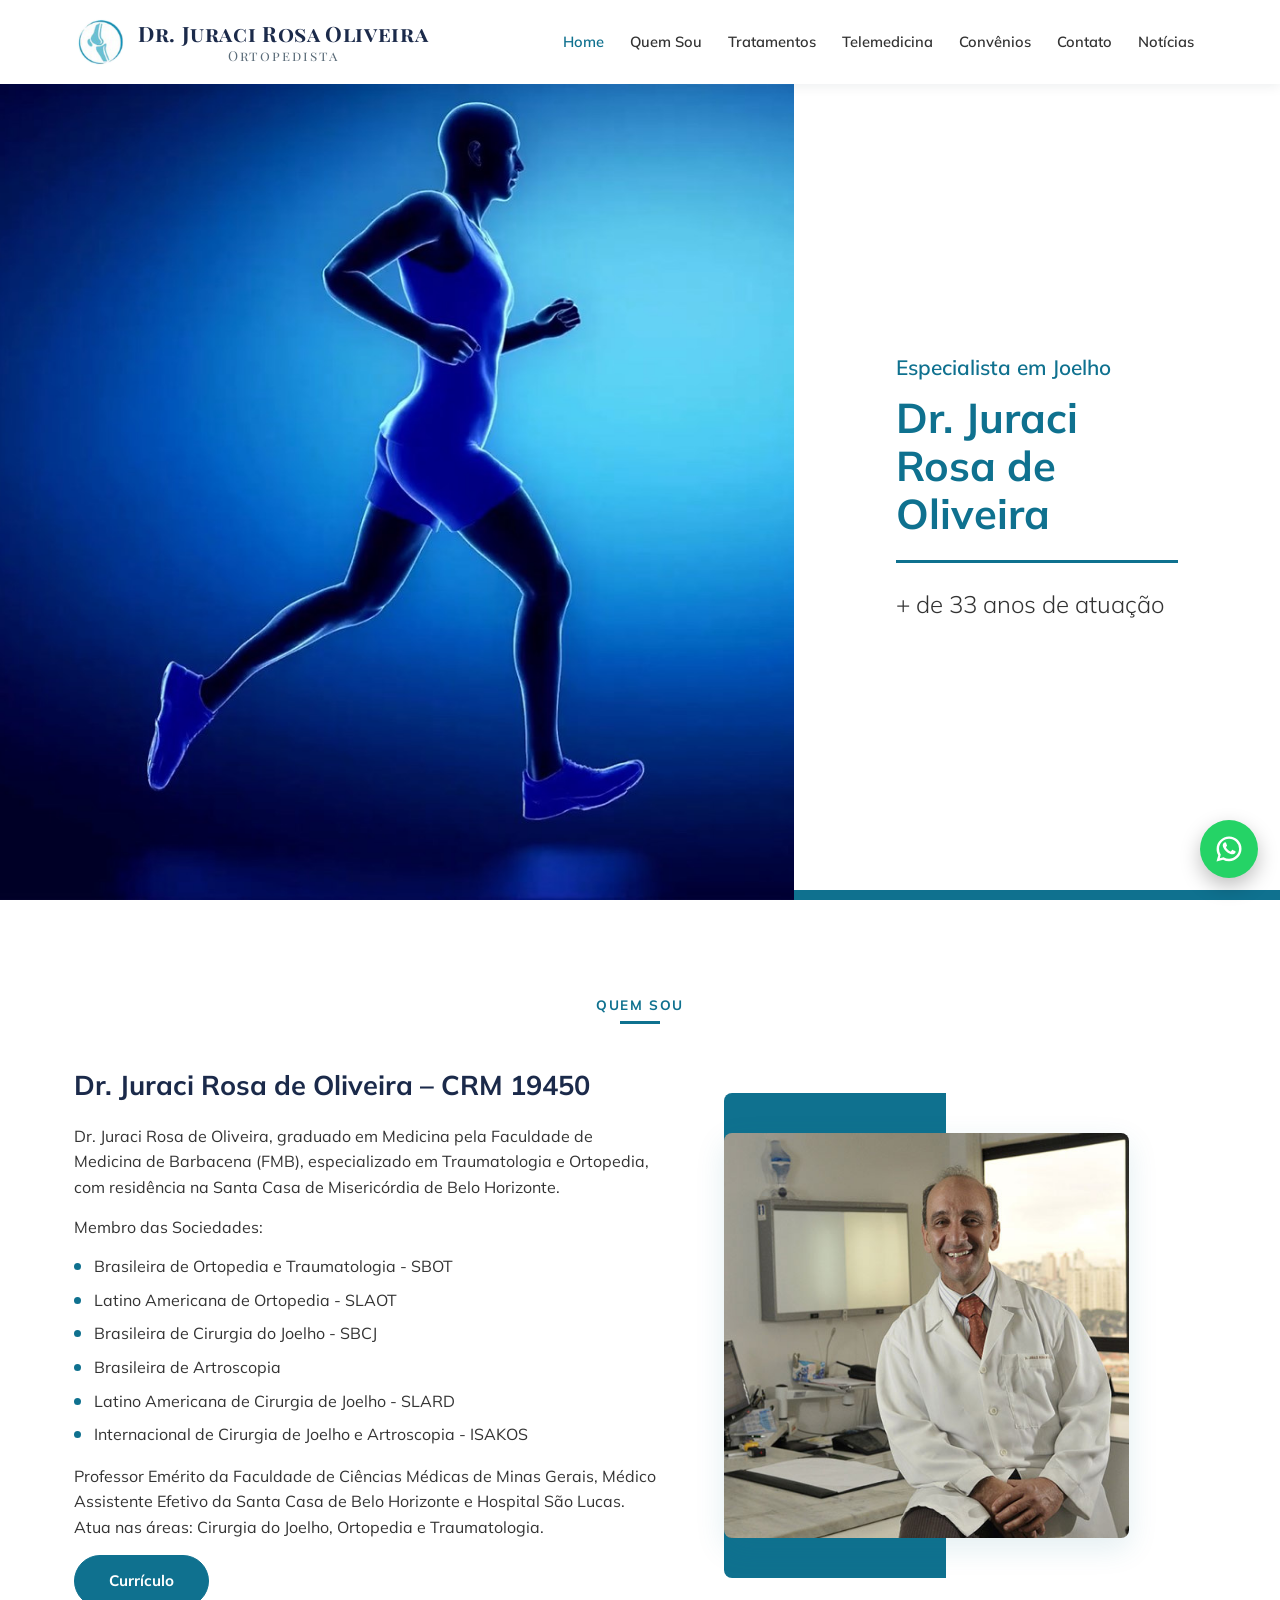
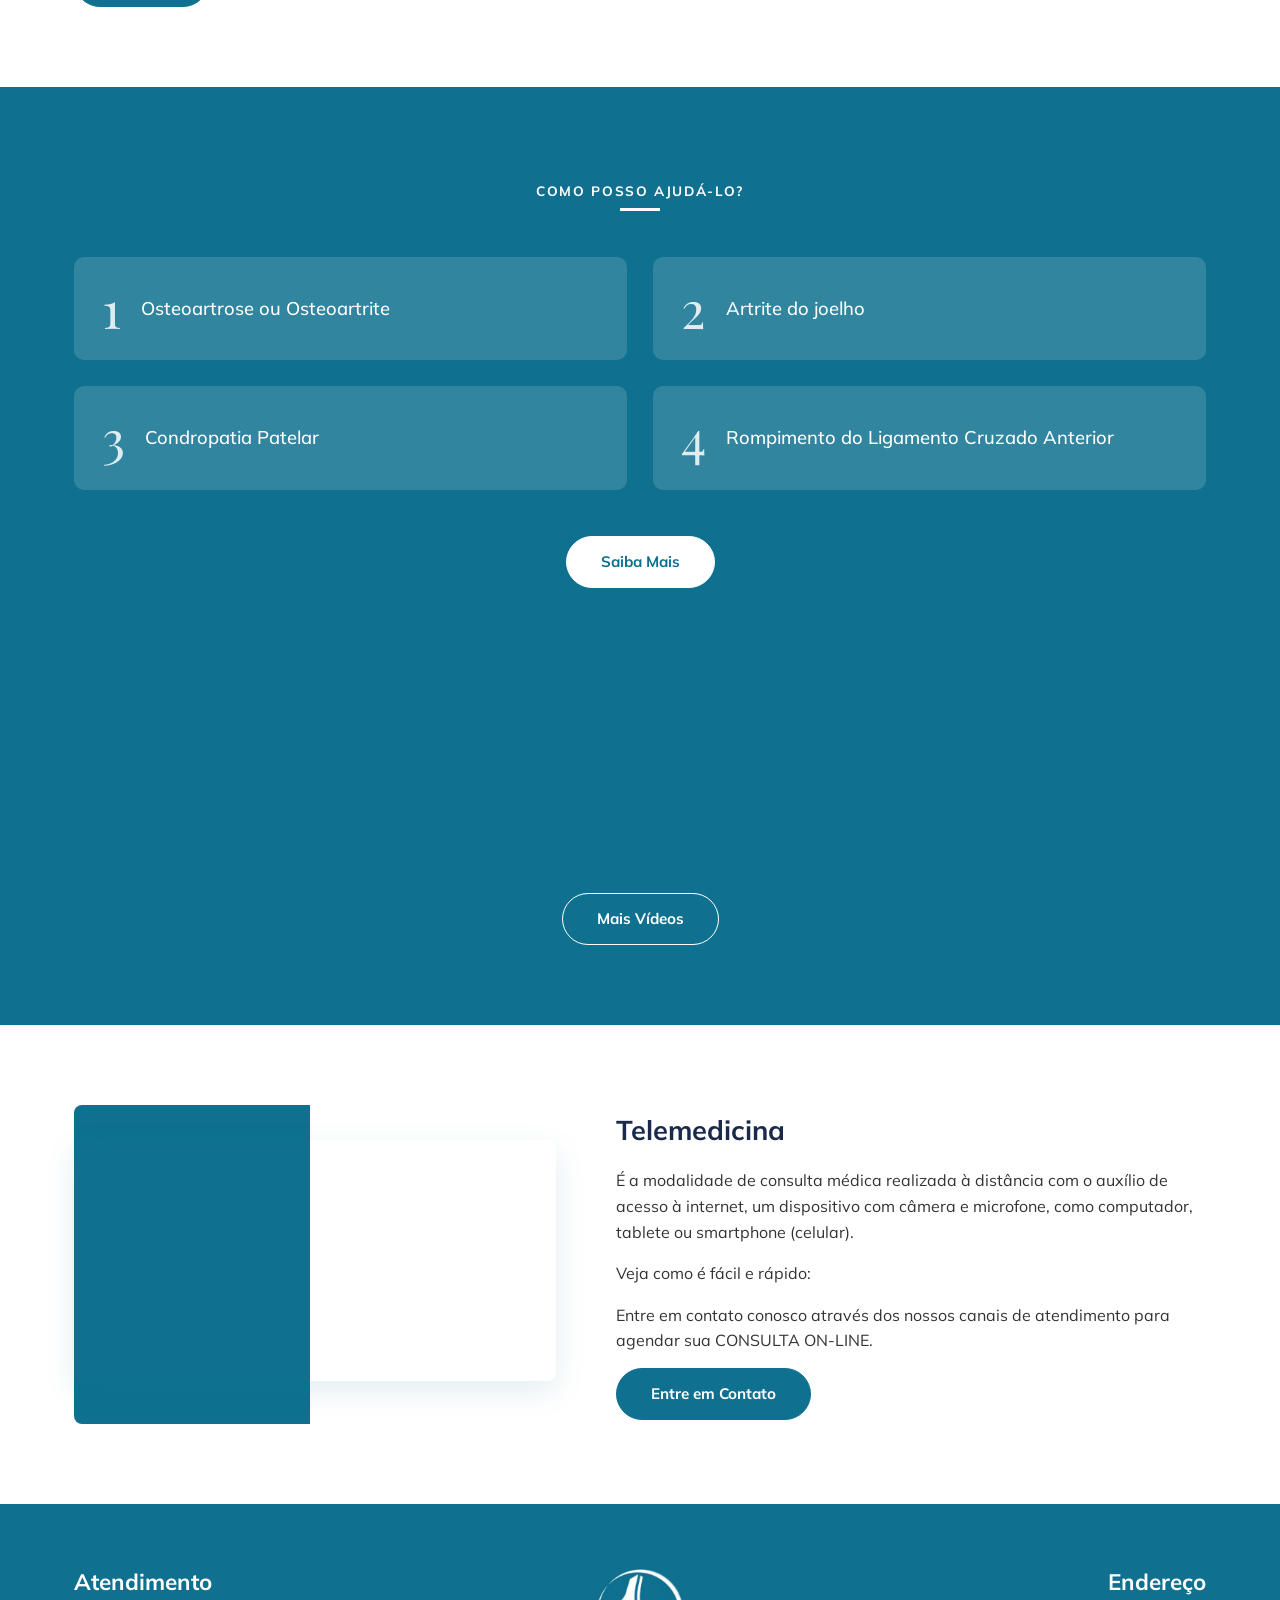
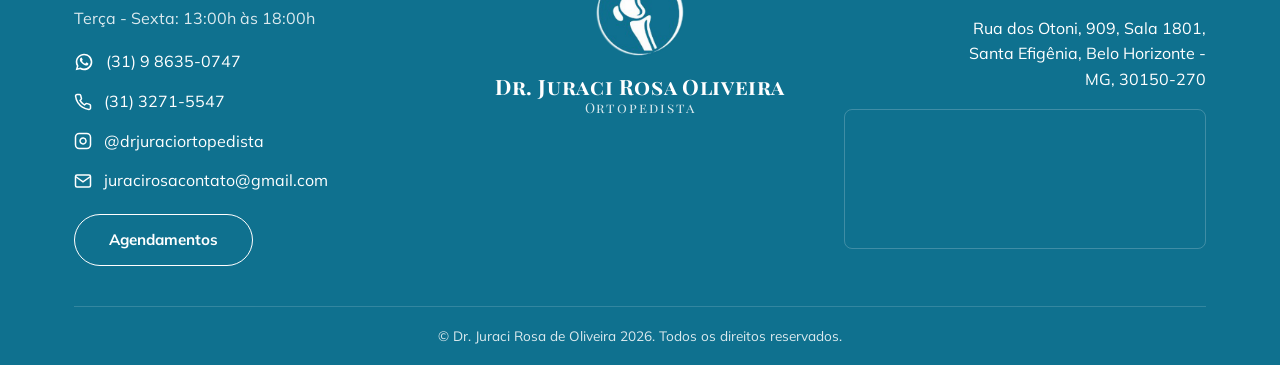
<file: index.html>
<!DOCTYPE html>
<html lang="pt-BR">
<head>
<meta charset="UTF-8">
<meta name="viewport" content="width=device-width, initial-scale=1.0">
<title>Dr. Juraci Rosa de Oliveira — Ortopedista Especialista em Joelho | Belo Horizonte</title>
<meta name="description" content="Dr. Juraci Rosa de Oliveira, ortopedista especialista em joelho com mais de 33 anos de atuação em Belo Horizonte. Atendimento em consultório e telemedicina.">
<link rel="canonical" href="https://drjuraci.com.br/">
<meta property="og:title" content="Dr. Juraci Rosa de Oliveira — Ortopedista Especialista em Joelho">
<meta property="og:description" content="Mais de 33 anos de atuação em Ortopedia e Traumatologia, com foco em Cirurgia do Joelho.">
<meta property="og:image" content="assets/img/social-share.jpg">
<meta property="og:type" content="website">
<link rel="icon" type="image/png" href="assets/img/favicon.png">
<link rel="preconnect" href="https://fonts.googleapis.com">
<link rel="preconnect" href="https://fonts.gstatic.com" crossorigin>
<link href="https://fonts.googleapis.com/css2?family=Playfair+Display:wght@500;700&family=Mulish:wght@400;600;700;800&display=swap" rel="stylesheet">
<link rel="stylesheet" href="assets/css/style.css">
</head>
<body>

<header class="site-header">
  <div class="container">
    <a href="index.html" class="logo">
      <img class="logo-icon" src="assets/img/logo-header.png" alt="Dr. Juraci Rosa de Oliveira">
      <span class="logo-texto">
        <span class="nome">Dr. Juraci Rosa Oliveira</span>
        <span class="titulo">Ortopedista</span>
      </span>
    </a>
    <button class="menu-toggle" aria-label="Abrir menu" aria-expanded="false">
      <span></span><span></span><span></span>
    </button>
    <nav class="nav-principal">
      <a href="index.html" class="ativo">Home</a>
      <a href="index.html#quem-sou">Quem Sou</a>
      <a href="tratamentos.html">Tratamentos</a>
      <a href="index.html#telemedicina">Telemedicina</a>
      <a href="convenios.html">Convênios</a>
      <a href="contato.html">Contato</a>
      <a href="tratamentos.html">Notícias</a>
    </nav>
  </div>
</header>

<main>

  <!-- HERO -->
  <section class="hero">
    <div class="hero-video">
      <video autoplay loop muted playsinline poster="assets/img/hero-bg.jpg">
        <source src="assets/video/hero.mp4" type="video/mp4">
      </video>
    </div>
    <div class="hero-texto">
      <div>
        <span class="topo">Especialista em Joelho</span>
        <h1>Dr. Juraci Rosa de Oliveira</h1>
        <span class="rodape-frase">+ de 33 anos de atuação</span>
      </div>
    </div>
  </section>

  <!-- QUEM SOU -->
  <section class="secao secao--claro" id="quem-sou">
    <div class="container">
      <p class="section-eyebrow">Quem Sou</p>
      <div class="linha-central"></div>

      <div class="quemsou-grid">
        <div class="quemsou-texto">
          <h2>Dr. Juraci Rosa de Oliveira – CRM 19450</h2>
          <p>Dr. Juraci Rosa de Oliveira, graduado em Medicina pela Faculdade de Medicina de Barbacena (FMB), especializado em Traumatologia e Ortopedia, com residência na Santa Casa de Misericórdia de Belo Horizonte.</p>
          <p>Membro das Sociedades:</p>
          <ul>
            <li>Brasileira de Ortopedia e Traumatologia - SBOT</li>
            <li>Latino Americana de Ortopedia - SLAOT</li>
            <li>Brasileira de Cirurgia do Joelho - SBCJ</li>
            <li>Brasileira de Artroscopia</li>
            <li>Latino Americana de Cirurgia de Joelho - SLARD</li>
            <li>Internacional de Cirurgia de Joelho e Artroscopia - ISAKOS</li>
          </ul>
          <p>Professor Emérito da Faculdade de Ciências Médicas de Minas Gerais, Médico Assistente Efetivo da Santa Casa de Belo Horizonte e Hospital São Lucas. Atua nas áreas: Cirurgia do Joelho, Ortopedia e Traumatologia.</p>
          <a class="btn btn-primario" href="assets/docs/curriculo-dr-juraci.pdf" target="_blank" rel="noopener">Currículo</a>
        </div>
        <div class="quemsou-foto">
          <img src="assets/img/quem-sou.jpg" alt="Dr. Juraci Rosa de Oliveira em seu consultório">
        </div>
      </div>
    </div>
  </section>

  <!-- COMO POSSO AJUDAR -->
  <section class="secao secao--escuro" id="patologias">
    <div class="container">
      <p class="section-eyebrow section-eyebrow--light">Como posso ajudá-lo?</p>
      <div class="linha-central linha-central--light"></div>

      <div class="cards-grid">
        <a class="card-patologia" href="osteoartrose-ou-osteoartrite.html">
          <span class="num">1</span>
          <h4>Osteoartrose ou Osteoartrite</h4>
        </a>
        <a class="card-patologia" href="artrite-do-joelho.html">
          <span class="num">2</span>
          <h4>Artrite do joelho</h4>
        </a>
        <a class="card-patologia" href="condropatia-patelar.html">
          <span class="num">3</span>
          <h4>Condropatia Patelar</h4>
        </a>
        <a class="card-patologia" href="rompimento-ligamento-cruzado-anterior.html">
          <span class="num">4</span>
          <h4>Rompimento do Ligamento Cruzado Anterior</h4>
        </a>
      </div>

      <div class="acoes-central">
        <a class="btn btn-secundario" href="tratamentos.html">Saiba Mais</a>
      </div>

      <div class="videos-grid">
        <iframe src="https://www.youtube.com/embed/vpN-sFmht4c" title="O que é artrose? — Dr. Juraci Rosa de Oliveira" allow="accelerometer; autoplay; clipboard-write; encrypted-media; gyroscope; picture-in-picture" allowfullscreen loading="lazy"></iframe>
        <iframe src="https://www.youtube.com/embed/6vmCYj_JIys" title="Dr. Juraci Rosa de Oliveira — vídeo explicativo" allow="accelerometer; autoplay; clipboard-write; encrypted-media; gyroscope; picture-in-picture" allowfullscreen loading="lazy"></iframe>
        <iframe src="https://www.youtube.com/embed/58c13LNulqw" title="O que é artroplastia do joelho? — Dr. Juraci Rosa de Oliveira" allow="accelerometer; autoplay; clipboard-write; encrypted-media; gyroscope; picture-in-picture" allowfullscreen loading="lazy"></iframe>
      </div>

      <div class="acoes-central" style="margin-bottom:0;">
        <a class="btn btn-outline" href="https://www.youtube.com/channel/UC43hY2geoti-VntHqyD5ZNQ" target="_blank" rel="noopener">Mais Vídeos</a>
      </div>
    </div>
  </section>

  <!-- TELEMEDICINA -->
  <section class="secao secao--claro" id="telemedicina">
    <div class="container">
      <div class="tele-grid">
        <div class="tele-video">
          <video autoplay loop muted playsinline>
            <source src="assets/video/telemedicina.mp4" type="video/mp4">
          </video>
        </div>
        <div class="tele-texto">
          <h2>Telemedicina</h2>
          <p>É a modalidade de consulta médica realizada à distância com o auxílio de acesso à internet, um dispositivo com câmera e microfone, como computador, tablete ou smartphone (celular).</p>
          <p>Veja como é fácil e rápido:</p>
          <p>Entre em contato conosco através dos nossos canais de atendimento para agendar sua CONSULTA ON-LINE.</p>
          <a class="btn btn-primario" href="https://api.whatsapp.com/send?phone=5531986350747&text=Ol%C3%A1!%20Tenho%20interesse%20em%20marcar%20uma%20consulta!" target="_blank" rel="noopener">Entre em Contato</a>
        </div>
      </div>
    </div>
  </section>

</main>

<a class="whats-flutuante" href="https://api.whatsapp.com/send?phone=5531986350747&text=Ol%C3%A1!%20Tenho%20interesse%20em%20marcar%20uma%20consulta!" target="_blank" rel="noopener" aria-label="Falar no WhatsApp">
  <svg width="30" height="30" viewBox="0 0 24 24" fill="white"><path d="M12.04 2c-5.5 0-9.96 4.46-9.96 9.96 0 1.76.46 3.45 1.32 4.95L2 22l5.25-1.38a9.9 9.9 0 0 0 4.79 1.22h.01c5.5 0 9.96-4.46 9.96-9.96 0-2.66-1.04-5.16-2.92-7.04A9.9 9.9 0 0 0 12.04 2m0 1.8c2.14 0 4.15.84 5.67 2.35a7.97 7.97 0 0 1 2.34 5.67c0 4.42-3.6 8.02-8.02 8.02a8 8 0 0 1-4.08-1.11l-.29-.17-3.02.79.81-2.94-.19-.3a7.96 7.96 0 0 1-1.23-4.29c0-4.42 3.6-8.02 8.01-8.02M8.53 6.86c-.16 0-.43.06-.66.31s-.87.85-.87 2.07.89 2.4 1.02 2.57c.13.16 1.74 2.78 4.31 3.79 2.14.85 2.57.68 3.04.64.46-.04 1.5-.61 1.71-1.2s.21-1.1.15-1.2c-.06-.11-.23-.17-.48-.3s-1.5-.74-1.73-.83c-.23-.08-.4-.12-.57.13s-.65.83-.8 1c-.15.16-.29.19-.55.06-.26-.13-1.08-.4-2.05-1.27-.76-.68-1.27-1.51-1.42-1.77-.15-.26-.02-.4.11-.53.11-.11.26-.29.38-.44.13-.15.17-.26.26-.43.08-.16.04-.31-.02-.44-.06-.13-.57-1.42-.8-1.93-.2-.48-.42-.46-.57-.47z"/></svg>
</a>

<footer class="site-footer">
  <div class="container">
    <div class="footer-grid">
      <div class="footer-col">
        <h3>Atendimento</h3>
        <span class="horario">Terça - Sexta: 13:00h às 18:00h</span>

        <div class="footer-contato">
          <svg width="20" height="20" viewBox="0 0 24 24" fill="white"><path d="M12.04 2c-5.5 0-9.96 4.46-9.96 9.96 0 1.76.46 3.45 1.32 4.95L2 22l5.25-1.38a9.9 9.9 0 0 0 4.79 1.22h.01c5.5 0 9.96-4.46 9.96-9.96 0-2.66-1.04-5.16-2.92-7.04A9.9 9.9 0 0 0 12.04 2m0 1.8c2.14 0 4.15.84 5.67 2.35a7.97 7.97 0 0 1 2.34 5.67c0 4.42-3.6 8.02-8.02 8.02a8 8 0 0 1-4.08-1.11l-.29-.17-3.02.79.81-2.94-.19-.3a7.96 7.96 0 0 1-1.23-4.29c0-4.42 3.6-8.02 8.01-8.02M8.53 6.86c-.16 0-.43.06-.66.31s-.87.85-.87 2.07.89 2.4 1.02 2.57c.13.16 1.74 2.78 4.31 3.79 2.14.85 2.57.68 3.04.64.46-.04 1.5-.61 1.71-1.2s.21-1.1.15-1.2c-.06-.11-.23-.17-.48-.3s-1.5-.74-1.73-.83c-.23-.08-.4-.12-.57.13s-.65.83-.8 1c-.15.16-.29.19-.55.06-.26-.13-1.08-.4-2.05-1.27-.76-.68-1.27-1.51-1.42-1.77-.15-.26-.02-.4.11-.53.11-.11.26-.29.38-.44.13-.15.17-.26.26-.43.08-.16.04-.31-.02-.44-.06-.13-.57-1.42-.8-1.93-.2-.48-.42-.46-.57-.47z"/></svg>
          <a href="https://api.whatsapp.com/send?phone=5531986350747&text=Ol%C3%A1!%20Tenho%20interesse%20em%20marcar%20uma%20consulta!" target="_blank" rel="noopener">(31) 9 8635-0747</a>
        </div>
        <div class="footer-contato">
          <svg width="18" height="18" viewBox="0 0 24 24" fill="none" stroke="white" stroke-width="2"><path d="M22 16.92v3a2 2 0 0 1-2.18 2 19.79 19.79 0 0 1-8.63-3.07 19.5 19.5 0 0 1-6-6 19.79 19.79 0 0 1-3.07-8.67A2 2 0 0 1 4.11 2h3a2 2 0 0 1 2 1.72c.127.96.361 1.903.7 2.81a2 2 0 0 1-.45 2.11L8.09 9.91a16 16 0 0 0 6 6l1.27-1.27a2 2 0 0 1 2.11-.45c.907.339 1.85.573 2.81.7A2 2 0 0 1 22 16.92z"/></svg>
          <a href="tel:+553132715547">(31) 3271-5547</a>
        </div>
        <div class="footer-contato">
          <svg width="18" height="18" viewBox="0 0 24 24" fill="none" stroke="white" stroke-width="2"><rect x="2" y="2" width="20" height="20" rx="5"/><path d="M16 11.37A4 4 0 1 1 12.63 8 4 4 0 0 1 16 11.37z"/><line x1="17.5" y1="6.5" x2="17.5" y2="6.5"/></svg>
          <a href="https://instagram.com/drjuraciortopedista" target="_blank" rel="noopener">@drjuraciortopedista</a>
        </div>
        <div class="footer-contato">
          <svg width="18" height="18" viewBox="0 0 24 24" fill="none" stroke="white" stroke-width="2"><path d="M4 4h16c1.1 0 2 .9 2 2v12c0 1.1-.9 2-2 2H4c-1.1 0-2-.9-2-2V6c0-1.1.9-2 2-2z"/><polyline points="22,6 12,13 2,6"/></svg>
          <a href="mailto:juracirosacontato@gmail.com">juracirosacontato@gmail.com</a>
        </div>

        <a class="btn btn-outline footer-agendamento" href="https://api.whatsapp.com/send?phone=5531986350747&text=Ol%C3%A1!%20Tenho%20interesse%20em%20marcar%20uma%20consulta!" target="_blank" rel="noopener">Agendamentos</a>
      </div>

      <div class="footer-col footer-col--centro">
        <img class="logo-icon" src="assets/img/logo-footer.png" alt="">
        <span class="logo-texto logo-texto--light">
          <span class="nome">Dr. Juraci Rosa Oliveira</span>
          <span class="titulo">Ortopedista</span>
        </span>
      </div>

      <div class="footer-col footer-col--direita">
        <h3>Endereço</h3>
        <p>Rua dos Otoni, 909, Sala 1801,<br>Santa Efigênia, Belo Horizonte -<br>MG, 30150-270</p>
        <div class="footer-mapa">
          <iframe src="https://www.google.com/maps?q=Rua+dos+Otoni,+909,+Santa+Efig%C3%AAnia,+Belo+Horizonte+-+MG,+30150-270&output=embed" loading="lazy" title="Mapa do consultório"></iframe>
        </div>
      </div>
    </div>

    <div class="footer-baixo">
      &copy; Dr. Juraci Rosa de Oliveira 2026. Todos os direitos reservados.
    </div>
  </div>
</footer>

<script src="assets/js/main.js"></script>
</body>
</html>
</file>
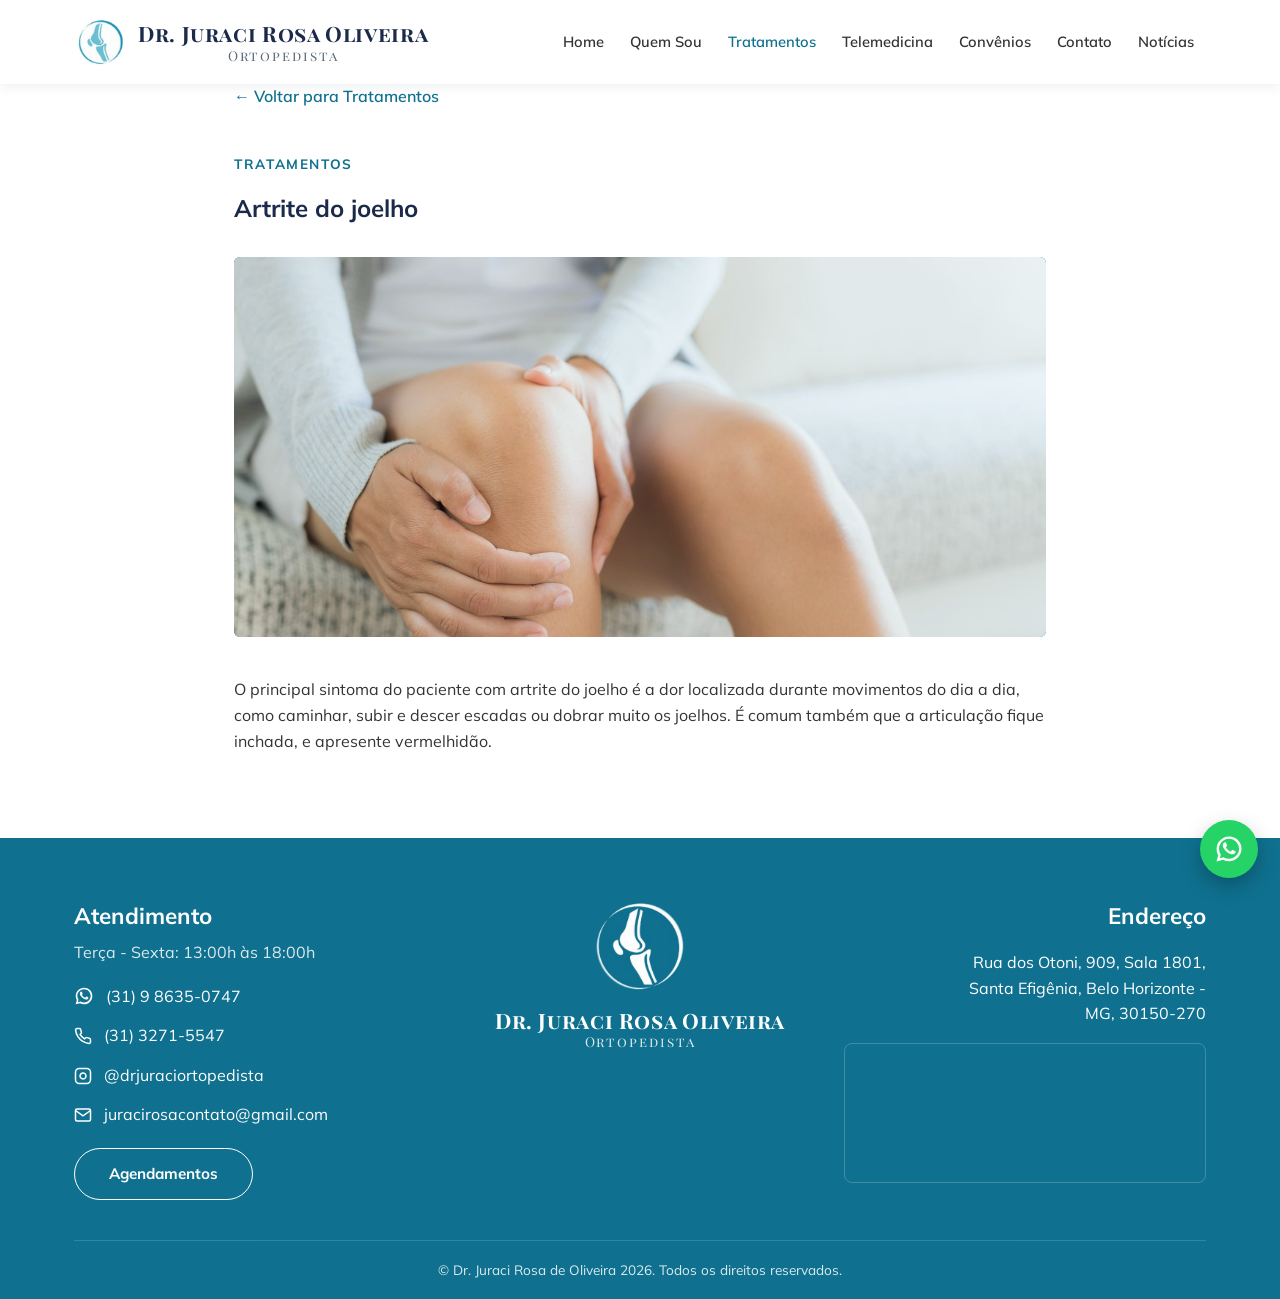
<file: artrite-do-joelho.html>
<!DOCTYPE html>
<html lang="pt-BR">
<head>
<meta charset="UTF-8">
<meta name="viewport" content="width=device-width, initial-scale=1.0">
<title>Artrite do joelho — Sintomas e Tratamento | Dr. Juraci Rosa de Oliveira</title>
<meta name="description" content="Artrite do joelho: sintomas e tratamento com o Dr. Juraci Rosa de Oliveira, ortopedista especialista em joelho em Belo Horizonte.">
<link rel="canonical" href="https://drjuraci.com.br/artrite-do-joelho.html">
<link rel="icon" type="image/png" href="assets/img/favicon.png">
<link rel="preconnect" href="https://fonts.googleapis.com">
<link rel="preconnect" href="https://fonts.gstatic.com" crossorigin>
<link href="https://fonts.googleapis.com/css2?family=Playfair+Display:wght@500;700&family=Mulish:wght@400;600;700;800&display=swap" rel="stylesheet">
<link rel="stylesheet" href="assets/css/style.css">
</head>
<body>
<header class="site-header">
  <div class="container">
    <a href="index.html" class="logo">
      <img class="logo-icon" src="assets/img/logo-header.png" alt="Dr. Juraci Rosa de Oliveira">
      <span class="logo-texto">
        <span class="nome">Dr. Juraci Rosa Oliveira</span>
        <span class="titulo">Ortopedista</span>
      </span>
    </a>
    <button class="menu-toggle" aria-label="Abrir menu" aria-expanded="false">
      <span></span><span></span><span></span>
    </button>
    <nav class="nav-principal">
      <a href="index.html">Home</a>
      <a href="index.html#quem-sou">Quem Sou</a>
      <a href="tratamentos.html" class="ativo">Tratamentos</a>
      <a href="index.html#telemedicina">Telemedicina</a>
      <a href="convenios.html">Convênios</a>
      <a href="contato.html">Contato</a>
      <a href="tratamentos.html">Notícias</a>
    </nav>
  </div>
</header>

<main>
  <div class="container texto-pagina">
    <a class="voltar-link" href="tratamentos.html">&larr; Voltar para Tratamentos</a>
    <p class="section-eyebrow" style="text-align:left">Tratamentos</p>
    <h2 style="margin-bottom:26px;">Artrite do joelho</h2>
    <div class="pagina-capa">
      <img src="assets/img/artrite.jpg" alt="Joelho com sintomas de artrite">
    </div>
    <p>O principal sintoma do paciente com artrite do joelho é a dor localizada durante movimentos do dia a dia, como caminhar, subir e descer escadas ou dobrar muito os joelhos. É comum também que a articulação fique inchada, e apresente vermelhidão.</p>
  </div>
</main>

<a class="whats-flutuante" href="https://api.whatsapp.com/send?phone=5531986350747&text=Ol%C3%A1!%20Tenho%20interesse%20em%20marcar%20uma%20consulta!" target="_blank" rel="noopener" aria-label="Falar no WhatsApp">
  <svg width="30" height="30" viewBox="0 0 24 24" fill="white"><path d="M12.04 2c-5.5 0-9.96 4.46-9.96 9.96 0 1.76.46 3.45 1.32 4.95L2 22l5.25-1.38a9.9 9.9 0 0 0 4.79 1.22h.01c5.5 0 9.96-4.46 9.96-9.96 0-2.66-1.04-5.16-2.92-7.04A9.9 9.9 0 0 0 12.04 2m0 1.8c2.14 0 4.15.84 5.67 2.35a7.97 7.97 0 0 1 2.34 5.67c0 4.42-3.6 8.02-8.02 8.02a8 8 0 0 1-4.08-1.11l-.29-.17-3.02.79.81-2.94-.19-.3a7.96 7.96 0 0 1-1.23-4.29c0-4.42 3.6-8.02 8.01-8.02M8.53 6.86c-.16 0-.43.06-.66.31s-.87.85-.87 2.07.89 2.4 1.02 2.57c.13.16 1.74 2.78 4.31 3.79 2.14.85 2.57.68 3.04.64.46-.04 1.5-.61 1.71-1.2s.21-1.1.15-1.2c-.06-.11-.23-.17-.48-.3s-1.5-.74-1.73-.83c-.23-.08-.4-.12-.57.13s-.65.83-.8 1c-.15.16-.29.19-.55.06-.26-.13-1.08-.4-2.05-1.27-.76-.68-1.27-1.51-1.42-1.77-.15-.26-.02-.4.11-.53.11-.11.26-.29.38-.44.13-.15.17-.26.26-.43.08-.16.04-.31-.02-.44-.06-.13-.57-1.42-.8-1.93-.2-.48-.42-.46-.57-.47z"/></svg>
</a>

<footer class="site-footer">
  <div class="container">
    <div class="footer-grid">
      <div class="footer-col">
        <h3>Atendimento</h3>
        <span class="horario">Terça - Sexta: 13:00h às 18:00h</span>
        <div class="footer-contato">
          <svg width="20" height="20" viewBox="0 0 24 24" fill="white"><path d="M12.04 2c-5.5 0-9.96 4.46-9.96 9.96 0 1.76.46 3.45 1.32 4.95L2 22l5.25-1.38a9.9 9.9 0 0 0 4.79 1.22h.01c5.5 0 9.96-4.46 9.96-9.96 0-2.66-1.04-5.16-2.92-7.04A9.9 9.9 0 0 0 12.04 2m0 1.8c2.14 0 4.15.84 5.67 2.35a7.97 7.97 0 0 1 2.34 5.67c0 4.42-3.6 8.02-8.02 8.02a8 8 0 0 1-4.08-1.11l-.29-.17-3.02.79.81-2.94-.19-.3a7.96 7.96 0 0 1-1.23-4.29c0-4.42 3.6-8.02 8.01-8.02M8.53 6.86c-.16 0-.43.06-.66.31s-.87.85-.87 2.07.89 2.4 1.02 2.57c.13.16 1.74 2.78 4.31 3.79 2.14.85 2.57.68 3.04.64.46-.04 1.5-.61 1.71-1.2s.21-1.1.15-1.2c-.06-.11-.23-.17-.48-.3s-1.5-.74-1.73-.83c-.23-.08-.4-.12-.57.13s-.65.83-.8 1c-.15.16-.29.19-.55.06-.26-.13-1.08-.4-2.05-1.27-.76-.68-1.27-1.51-1.42-1.77-.15-.26-.02-.4.11-.53.11-.11.26-.29.38-.44.13-.15.17-.26.26-.43.08-.16.04-.31-.02-.44-.06-.13-.57-1.42-.8-1.93-.2-.48-.42-.46-.57-.47z"/></svg>
          <a href="https://api.whatsapp.com/send?phone=5531986350747&text=Ol%C3%A1!%20Tenho%20interesse%20em%20marcar%20uma%20consulta!" target="_blank" rel="noopener">(31) 9 8635-0747</a>
        </div>
        <div class="footer-contato">
          <svg width="18" height="18" viewBox="0 0 24 24" fill="none" stroke="white" stroke-width="2"><path d="M22 16.92v3a2 2 0 0 1-2.18 2 19.79 19.79 0 0 1-8.63-3.07 19.5 19.5 0 0 1-6-6 19.79 19.79 0 0 1-3.07-8.67A2 2 0 0 1 4.11 2h3a2 2 0 0 1 2 1.72c.127.96.361 1.903.7 2.81a2 2 0 0 1-.45 2.11L8.09 9.91a16 16 0 0 0 6 6l1.27-1.27a2 2 0 0 1 2.11-.45c.907.339 1.85.573 2.81.7A2 2 0 0 1 22 16.92z"/></svg>
          <a href="tel:+553132715547">(31) 3271-5547</a>
        </div>
        <div class="footer-contato">
          <svg width="18" height="18" viewBox="0 0 24 24" fill="none" stroke="white" stroke-width="2"><rect x="2" y="2" width="20" height="20" rx="5"/><path d="M16 11.37A4 4 0 1 1 12.63 8 4 4 0 0 1 16 11.37z"/><line x1="17.5" y1="6.5" x2="17.5" y2="6.5"/></svg>
          <a href="https://instagram.com/drjuraciortopedista" target="_blank" rel="noopener">@drjuraciortopedista</a>
        </div>
        <div class="footer-contato">
          <svg width="18" height="18" viewBox="0 0 24 24" fill="none" stroke="white" stroke-width="2"><path d="M4 4h16c1.1 0 2 .9 2 2v12c0 1.1-.9 2-2 2H4c-1.1 0-2-.9-2-2V6c0-1.1.9-2 2-2z"/><polyline points="22,6 12,13 2,6"/></svg>
          <a href="mailto:juracirosacontato@gmail.com">juracirosacontato@gmail.com</a>
        </div>
        <a class="btn btn-outline footer-agendamento" href="https://api.whatsapp.com/send?phone=5531986350747&text=Ol%C3%A1!%20Tenho%20interesse%20em%20marcar%20uma%20consulta!" target="_blank" rel="noopener">Agendamentos</a>
      </div>

      <div class="footer-col footer-col--centro">
        <img class="logo-icon" src="assets/img/logo-footer.png" alt="">
        <span class="logo-texto logo-texto--light">
          <span class="nome">Dr. Juraci Rosa Oliveira</span>
          <span class="titulo">Ortopedista</span>
        </span>
      </div>

      <div class="footer-col footer-col--direita">
        <h3>Endereço</h3>
        <p>Rua dos Otoni, 909, Sala 1801,<br>Santa Efigênia, Belo Horizonte -<br>MG, 30150-270</p>
        <div class="footer-mapa">
          <iframe src="https://www.google.com/maps?q=Rua+dos+Otoni,+909,+Santa+Efig%C3%AAnia,+Belo+Horizonte+-+MG,+30150-270&output=embed" loading="lazy" title="Mapa do consultório"></iframe>
        </div>
      </div>
    </div>
    <div class="footer-baixo">&copy; Dr. Juraci Rosa de Oliveira 2026. Todos os direitos reservados.</div>
  </div>
</footer>

<script src="assets/js/main.js"></script>
</body>
</html>
</file>
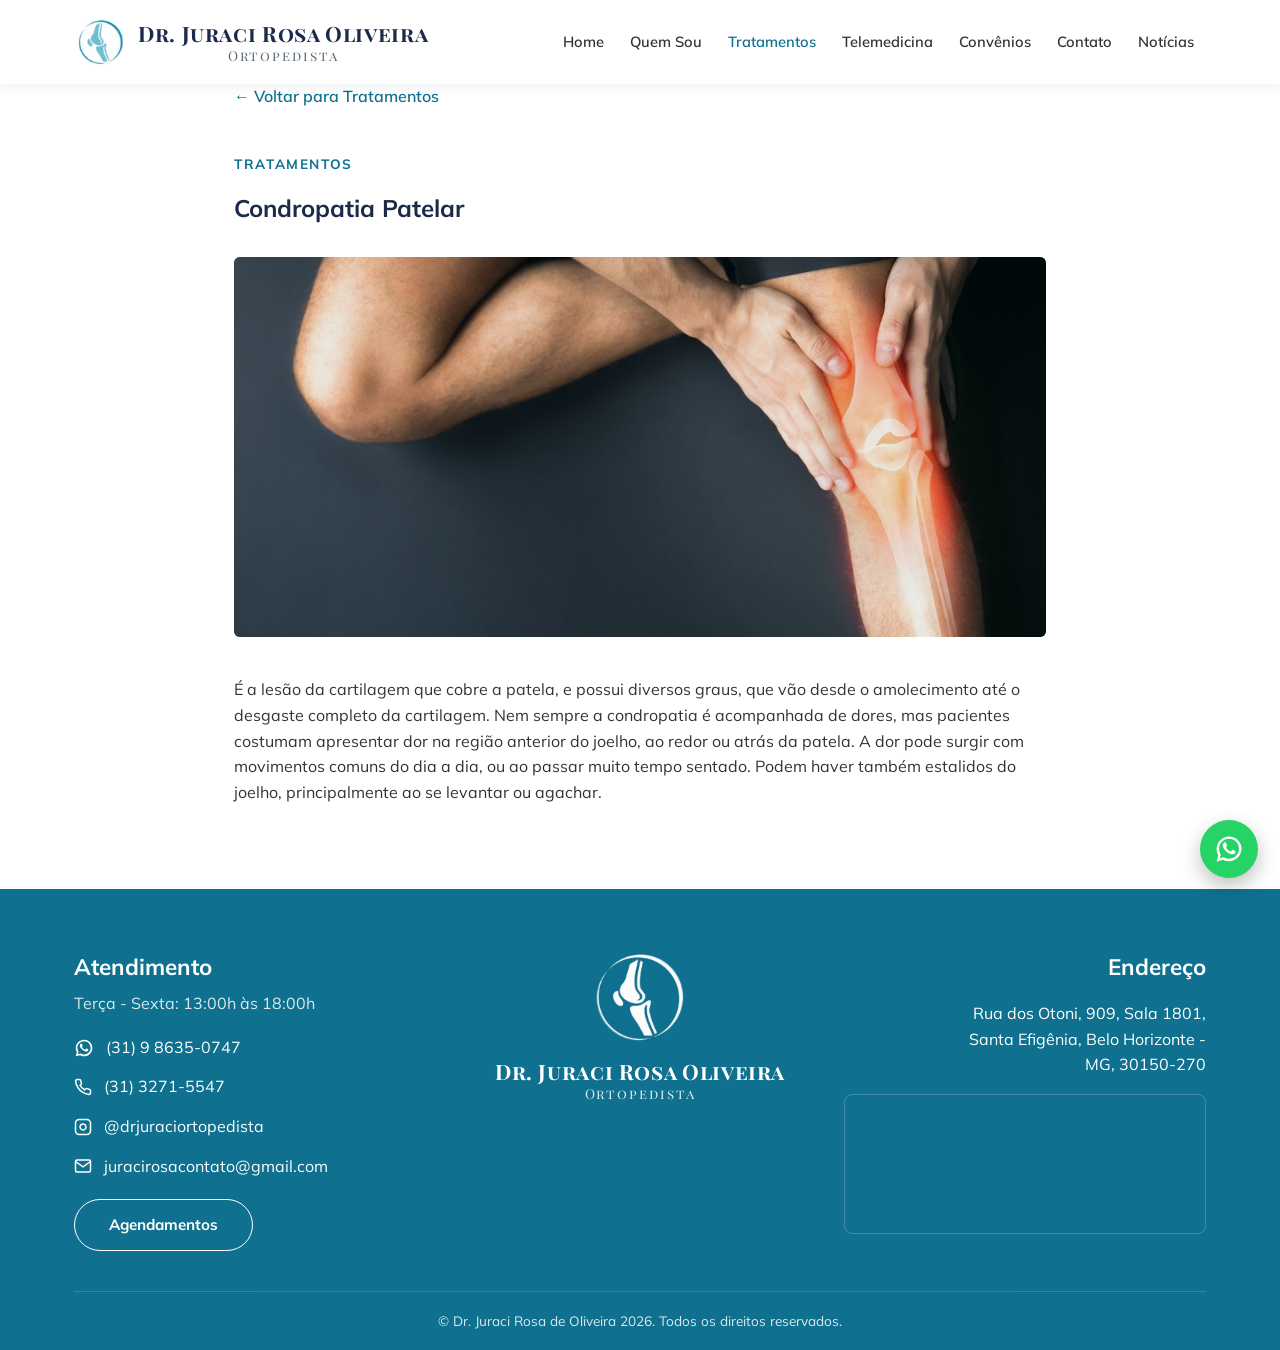
<file: condropatia-patelar.html>
<!DOCTYPE html>
<html lang="pt-BR">
<head>
<meta charset="UTF-8">
<meta name="viewport" content="width=device-width, initial-scale=1.0">
<title>Condropatia Patelar — Sintomas e Tratamento | Dr. Juraci Rosa de Oliveira</title>
<meta name="description" content="Condropatia Patelar: sintomas e tratamento com o Dr. Juraci Rosa de Oliveira, ortopedista especialista em joelho em Belo Horizonte.">
<link rel="canonical" href="https://drjuraci.com.br/condropatia-patelar.html">
<link rel="icon" type="image/png" href="assets/img/favicon.png">
<link rel="preconnect" href="https://fonts.googleapis.com">
<link rel="preconnect" href="https://fonts.gstatic.com" crossorigin>
<link href="https://fonts.googleapis.com/css2?family=Playfair+Display:wght@500;700&family=Mulish:wght@400;600;700;800&display=swap" rel="stylesheet">
<link rel="stylesheet" href="assets/css/style.css">
</head>
<body>
<header class="site-header">
  <div class="container">
    <a href="index.html" class="logo">
      <img class="logo-icon" src="assets/img/logo-header.png" alt="Dr. Juraci Rosa de Oliveira">
      <span class="logo-texto">
        <span class="nome">Dr. Juraci Rosa Oliveira</span>
        <span class="titulo">Ortopedista</span>
      </span>
    </a>
    <button class="menu-toggle" aria-label="Abrir menu" aria-expanded="false">
      <span></span><span></span><span></span>
    </button>
    <nav class="nav-principal">
      <a href="index.html">Home</a>
      <a href="index.html#quem-sou">Quem Sou</a>
      <a href="tratamentos.html" class="ativo">Tratamentos</a>
      <a href="index.html#telemedicina">Telemedicina</a>
      <a href="convenios.html">Convênios</a>
      <a href="contato.html">Contato</a>
      <a href="tratamentos.html">Notícias</a>
    </nav>
  </div>
</header>

<main>
  <div class="container texto-pagina">
    <a class="voltar-link" href="tratamentos.html">&larr; Voltar para Tratamentos</a>
    <p class="section-eyebrow" style="text-align:left">Tratamentos</p>
    <h2 style="margin-bottom:26px;">Condropatia Patelar</h2>
    <div class="pagina-capa">
      <img src="assets/img/condropatia.jpg" alt="Dor na região da patela por condropatia patelar">
    </div>
    <p>É a lesão da cartilagem que cobre a patela, e possui diversos graus, que vão desde o amolecimento até o desgaste completo da cartilagem. Nem sempre a condropatia é acompanhada de dores, mas pacientes costumam apresentar dor na região anterior do joelho, ao redor ou atrás da patela. A dor pode surgir com movimentos comuns do dia a dia, ou ao passar muito tempo sentado. Podem haver também estalidos do joelho, principalmente ao se levantar ou agachar.</p>
  </div>
</main>

<a class="whats-flutuante" href="https://api.whatsapp.com/send?phone=5531986350747&text=Ol%C3%A1!%20Tenho%20interesse%20em%20marcar%20uma%20consulta!" target="_blank" rel="noopener" aria-label="Falar no WhatsApp">
  <svg width="30" height="30" viewBox="0 0 24 24" fill="white"><path d="M12.04 2c-5.5 0-9.96 4.46-9.96 9.96 0 1.76.46 3.45 1.32 4.95L2 22l5.25-1.38a9.9 9.9 0 0 0 4.79 1.22h.01c5.5 0 9.96-4.46 9.96-9.96 0-2.66-1.04-5.16-2.92-7.04A9.9 9.9 0 0 0 12.04 2m0 1.8c2.14 0 4.15.84 5.67 2.35a7.97 7.97 0 0 1 2.34 5.67c0 4.42-3.6 8.02-8.02 8.02a8 8 0 0 1-4.08-1.11l-.29-.17-3.02.79.81-2.94-.19-.3a7.96 7.96 0 0 1-1.23-4.29c0-4.42 3.6-8.02 8.01-8.02M8.53 6.86c-.16 0-.43.06-.66.31s-.87.85-.87 2.07.89 2.4 1.02 2.57c.13.16 1.74 2.78 4.31 3.79 2.14.85 2.57.68 3.04.64.46-.04 1.5-.61 1.71-1.2s.21-1.1.15-1.2c-.06-.11-.23-.17-.48-.3s-1.5-.74-1.73-.83c-.23-.08-.4-.12-.57.13s-.65.83-.8 1c-.15.16-.29.19-.55.06-.26-.13-1.08-.4-2.05-1.27-.76-.68-1.27-1.51-1.42-1.77-.15-.26-.02-.4.11-.53.11-.11.26-.29.38-.44.13-.15.17-.26.26-.43.08-.16.04-.31-.02-.44-.06-.13-.57-1.42-.8-1.93-.2-.48-.42-.46-.57-.47z"/></svg>
</a>

<footer class="site-footer">
  <div class="container">
    <div class="footer-grid">
      <div class="footer-col">
        <h3>Atendimento</h3>
        <span class="horario">Terça - Sexta: 13:00h às 18:00h</span>
        <div class="footer-contato">
          <svg width="20" height="20" viewBox="0 0 24 24" fill="white"><path d="M12.04 2c-5.5 0-9.96 4.46-9.96 9.96 0 1.76.46 3.45 1.32 4.95L2 22l5.25-1.38a9.9 9.9 0 0 0 4.79 1.22h.01c5.5 0 9.96-4.46 9.96-9.96 0-2.66-1.04-5.16-2.92-7.04A9.9 9.9 0 0 0 12.04 2m0 1.8c2.14 0 4.15.84 5.67 2.35a7.97 7.97 0 0 1 2.34 5.67c0 4.42-3.6 8.02-8.02 8.02a8 8 0 0 1-4.08-1.11l-.29-.17-3.02.79.81-2.94-.19-.3a7.96 7.96 0 0 1-1.23-4.29c0-4.42 3.6-8.02 8.01-8.02M8.53 6.86c-.16 0-.43.06-.66.31s-.87.85-.87 2.07.89 2.4 1.02 2.57c.13.16 1.74 2.78 4.31 3.79 2.14.85 2.57.68 3.04.64.46-.04 1.5-.61 1.71-1.2s.21-1.1.15-1.2c-.06-.11-.23-.17-.48-.3s-1.5-.74-1.73-.83c-.23-.08-.4-.12-.57.13s-.65.83-.8 1c-.15.16-.29.19-.55.06-.26-.13-1.08-.4-2.05-1.27-.76-.68-1.27-1.51-1.42-1.77-.15-.26-.02-.4.11-.53.11-.11.26-.29.38-.44.13-.15.17-.26.26-.43.08-.16.04-.31-.02-.44-.06-.13-.57-1.42-.8-1.93-.2-.48-.42-.46-.57-.47z"/></svg>
          <a href="https://api.whatsapp.com/send?phone=5531986350747&text=Ol%C3%A1!%20Tenho%20interesse%20em%20marcar%20uma%20consulta!" target="_blank" rel="noopener">(31) 9 8635-0747</a>
        </div>
        <div class="footer-contato">
          <svg width="18" height="18" viewBox="0 0 24 24" fill="none" stroke="white" stroke-width="2"><path d="M22 16.92v3a2 2 0 0 1-2.18 2 19.79 19.79 0 0 1-8.63-3.07 19.5 19.5 0 0 1-6-6 19.79 19.79 0 0 1-3.07-8.67A2 2 0 0 1 4.11 2h3a2 2 0 0 1 2 1.72c.127.96.361 1.903.7 2.81a2 2 0 0 1-.45 2.11L8.09 9.91a16 16 0 0 0 6 6l1.27-1.27a2 2 0 0 1 2.11-.45c.907.339 1.85.573 2.81.7A2 2 0 0 1 22 16.92z"/></svg>
          <a href="tel:+553132715547">(31) 3271-5547</a>
        </div>
        <div class="footer-contato">
          <svg width="18" height="18" viewBox="0 0 24 24" fill="none" stroke="white" stroke-width="2"><rect x="2" y="2" width="20" height="20" rx="5"/><path d="M16 11.37A4 4 0 1 1 12.63 8 4 4 0 0 1 16 11.37z"/><line x1="17.5" y1="6.5" x2="17.5" y2="6.5"/></svg>
          <a href="https://instagram.com/drjuraciortopedista" target="_blank" rel="noopener">@drjuraciortopedista</a>
        </div>
        <div class="footer-contato">
          <svg width="18" height="18" viewBox="0 0 24 24" fill="none" stroke="white" stroke-width="2"><path d="M4 4h16c1.1 0 2 .9 2 2v12c0 1.1-.9 2-2 2H4c-1.1 0-2-.9-2-2V6c0-1.1.9-2 2-2z"/><polyline points="22,6 12,13 2,6"/></svg>
          <a href="mailto:juracirosacontato@gmail.com">juracirosacontato@gmail.com</a>
        </div>
        <a class="btn btn-outline footer-agendamento" href="https://api.whatsapp.com/send?phone=5531986350747&text=Ol%C3%A1!%20Tenho%20interesse%20em%20marcar%20uma%20consulta!" target="_blank" rel="noopener">Agendamentos</a>
      </div>

      <div class="footer-col footer-col--centro">
        <img class="logo-icon" src="assets/img/logo-footer.png" alt="">
        <span class="logo-texto logo-texto--light">
          <span class="nome">Dr. Juraci Rosa Oliveira</span>
          <span class="titulo">Ortopedista</span>
        </span>
      </div>

      <div class="footer-col footer-col--direita">
        <h3>Endereço</h3>
        <p>Rua dos Otoni, 909, Sala 1801,<br>Santa Efigênia, Belo Horizonte -<br>MG, 30150-270</p>
        <div class="footer-mapa">
          <iframe src="https://www.google.com/maps?q=Rua+dos+Otoni,+909,+Santa+Efig%C3%AAnia,+Belo+Horizonte+-+MG,+30150-270&output=embed" loading="lazy" title="Mapa do consultório"></iframe>
        </div>
      </div>
    </div>
    <div class="footer-baixo">&copy; Dr. Juraci Rosa de Oliveira 2026. Todos os direitos reservados.</div>
  </div>
</footer>

<script src="assets/js/main.js"></script>
</body>
</html>
</file>
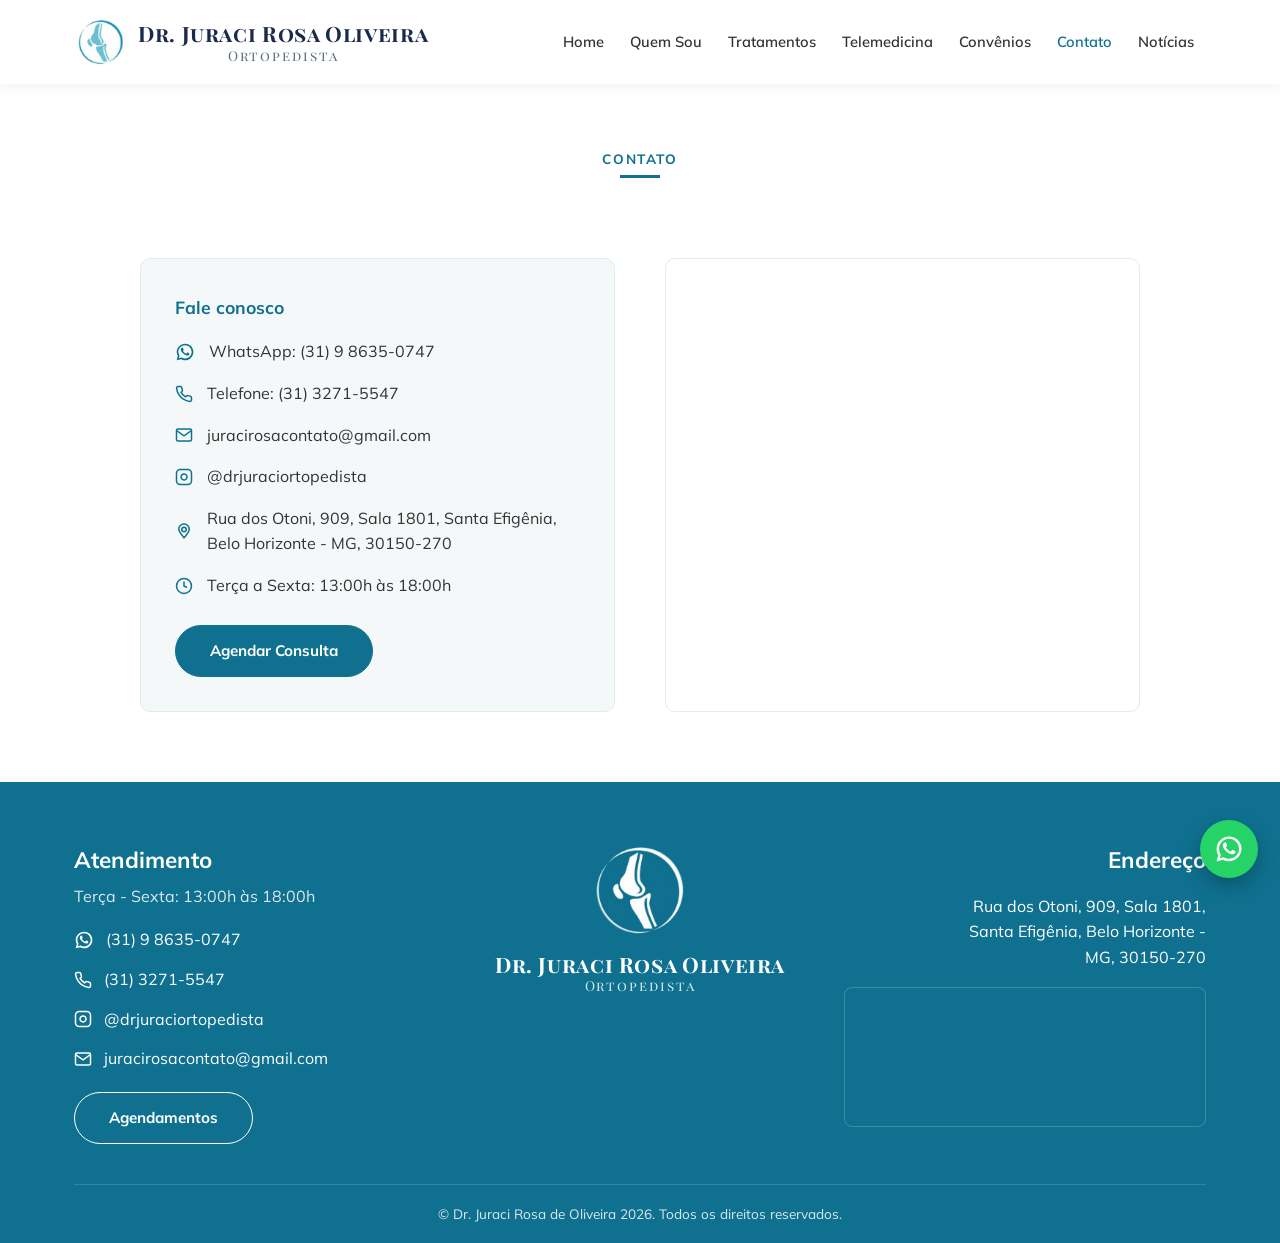
<file: contato.html>
<!DOCTYPE html>
<html lang="pt-BR">
<head>
<meta charset="UTF-8">
<meta name="viewport" content="width=device-width, initial-scale=1.0">
<title>Contato | Dr. Juraci Rosa de Oliveira</title>
<meta name="description" content="Entre em contato com o consultório do Dr. Juraci Rosa de Oliveira em Belo Horizonte: telefone, WhatsApp, endereço e horário de atendimento.">
<link rel="canonical" href="https://drjuraci.com.br/contato.html">
<link rel="icon" type="image/png" href="assets/img/favicon.png">
<link rel="preconnect" href="https://fonts.googleapis.com">
<link rel="preconnect" href="https://fonts.gstatic.com" crossorigin>
<link href="https://fonts.googleapis.com/css2?family=Playfair+Display:wght@500;700&family=Mulish:wght@400;600;700;800&display=swap" rel="stylesheet">
<link rel="stylesheet" href="assets/css/style.css">
</head>
<body>
<header class="site-header">
  <div class="container">
    <a href="index.html" class="logo">
      <img class="logo-icon" src="assets/img/logo-header.png" alt="Dr. Juraci Rosa de Oliveira">
      <span class="logo-texto">
        <span class="nome">Dr. Juraci Rosa Oliveira</span>
        <span class="titulo">Ortopedista</span>
      </span>
    </a>
    <button class="menu-toggle" aria-label="Abrir menu" aria-expanded="false">
      <span></span><span></span><span></span>
    </button>
    <nav class="nav-principal">
      <a href="index.html">Home</a>
      <a href="index.html#quem-sou">Quem Sou</a>
      <a href="tratamentos.html">Tratamentos</a>
      <a href="index.html#telemedicina">Telemedicina</a>
      <a href="convenios.html">Convênios</a>
      <a href="contato.html" class="ativo">Contato</a>
      <a href="tratamentos.html">Notícias</a>
    </nav>
  </div>
</header>

<main>
  <div class="container pagina-hero">
    <p class="section-eyebrow">Contato</p>
    <div class="linha-central"></div>
  </div>

  <div class="container">
    <div class="contato-grid">
      <div class="contato-card">
        <h3>Fale conosco</h3>
        <div class="contato-linha">
          <svg width="20" height="20" viewBox="0 0 24 24" fill="#0f718f"><path d="M12.04 2c-5.5 0-9.96 4.46-9.96 9.96 0 1.76.46 3.45 1.32 4.95L2 22l5.25-1.38a9.9 9.9 0 0 0 4.79 1.22h.01c5.5 0 9.96-4.46 9.96-9.96 0-2.66-1.04-5.16-2.92-7.04A9.9 9.9 0 0 0 12.04 2m0 1.8c2.14 0 4.15.84 5.67 2.35a7.97 7.97 0 0 1 2.34 5.67c0 4.42-3.6 8.02-8.02 8.02a8 8 0 0 1-4.08-1.11l-.29-.17-3.02.79.81-2.94-.19-.3a7.96 7.96 0 0 1-1.23-4.29c0-4.42 3.6-8.02 8.01-8.02M8.53 6.86c-.16 0-.43.06-.66.31s-.87.85-.87 2.07.89 2.4 1.02 2.57c.13.16 1.74 2.78 4.31 3.79 2.14.85 2.57.68 3.04.64.46-.04 1.5-.61 1.71-1.2s.21-1.1.15-1.2c-.06-.11-.23-.17-.48-.3s-1.5-.74-1.73-.83c-.23-.08-.4-.12-.57.13s-.65.83-.8 1c-.15.16-.29.19-.55.06-.26-.13-1.08-.4-2.05-1.27-.76-.68-1.27-1.51-1.42-1.77-.15-.26-.02-.4.11-.53.11-.11.26-.29.38-.44.13-.15.17-.26.26-.43.08-.16.04-.31-.02-.44-.06-.13-.57-1.42-.8-1.93-.2-.48-.42-.46-.57-.47z"/></svg>
          <a href="https://api.whatsapp.com/send?phone=5531986350747&text=Ol%C3%A1!%20Tenho%20interesse%20em%20marcar%20uma%20consulta!" target="_blank" rel="noopener">WhatsApp: (31) 9 8635-0747</a>
        </div>
        <div class="contato-linha">
          <svg width="18" height="18" viewBox="0 0 24 24" fill="none" stroke="#0f718f" stroke-width="2"><path d="M22 16.92v3a2 2 0 0 1-2.18 2 19.79 19.79 0 0 1-8.63-3.07 19.5 19.5 0 0 1-6-6 19.79 19.79 0 0 1-3.07-8.67A2 2 0 0 1 4.11 2h3a2 2 0 0 1 2 1.72c.127.96.361 1.903.7 2.81a2 2 0 0 1-.45 2.11L8.09 9.91a16 16 0 0 0 6 6l1.27-1.27a2 2 0 0 1 2.11-.45c.907.339 1.85.573 2.81.7A2 2 0 0 1 22 16.92z"/></svg>
          <a href="tel:+553132715547">Telefone: (31) 3271-5547</a>
        </div>
        <div class="contato-linha">
          <svg width="18" height="18" viewBox="0 0 24 24" fill="none" stroke="#0f718f" stroke-width="2"><path d="M4 4h16c1.1 0 2 .9 2 2v12c0 1.1-.9 2-2 2H4c-1.1 0-2-.9-2-2V6c0-1.1.9-2 2-2z"/><polyline points="22,6 12,13 2,6"/></svg>
          <a href="mailto:juracirosacontato@gmail.com">juracirosacontato@gmail.com</a>
        </div>
        <div class="contato-linha">
          <svg width="18" height="18" viewBox="0 0 24 24" fill="none" stroke="#0f718f" stroke-width="2"><rect x="2" y="2" width="20" height="20" rx="5"/><path d="M16 11.37A4 4 0 1 1 12.63 8 4 4 0 0 1 16 11.37z"/><line x1="17.5" y1="6.5" x2="17.5" y2="6.5"/></svg>
          <a href="https://instagram.com/drjuraciortopedista" target="_blank" rel="noopener">@drjuraciortopedista</a>
        </div>
        <div class="contato-linha">
          <svg width="18" height="18" viewBox="0 0 24 24" fill="none" stroke="#0f718f" stroke-width="2"><circle cx="12" cy="10" r="3"/><path d="M12 21c-4-4.5-7-8.2-7-11.5A7 7 0 0 1 19 9.5C19 12.8 16 16.5 12 21z"/></svg>
          <span>Rua dos Otoni, 909, Sala 1801, Santa Efigênia, Belo Horizonte - MG, 30150-270</span>
        </div>
        <div class="contato-linha">
          <svg width="18" height="18" viewBox="0 0 24 24" fill="none" stroke="#0f718f" stroke-width="2"><circle cx="12" cy="12" r="10"/><polyline points="12,6 12,12 16,14"/></svg>
          <span>Terça a Sexta: 13:00h às 18:00h</span>
        </div>
        <a class="btn btn-primario" style="margin-top:10px;" href="https://api.whatsapp.com/send?phone=5531986350747&text=Ol%C3%A1!%20Tenho%20interesse%20em%20marcar%20uma%20consulta!" target="_blank" rel="noopener">Agendar Consulta</a>
      </div>

      <div class="contato-mapa">
        <iframe src="https://www.google.com/maps?q=Rua+dos+Otoni,+909,+Santa+Efig%C3%AAnia,+Belo+Horizonte+-+MG,+30150-270&output=embed" loading="lazy" title="Mapa do consultório do Dr. Juraci Rosa de Oliveira"></iframe>
      </div>
    </div>
  </div>
</main>

<a class="whats-flutuante" href="https://api.whatsapp.com/send?phone=5531986350747&text=Ol%C3%A1!%20Tenho%20interesse%20em%20marcar%20uma%20consulta!" target="_blank" rel="noopener" aria-label="Falar no WhatsApp">
  <svg width="30" height="30" viewBox="0 0 24 24" fill="white"><path d="M12.04 2c-5.5 0-9.96 4.46-9.96 9.96 0 1.76.46 3.45 1.32 4.95L2 22l5.25-1.38a9.9 9.9 0 0 0 4.79 1.22h.01c5.5 0 9.96-4.46 9.96-9.96 0-2.66-1.04-5.16-2.92-7.04A9.9 9.9 0 0 0 12.04 2m0 1.8c2.14 0 4.15.84 5.67 2.35a7.97 7.97 0 0 1 2.34 5.67c0 4.42-3.6 8.02-8.02 8.02a8 8 0 0 1-4.08-1.11l-.29-.17-3.02.79.81-2.94-.19-.3a7.96 7.96 0 0 1-1.23-4.29c0-4.42 3.6-8.02 8.01-8.02M8.53 6.86c-.16 0-.43.06-.66.31s-.87.85-.87 2.07.89 2.4 1.02 2.57c.13.16 1.74 2.78 4.31 3.79 2.14.85 2.57.68 3.04.64.46-.04 1.5-.61 1.71-1.2s.21-1.1.15-1.2c-.06-.11-.23-.17-.48-.3s-1.5-.74-1.73-.83c-.23-.08-.4-.12-.57.13s-.65.83-.8 1c-.15.16-.29.19-.55.06-.26-.13-1.08-.4-2.05-1.27-.76-.68-1.27-1.51-1.42-1.77-.15-.26-.02-.4.11-.53.11-.11.26-.29.38-.44.13-.15.17-.26.26-.43.08-.16.04-.31-.02-.44-.06-.13-.57-1.42-.8-1.93-.2-.48-.42-.46-.57-.47z"/></svg>
</a>

<footer class="site-footer">
  <div class="container">
    <div class="footer-grid">
      <div class="footer-col">
        <h3>Atendimento</h3>
        <span class="horario">Terça - Sexta: 13:00h às 18:00h</span>
        <div class="footer-contato">
          <svg width="20" height="20" viewBox="0 0 24 24" fill="white"><path d="M12.04 2c-5.5 0-9.96 4.46-9.96 9.96 0 1.76.46 3.45 1.32 4.95L2 22l5.25-1.38a9.9 9.9 0 0 0 4.79 1.22h.01c5.5 0 9.96-4.46 9.96-9.96 0-2.66-1.04-5.16-2.92-7.04A9.9 9.9 0 0 0 12.04 2m0 1.8c2.14 0 4.15.84 5.67 2.35a7.97 7.97 0 0 1 2.34 5.67c0 4.42-3.6 8.02-8.02 8.02a8 8 0 0 1-4.08-1.11l-.29-.17-3.02.79.81-2.94-.19-.3a7.96 7.96 0 0 1-1.23-4.29c0-4.42 3.6-8.02 8.01-8.02M8.53 6.86c-.16 0-.43.06-.66.31s-.87.85-.87 2.07.89 2.4 1.02 2.57c.13.16 1.74 2.78 4.31 3.79 2.14.85 2.57.68 3.04.64.46-.04 1.5-.61 1.71-1.2s.21-1.1.15-1.2c-.06-.11-.23-.17-.48-.3s-1.5-.74-1.73-.83c-.23-.08-.4-.12-.57.13s-.65.83-.8 1c-.15.16-.29.19-.55.06-.26-.13-1.08-.4-2.05-1.27-.76-.68-1.27-1.51-1.42-1.77-.15-.26-.02-.4.11-.53.11-.11.26-.29.38-.44.13-.15.17-.26.26-.43.08-.16.04-.31-.02-.44-.06-.13-.57-1.42-.8-1.93-.2-.48-.42-.46-.57-.47z"/></svg>
          <a href="https://api.whatsapp.com/send?phone=5531986350747&text=Ol%C3%A1!%20Tenho%20interesse%20em%20marcar%20uma%20consulta!" target="_blank" rel="noopener">(31) 9 8635-0747</a>
        </div>
        <div class="footer-contato">
          <svg width="18" height="18" viewBox="0 0 24 24" fill="none" stroke="white" stroke-width="2"><path d="M22 16.92v3a2 2 0 0 1-2.18 2 19.79 19.79 0 0 1-8.63-3.07 19.5 19.5 0 0 1-6-6 19.79 19.79 0 0 1-3.07-8.67A2 2 0 0 1 4.11 2h3a2 2 0 0 1 2 1.72c.127.96.361 1.903.7 2.81a2 2 0 0 1-.45 2.11L8.09 9.91a16 16 0 0 0 6 6l1.27-1.27a2 2 0 0 1 2.11-.45c.907.339 1.85.573 2.81.7A2 2 0 0 1 22 16.92z"/></svg>
          <a href="tel:+553132715547">(31) 3271-5547</a>
        </div>
        <div class="footer-contato">
          <svg width="18" height="18" viewBox="0 0 24 24" fill="none" stroke="white" stroke-width="2"><rect x="2" y="2" width="20" height="20" rx="5"/><path d="M16 11.37A4 4 0 1 1 12.63 8 4 4 0 0 1 16 11.37z"/><line x1="17.5" y1="6.5" x2="17.5" y2="6.5"/></svg>
          <a href="https://instagram.com/drjuraciortopedista" target="_blank" rel="noopener">@drjuraciortopedista</a>
        </div>
        <div class="footer-contato">
          <svg width="18" height="18" viewBox="0 0 24 24" fill="none" stroke="white" stroke-width="2"><path d="M4 4h16c1.1 0 2 .9 2 2v12c0 1.1-.9 2-2 2H4c-1.1 0-2-.9-2-2V6c0-1.1.9-2 2-2z"/><polyline points="22,6 12,13 2,6"/></svg>
          <a href="mailto:juracirosacontato@gmail.com">juracirosacontato@gmail.com</a>
        </div>
        <a class="btn btn-outline footer-agendamento" href="https://api.whatsapp.com/send?phone=5531986350747&text=Ol%C3%A1!%20Tenho%20interesse%20em%20marcar%20uma%20consulta!" target="_blank" rel="noopener">Agendamentos</a>
      </div>

      <div class="footer-col footer-col--centro">
        <img class="logo-icon" src="assets/img/logo-footer.png" alt="">
        <span class="logo-texto logo-texto--light">
          <span class="nome">Dr. Juraci Rosa Oliveira</span>
          <span class="titulo">Ortopedista</span>
        </span>
      </div>

      <div class="footer-col footer-col--direita">
        <h3>Endereço</h3>
        <p>Rua dos Otoni, 909, Sala 1801,<br>Santa Efigênia, Belo Horizonte -<br>MG, 30150-270</p>
        <div class="footer-mapa">
          <iframe src="https://www.google.com/maps?q=Rua+dos+Otoni,+909,+Santa+Efig%C3%AAnia,+Belo+Horizonte+-+MG,+30150-270&output=embed" loading="lazy" title="Mapa do consultório"></iframe>
        </div>
      </div>
    </div>
    <div class="footer-baixo">&copy; Dr. Juraci Rosa de Oliveira 2026. Todos os direitos reservados.</div>
  </div>
</footer>

<script src="assets/js/main.js"></script>
</body>
</html>
</file>
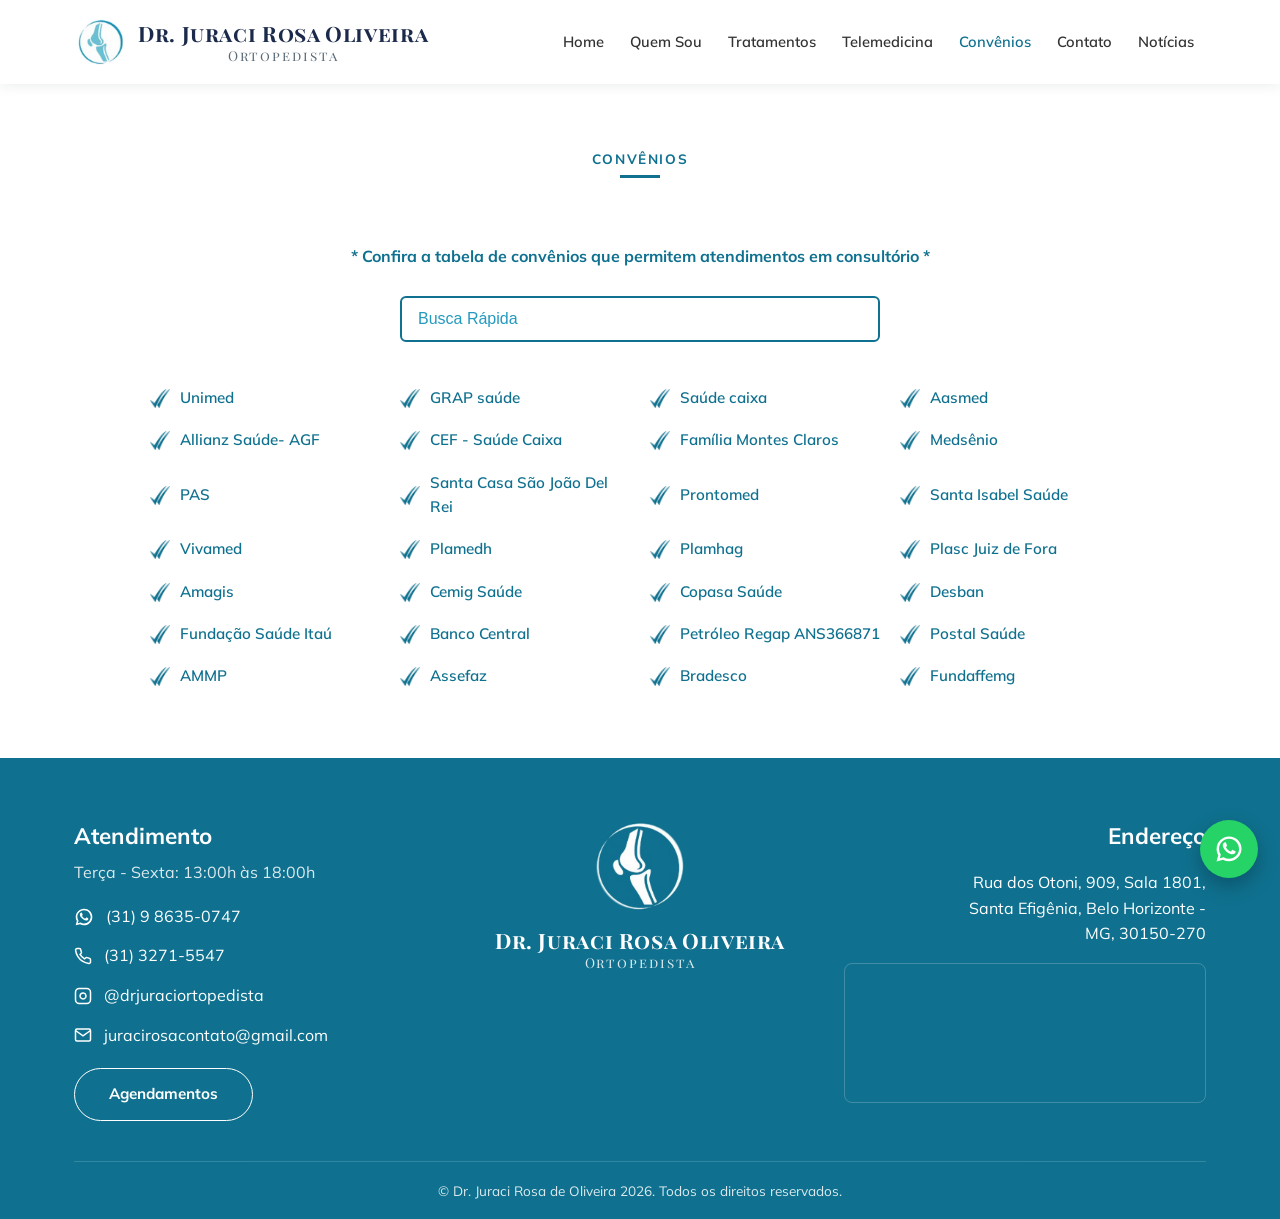
<file: convenios.html>
<!DOCTYPE html>
<html lang="pt-BR">
<head>
<meta charset="UTF-8">
<meta name="viewport" content="width=device-width, initial-scale=1.0">
<title>Convênios Atendidos | Dr. Juraci Rosa de Oliveira</title>
<meta name="description" content="Confira a lista de convênios médicos atendidos em consultório pelo Dr. Juraci Rosa de Oliveira, ortopedista especialista em joelho em Belo Horizonte.">
<link rel="canonical" href="https://drjuraci.com.br/convenios.html">
<link rel="icon" type="image/png" href="assets/img/favicon.png">
<link rel="preconnect" href="https://fonts.googleapis.com">
<link rel="preconnect" href="https://fonts.gstatic.com" crossorigin>
<link href="https://fonts.googleapis.com/css2?family=Playfair+Display:wght@500;700&family=Mulish:wght@400;600;700;800&display=swap" rel="stylesheet">
<link rel="stylesheet" href="assets/css/style.css">
</head>
<body>
<header class="site-header">
  <div class="container">
    <a href="index.html" class="logo">
      <img class="logo-icon" src="assets/img/logo-header.png" alt="Dr. Juraci Rosa de Oliveira">
      <span class="logo-texto">
        <span class="nome">Dr. Juraci Rosa Oliveira</span>
        <span class="titulo">Ortopedista</span>
      </span>
    </a>
    <button class="menu-toggle" aria-label="Abrir menu" aria-expanded="false">
      <span></span><span></span><span></span>
    </button>
    <nav class="nav-principal">
      <a href="index.html">Home</a>
      <a href="index.html#quem-sou">Quem Sou</a>
      <a href="tratamentos.html">Tratamentos</a>
      <a href="index.html#telemedicina">Telemedicina</a>
      <a href="convenios.html" class="ativo">Convênios</a>
      <a href="contato.html">Contato</a>
      <a href="tratamentos.html">Notícias</a>
    </nav>
  </div>
</header>

<main>
  <div class="container pagina-hero">
    <p class="section-eyebrow">Convênios</p>
    <div class="linha-central"></div>
  </div>

  <div class="container">
    <p class="aviso-convenios">* Confira a tabela de convênios que permitem atendimentos em consultório *</p>
    <input type="text" id="busca-convenio" class="busca-convenio" placeholder="Busca Rápida">
    <ul class="lista-convenios">
      <li><img src="assets/img/check.png" alt="">Unimed</li>
      <li><img src="assets/img/check.png" alt="">GRAP saúde</li>
      <li><img src="assets/img/check.png" alt="">Saúde caixa</li>
      <li><img src="assets/img/check.png" alt="">Aasmed</li>
      <li><img src="assets/img/check.png" alt="">Allianz Saúde- AGF</li>
      <li><img src="assets/img/check.png" alt="">CEF - Saúde Caixa</li>
      <li><img src="assets/img/check.png" alt="">Família Montes Claros</li>
      <li><img src="assets/img/check.png" alt="">Medsênio</li>
      <li><img src="assets/img/check.png" alt="">PAS</li>
      <li><img src="assets/img/check.png" alt="">Santa Casa São João Del Rei</li>
      <li><img src="assets/img/check.png" alt="">Prontomed</li>
      <li><img src="assets/img/check.png" alt="">Santa Isabel Saúde</li>
      <li><img src="assets/img/check.png" alt="">Vivamed</li>
      <li><img src="assets/img/check.png" alt="">Plamedh</li>
      <li><img src="assets/img/check.png" alt="">Plamhag</li>
      <li><img src="assets/img/check.png" alt="">Plasc Juiz de Fora</li>
      <li><img src="assets/img/check.png" alt="">Amagis</li>
      <li><img src="assets/img/check.png" alt="">Cemig Saúde</li>
      <li><img src="assets/img/check.png" alt="">Copasa Saúde</li>
      <li><img src="assets/img/check.png" alt="">Desban</li>
      <li><img src="assets/img/check.png" alt="">Fundação Saúde Itaú</li>
      <li><img src="assets/img/check.png" alt="">Banco Central</li>
      <li><img src="assets/img/check.png" alt="">Petróleo Regap ANS366871</li>
      <li><img src="assets/img/check.png" alt="">Postal Saúde</li>
      <li><img src="assets/img/check.png" alt="">AMMP</li>
      <li><img src="assets/img/check.png" alt="">Assefaz</li>
      <li><img src="assets/img/check.png" alt="">Bradesco</li>
      <li><img src="assets/img/check.png" alt="">Fundaffemg</li>
    </ul>
  </div>
</main>

<a class="whats-flutuante" href="https://api.whatsapp.com/send?phone=5531986350747&text=Ol%C3%A1!%20Tenho%20interesse%20em%20marcar%20uma%20consulta!" target="_blank" rel="noopener" aria-label="Falar no WhatsApp">
  <svg width="30" height="30" viewBox="0 0 24 24" fill="white"><path d="M12.04 2c-5.5 0-9.96 4.46-9.96 9.96 0 1.76.46 3.45 1.32 4.95L2 22l5.25-1.38a9.9 9.9 0 0 0 4.79 1.22h.01c5.5 0 9.96-4.46 9.96-9.96 0-2.66-1.04-5.16-2.92-7.04A9.9 9.9 0 0 0 12.04 2m0 1.8c2.14 0 4.15.84 5.67 2.35a7.97 7.97 0 0 1 2.34 5.67c0 4.42-3.6 8.02-8.02 8.02a8 8 0 0 1-4.08-1.11l-.29-.17-3.02.79.81-2.94-.19-.3a7.96 7.96 0 0 1-1.23-4.29c0-4.42 3.6-8.02 8.01-8.02M8.53 6.86c-.16 0-.43.06-.66.31s-.87.85-.87 2.07.89 2.4 1.02 2.57c.13.16 1.74 2.78 4.31 3.79 2.14.85 2.57.68 3.04.64.46-.04 1.5-.61 1.71-1.2s.21-1.1.15-1.2c-.06-.11-.23-.17-.48-.3s-1.5-.74-1.73-.83c-.23-.08-.4-.12-.57.13s-.65.83-.8 1c-.15.16-.29.19-.55.06-.26-.13-1.08-.4-2.05-1.27-.76-.68-1.27-1.51-1.42-1.77-.15-.26-.02-.4.11-.53.11-.11.26-.29.38-.44.13-.15.17-.26.26-.43.08-.16.04-.31-.02-.44-.06-.13-.57-1.42-.8-1.93-.2-.48-.42-.46-.57-.47z"/></svg>
</a>

<footer class="site-footer">
  <div class="container">
    <div class="footer-grid">
      <div class="footer-col">
        <h3>Atendimento</h3>
        <span class="horario">Terça - Sexta: 13:00h às 18:00h</span>
        <div class="footer-contato">
          <svg width="20" height="20" viewBox="0 0 24 24" fill="white"><path d="M12.04 2c-5.5 0-9.96 4.46-9.96 9.96 0 1.76.46 3.45 1.32 4.95L2 22l5.25-1.38a9.9 9.9 0 0 0 4.79 1.22h.01c5.5 0 9.96-4.46 9.96-9.96 0-2.66-1.04-5.16-2.92-7.04A9.9 9.9 0 0 0 12.04 2m0 1.8c2.14 0 4.15.84 5.67 2.35a7.97 7.97 0 0 1 2.34 5.67c0 4.42-3.6 8.02-8.02 8.02a8 8 0 0 1-4.08-1.11l-.29-.17-3.02.79.81-2.94-.19-.3a7.96 7.96 0 0 1-1.23-4.29c0-4.42 3.6-8.02 8.01-8.02M8.53 6.86c-.16 0-.43.06-.66.31s-.87.85-.87 2.07.89 2.4 1.02 2.57c.13.16 1.74 2.78 4.31 3.79 2.14.85 2.57.68 3.04.64.46-.04 1.5-.61 1.71-1.2s.21-1.1.15-1.2c-.06-.11-.23-.17-.48-.3s-1.5-.74-1.73-.83c-.23-.08-.4-.12-.57.13s-.65.83-.8 1c-.15.16-.29.19-.55.06-.26-.13-1.08-.4-2.05-1.27-.76-.68-1.27-1.51-1.42-1.77-.15-.26-.02-.4.11-.53.11-.11.26-.29.38-.44.13-.15.17-.26.26-.43.08-.16.04-.31-.02-.44-.06-.13-.57-1.42-.8-1.93-.2-.48-.42-.46-.57-.47z"/></svg>
          <a href="https://api.whatsapp.com/send?phone=5531986350747&text=Ol%C3%A1!%20Tenho%20interesse%20em%20marcar%20uma%20consulta!" target="_blank" rel="noopener">(31) 9 8635-0747</a>
        </div>
        <div class="footer-contato">
          <svg width="18" height="18" viewBox="0 0 24 24" fill="none" stroke="white" stroke-width="2"><path d="M22 16.92v3a2 2 0 0 1-2.18 2 19.79 19.79 0 0 1-8.63-3.07 19.5 19.5 0 0 1-6-6 19.79 19.79 0 0 1-3.07-8.67A2 2 0 0 1 4.11 2h3a2 2 0 0 1 2 1.72c.127.96.361 1.903.7 2.81a2 2 0 0 1-.45 2.11L8.09 9.91a16 16 0 0 0 6 6l1.27-1.27a2 2 0 0 1 2.11-.45c.907.339 1.85.573 2.81.7A2 2 0 0 1 22 16.92z"/></svg>
          <a href="tel:+553132715547">(31) 3271-5547</a>
        </div>
        <div class="footer-contato">
          <svg width="18" height="18" viewBox="0 0 24 24" fill="none" stroke="white" stroke-width="2"><rect x="2" y="2" width="20" height="20" rx="5"/><path d="M16 11.37A4 4 0 1 1 12.63 8 4 4 0 0 1 16 11.37z"/><line x1="17.5" y1="6.5" x2="17.5" y2="6.5"/></svg>
          <a href="https://instagram.com/drjuraciortopedista" target="_blank" rel="noopener">@drjuraciortopedista</a>
        </div>
        <div class="footer-contato">
          <svg width="18" height="18" viewBox="0 0 24 24" fill="none" stroke="white" stroke-width="2"><path d="M4 4h16c1.1 0 2 .9 2 2v12c0 1.1-.9 2-2 2H4c-1.1 0-2-.9-2-2V6c0-1.1.9-2 2-2z"/><polyline points="22,6 12,13 2,6"/></svg>
          <a href="mailto:juracirosacontato@gmail.com">juracirosacontato@gmail.com</a>
        </div>
        <a class="btn btn-outline footer-agendamento" href="https://api.whatsapp.com/send?phone=5531986350747&text=Ol%C3%A1!%20Tenho%20interesse%20em%20marcar%20uma%20consulta!" target="_blank" rel="noopener">Agendamentos</a>
      </div>

      <div class="footer-col footer-col--centro">
        <img class="logo-icon" src="assets/img/logo-footer.png" alt="">
        <span class="logo-texto logo-texto--light">
          <span class="nome">Dr. Juraci Rosa Oliveira</span>
          <span class="titulo">Ortopedista</span>
        </span>
      </div>

      <div class="footer-col footer-col--direita">
        <h3>Endereço</h3>
        <p>Rua dos Otoni, 909, Sala 1801,<br>Santa Efigênia, Belo Horizonte -<br>MG, 30150-270</p>
        <div class="footer-mapa">
          <iframe src="https://www.google.com/maps?q=Rua+dos+Otoni,+909,+Santa+Efig%C3%AAnia,+Belo+Horizonte+-+MG,+30150-270&output=embed" loading="lazy" title="Mapa do consultório"></iframe>
        </div>
      </div>
    </div>
    <div class="footer-baixo">&copy; Dr. Juraci Rosa de Oliveira 2026. Todos os direitos reservados.</div>
  </div>
</footer>

<script src="assets/js/main.js"></script>
</body>
</html>
</file>
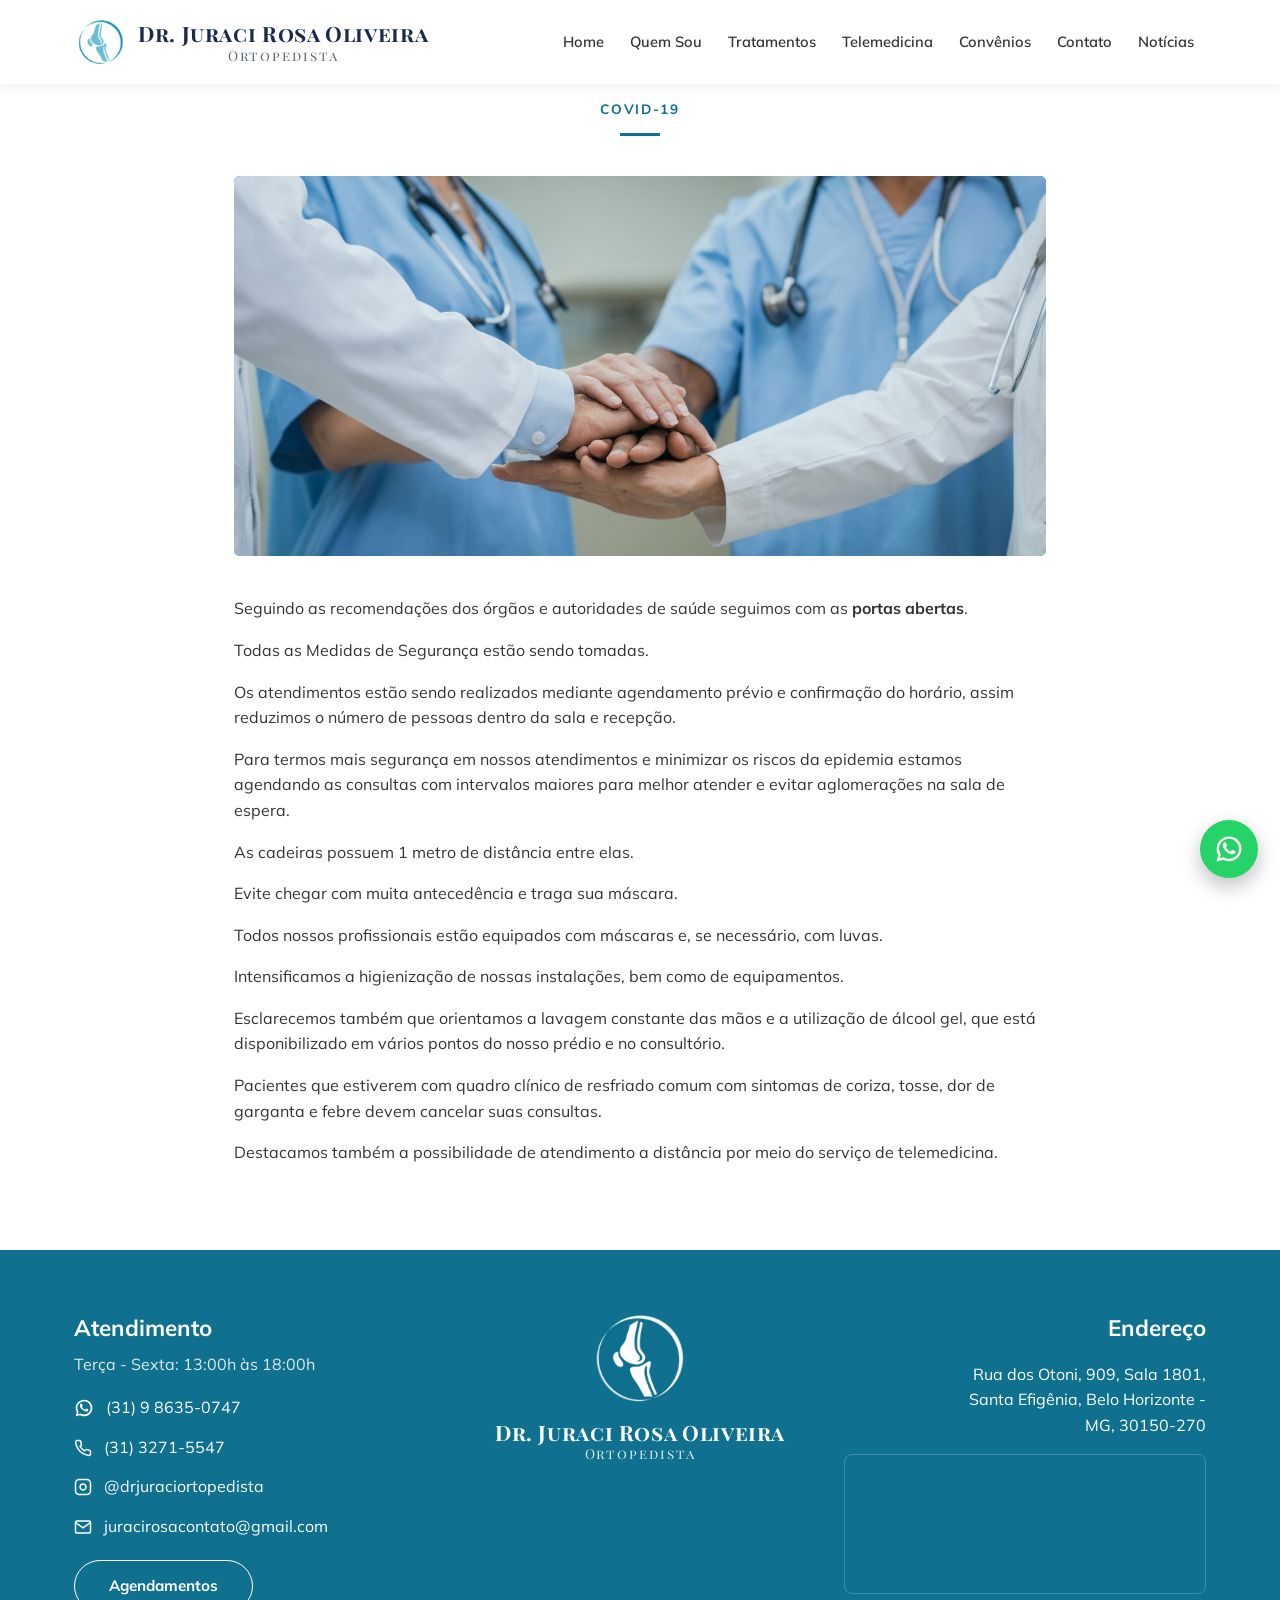
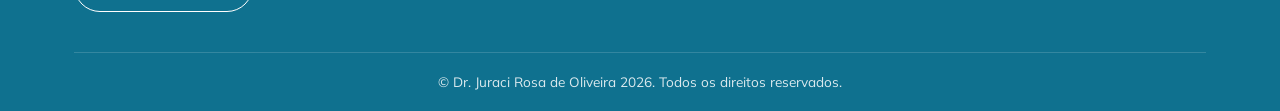
<file: covid-19.html>
<!DOCTYPE html>
<html lang="pt-BR">
<head>
<meta charset="UTF-8">
<meta name="viewport" content="width=device-width, initial-scale=1.0">
<title>Covid-19 — Medidas de Segurança | Dr. Juraci Rosa de Oliveira</title>
<meta name="description" content="Conheça as medidas de segurança contra a Covid-19 adotadas no consultório do Dr. Juraci Rosa de Oliveira em Belo Horizonte.">
<link rel="canonical" href="https://drjuraci.com.br/covid-19.html">
<link rel="icon" type="image/png" href="assets/img/favicon.png">
<link rel="preconnect" href="https://fonts.googleapis.com">
<link rel="preconnect" href="https://fonts.gstatic.com" crossorigin>
<link href="https://fonts.googleapis.com/css2?family=Playfair+Display:wght@500;700&family=Mulish:wght@400;600;700;800&display=swap" rel="stylesheet">
<link rel="stylesheet" href="assets/css/style.css">
</head>
<body>
<header class="site-header">
  <div class="container">
    <a href="index.html" class="logo">
      <img class="logo-icon" src="assets/img/logo-header.png" alt="Dr. Juraci Rosa de Oliveira">
      <span class="logo-texto">
        <span class="nome">Dr. Juraci Rosa Oliveira</span>
        <span class="titulo">Ortopedista</span>
      </span>
    </a>
    <button class="menu-toggle" aria-label="Abrir menu" aria-expanded="false">
      <span></span><span></span><span></span>
    </button>
    <nav class="nav-principal">
      <a href="index.html">Home</a>
      <a href="index.html#quem-sou">Quem Sou</a>
      <a href="tratamentos.html">Tratamentos</a>
      <a href="index.html#telemedicina">Telemedicina</a>
      <a href="convenios.html">Convênios</a>
      <a href="contato.html">Contato</a>
      <a href="tratamentos.html">Notícias</a>
    </nav>
  </div>
</header>

<main>
  <div class="container texto-pagina">
    <p class="section-eyebrow" style="text-align:center">Covid-19</p>
    <div class="linha-central"></div>
    <div class="pagina-capa">
      <img src="assets/img/covid.jpg" alt="Equipe médica em protocolo de segurança contra a Covid-19">
    </div>
    <p>Seguindo as recomendações dos órgãos e autoridades de saúde seguimos com as <strong>portas abertas</strong>.</p>
    <p>Todas as Medidas de Segurança estão sendo tomadas.</p>
    <p>Os atendimentos estão sendo realizados mediante agendamento prévio e confirmação do horário, assim reduzimos o número de pessoas dentro da sala e recepção.</p>
    <p>Para termos mais segurança em nossos atendimentos e minimizar os riscos da epidemia estamos agendando as consultas com intervalos maiores para melhor atender e evitar aglomerações na sala de espera.</p>
    <p>As cadeiras possuem 1 metro de distância entre elas.</p>
    <p>Evite chegar com muita antecedência e traga sua máscara.</p>
    <p>Todos nossos profissionais estão equipados com máscaras e, se necessário, com luvas.</p>
    <p>Intensificamos a higienização de nossas instalações, bem como de equipamentos.</p>
    <p>Esclarecemos também que orientamos a lavagem constante das mãos e a utilização de álcool gel, que está disponibilizado em vários pontos do nosso prédio e no consultório.</p>
    <p>Pacientes que estiverem com quadro clínico de resfriado comum com sintomas de coriza, tosse, dor de garganta e febre devem cancelar suas consultas.</p>
    <p>Destacamos também a possibilidade de atendimento a distância por meio do serviço de telemedicina.</p>
  </div>
</main>

<a class="whats-flutuante" href="https://api.whatsapp.com/send?phone=5531986350747&text=Ol%C3%A1!%20Tenho%20interesse%20em%20marcar%20uma%20consulta!" target="_blank" rel="noopener" aria-label="Falar no WhatsApp">
  <svg width="30" height="30" viewBox="0 0 24 24" fill="white"><path d="M12.04 2c-5.5 0-9.96 4.46-9.96 9.96 0 1.76.46 3.45 1.32 4.95L2 22l5.25-1.38a9.9 9.9 0 0 0 4.79 1.22h.01c5.5 0 9.96-4.46 9.96-9.96 0-2.66-1.04-5.16-2.92-7.04A9.9 9.9 0 0 0 12.04 2m0 1.8c2.14 0 4.15.84 5.67 2.35a7.97 7.97 0 0 1 2.34 5.67c0 4.42-3.6 8.02-8.02 8.02a8 8 0 0 1-4.08-1.11l-.29-.17-3.02.79.81-2.94-.19-.3a7.96 7.96 0 0 1-1.23-4.29c0-4.42 3.6-8.02 8.01-8.02M8.53 6.86c-.16 0-.43.06-.66.31s-.87.85-.87 2.07.89 2.4 1.02 2.57c.13.16 1.74 2.78 4.31 3.79 2.14.85 2.57.68 3.04.64.46-.04 1.5-.61 1.71-1.2s.21-1.1.15-1.2c-.06-.11-.23-.17-.48-.3s-1.5-.74-1.73-.83c-.23-.08-.4-.12-.57.13s-.65.83-.8 1c-.15.16-.29.19-.55.06-.26-.13-1.08-.4-2.05-1.27-.76-.68-1.27-1.51-1.42-1.77-.15-.26-.02-.4.11-.53.11-.11.26-.29.38-.44.13-.15.17-.26.26-.43.08-.16.04-.31-.02-.44-.06-.13-.57-1.42-.8-1.93-.2-.48-.42-.46-.57-.47z"/></svg>
</a>

<footer class="site-footer">
  <div class="container">
    <div class="footer-grid">
      <div class="footer-col">
        <h3>Atendimento</h3>
        <span class="horario">Terça - Sexta: 13:00h às 18:00h</span>
        <div class="footer-contato">
          <svg width="20" height="20" viewBox="0 0 24 24" fill="white"><path d="M12.04 2c-5.5 0-9.96 4.46-9.96 9.96 0 1.76.46 3.45 1.32 4.95L2 22l5.25-1.38a9.9 9.9 0 0 0 4.79 1.22h.01c5.5 0 9.96-4.46 9.96-9.96 0-2.66-1.04-5.16-2.92-7.04A9.9 9.9 0 0 0 12.04 2m0 1.8c2.14 0 4.15.84 5.67 2.35a7.97 7.97 0 0 1 2.34 5.67c0 4.42-3.6 8.02-8.02 8.02a8 8 0 0 1-4.08-1.11l-.29-.17-3.02.79.81-2.94-.19-.3a7.96 7.96 0 0 1-1.23-4.29c0-4.42 3.6-8.02 8.01-8.02M8.53 6.86c-.16 0-.43.06-.66.31s-.87.85-.87 2.07.89 2.4 1.02 2.57c.13.16 1.74 2.78 4.31 3.79 2.14.85 2.57.68 3.04.64.46-.04 1.5-.61 1.71-1.2s.21-1.1.15-1.2c-.06-.11-.23-.17-.48-.3s-1.5-.74-1.73-.83c-.23-.08-.4-.12-.57.13s-.65.83-.8 1c-.15.16-.29.19-.55.06-.26-.13-1.08-.4-2.05-1.27-.76-.68-1.27-1.51-1.42-1.77-.15-.26-.02-.4.11-.53.11-.11.26-.29.38-.44.13-.15.17-.26.26-.43.08-.16.04-.31-.02-.44-.06-.13-.57-1.42-.8-1.93-.2-.48-.42-.46-.57-.47z"/></svg>
          <a href="https://api.whatsapp.com/send?phone=5531986350747&text=Ol%C3%A1!%20Tenho%20interesse%20em%20marcar%20uma%20consulta!" target="_blank" rel="noopener">(31) 9 8635-0747</a>
        </div>
        <div class="footer-contato">
          <svg width="18" height="18" viewBox="0 0 24 24" fill="none" stroke="white" stroke-width="2"><path d="M22 16.92v3a2 2 0 0 1-2.18 2 19.79 19.79 0 0 1-8.63-3.07 19.5 19.5 0 0 1-6-6 19.79 19.79 0 0 1-3.07-8.67A2 2 0 0 1 4.11 2h3a2 2 0 0 1 2 1.72c.127.96.361 1.903.7 2.81a2 2 0 0 1-.45 2.11L8.09 9.91a16 16 0 0 0 6 6l1.27-1.27a2 2 0 0 1 2.11-.45c.907.339 1.85.573 2.81.7A2 2 0 0 1 22 16.92z"/></svg>
          <a href="tel:+553132715547">(31) 3271-5547</a>
        </div>
        <div class="footer-contato">
          <svg width="18" height="18" viewBox="0 0 24 24" fill="none" stroke="white" stroke-width="2"><rect x="2" y="2" width="20" height="20" rx="5"/><path d="M16 11.37A4 4 0 1 1 12.63 8 4 4 0 0 1 16 11.37z"/><line x1="17.5" y1="6.5" x2="17.5" y2="6.5"/></svg>
          <a href="https://instagram.com/drjuraciortopedista" target="_blank" rel="noopener">@drjuraciortopedista</a>
        </div>
        <div class="footer-contato">
          <svg width="18" height="18" viewBox="0 0 24 24" fill="none" stroke="white" stroke-width="2"><path d="M4 4h16c1.1 0 2 .9 2 2v12c0 1.1-.9 2-2 2H4c-1.1 0-2-.9-2-2V6c0-1.1.9-2 2-2z"/><polyline points="22,6 12,13 2,6"/></svg>
          <a href="mailto:juracirosacontato@gmail.com">juracirosacontato@gmail.com</a>
        </div>
        <a class="btn btn-outline footer-agendamento" href="https://api.whatsapp.com/send?phone=5531986350747&text=Ol%C3%A1!%20Tenho%20interesse%20em%20marcar%20uma%20consulta!" target="_blank" rel="noopener">Agendamentos</a>
      </div>

      <div class="footer-col footer-col--centro">
        <img class="logo-icon" src="assets/img/logo-footer.png" alt="">
        <span class="logo-texto logo-texto--light">
          <span class="nome">Dr. Juraci Rosa Oliveira</span>
          <span class="titulo">Ortopedista</span>
        </span>
      </div>

      <div class="footer-col footer-col--direita">
        <h3>Endereço</h3>
        <p>Rua dos Otoni, 909, Sala 1801,<br>Santa Efigênia, Belo Horizonte -<br>MG, 30150-270</p>
        <div class="footer-mapa">
          <iframe src="https://www.google.com/maps?q=Rua+dos+Otoni,+909,+Santa+Efig%C3%AAnia,+Belo+Horizonte+-+MG,+30150-270&output=embed" loading="lazy" title="Mapa do consultório"></iframe>
        </div>
      </div>
    </div>
    <div class="footer-baixo">&copy; Dr. Juraci Rosa de Oliveira 2026. Todos os direitos reservados.</div>
  </div>
</footer>

<script src="assets/js/main.js"></script>
</body>
</html>
</file>
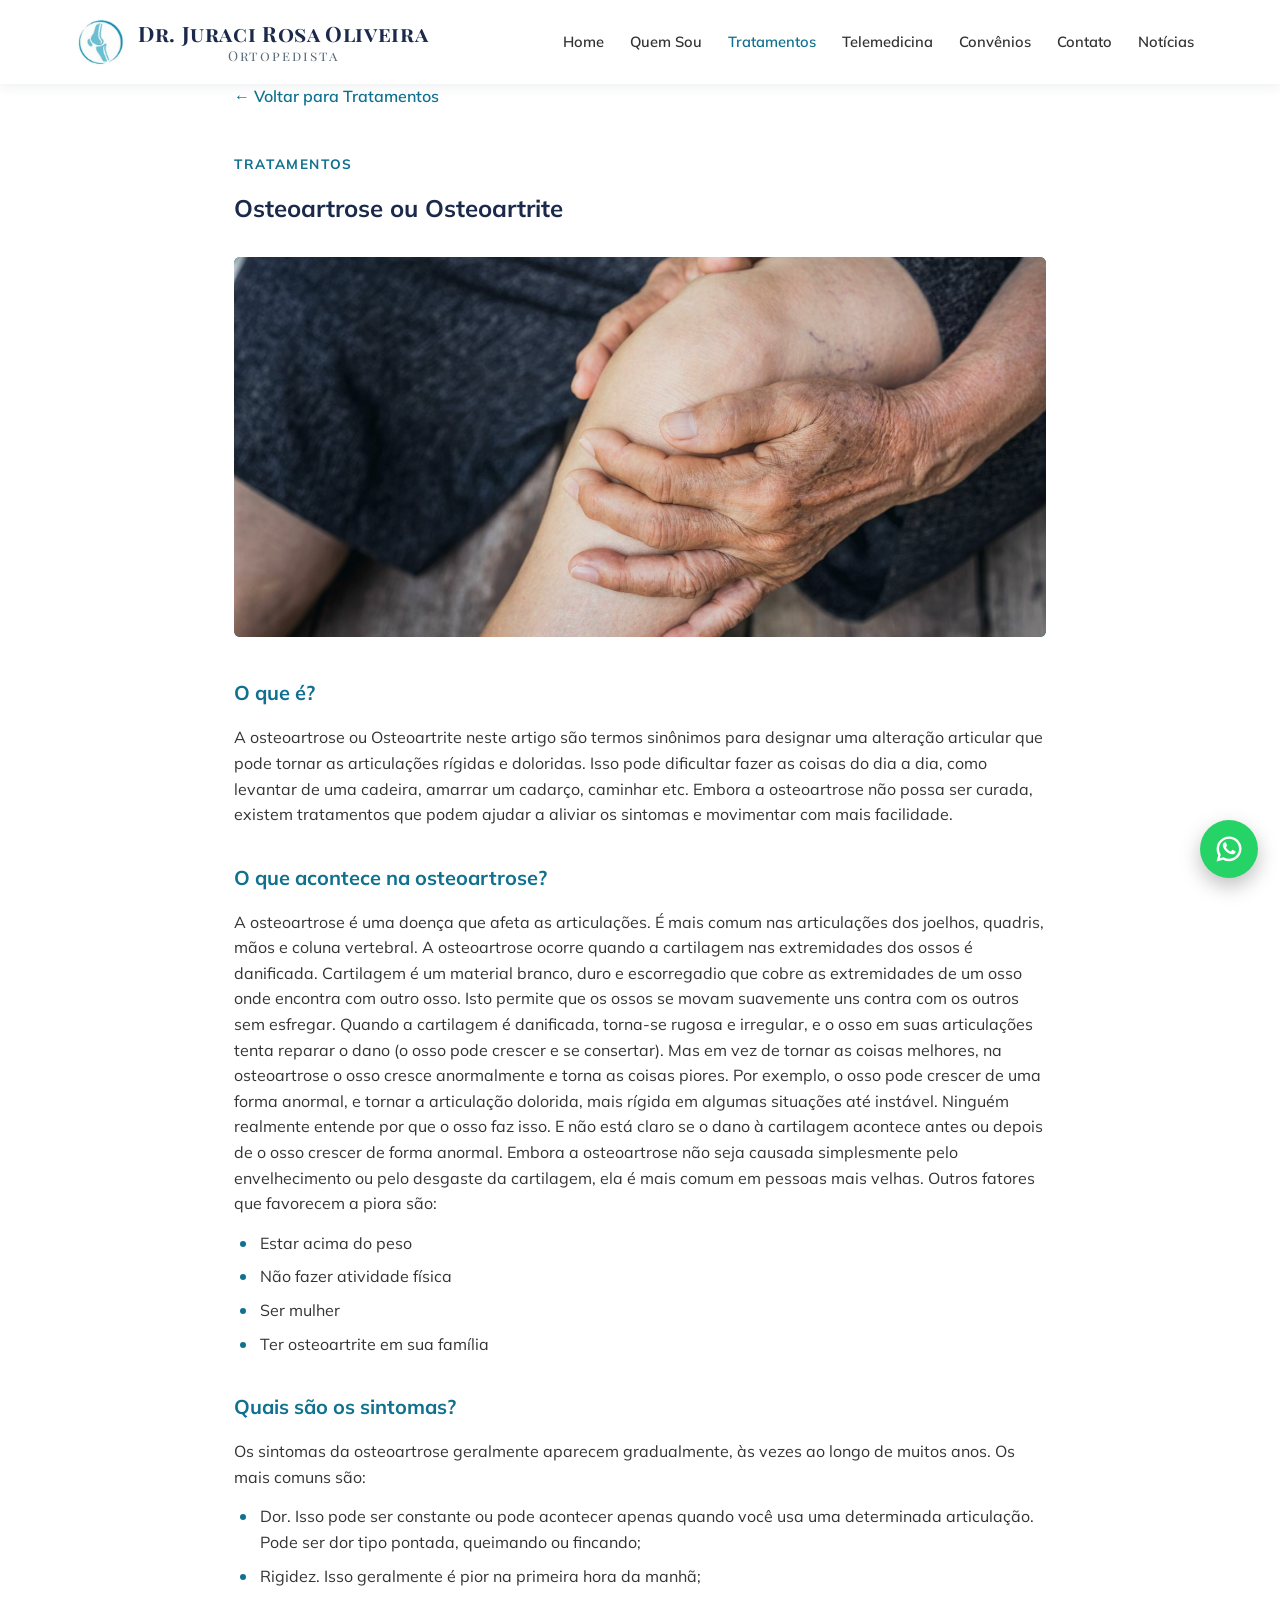
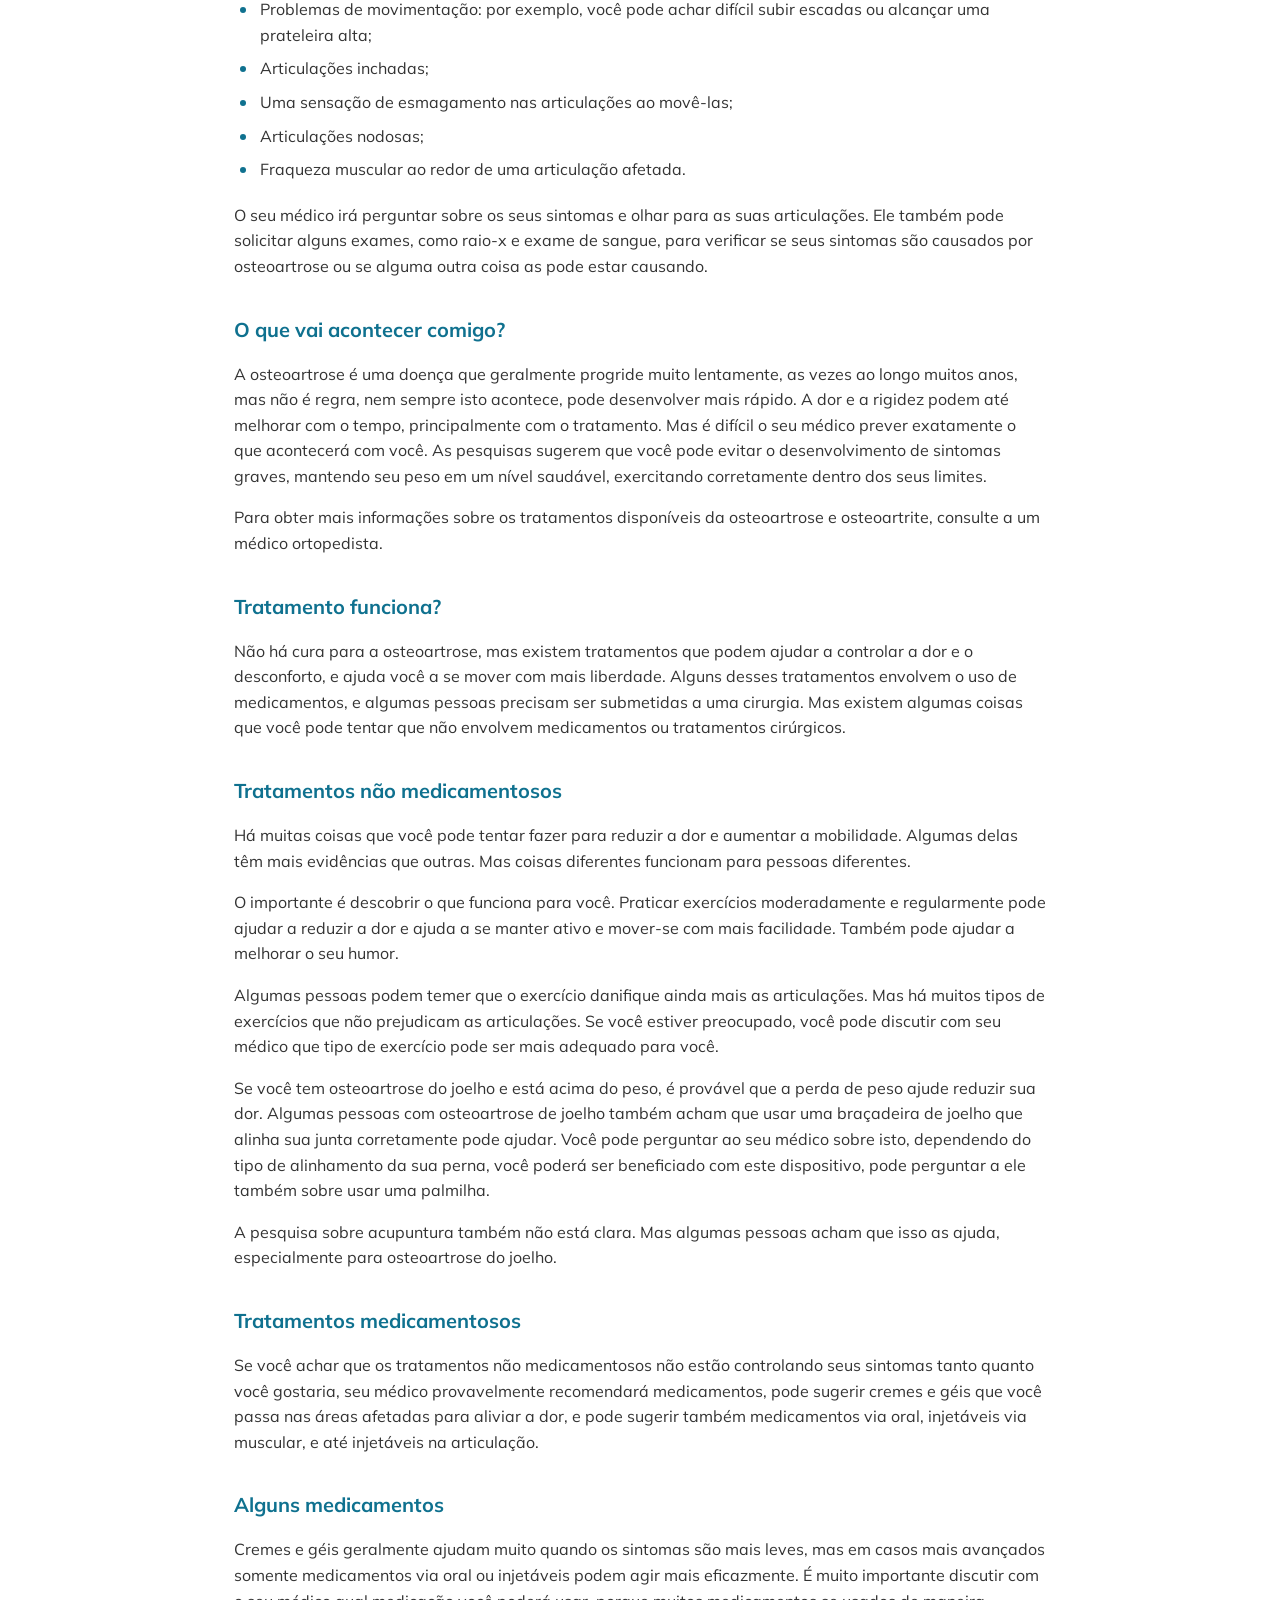
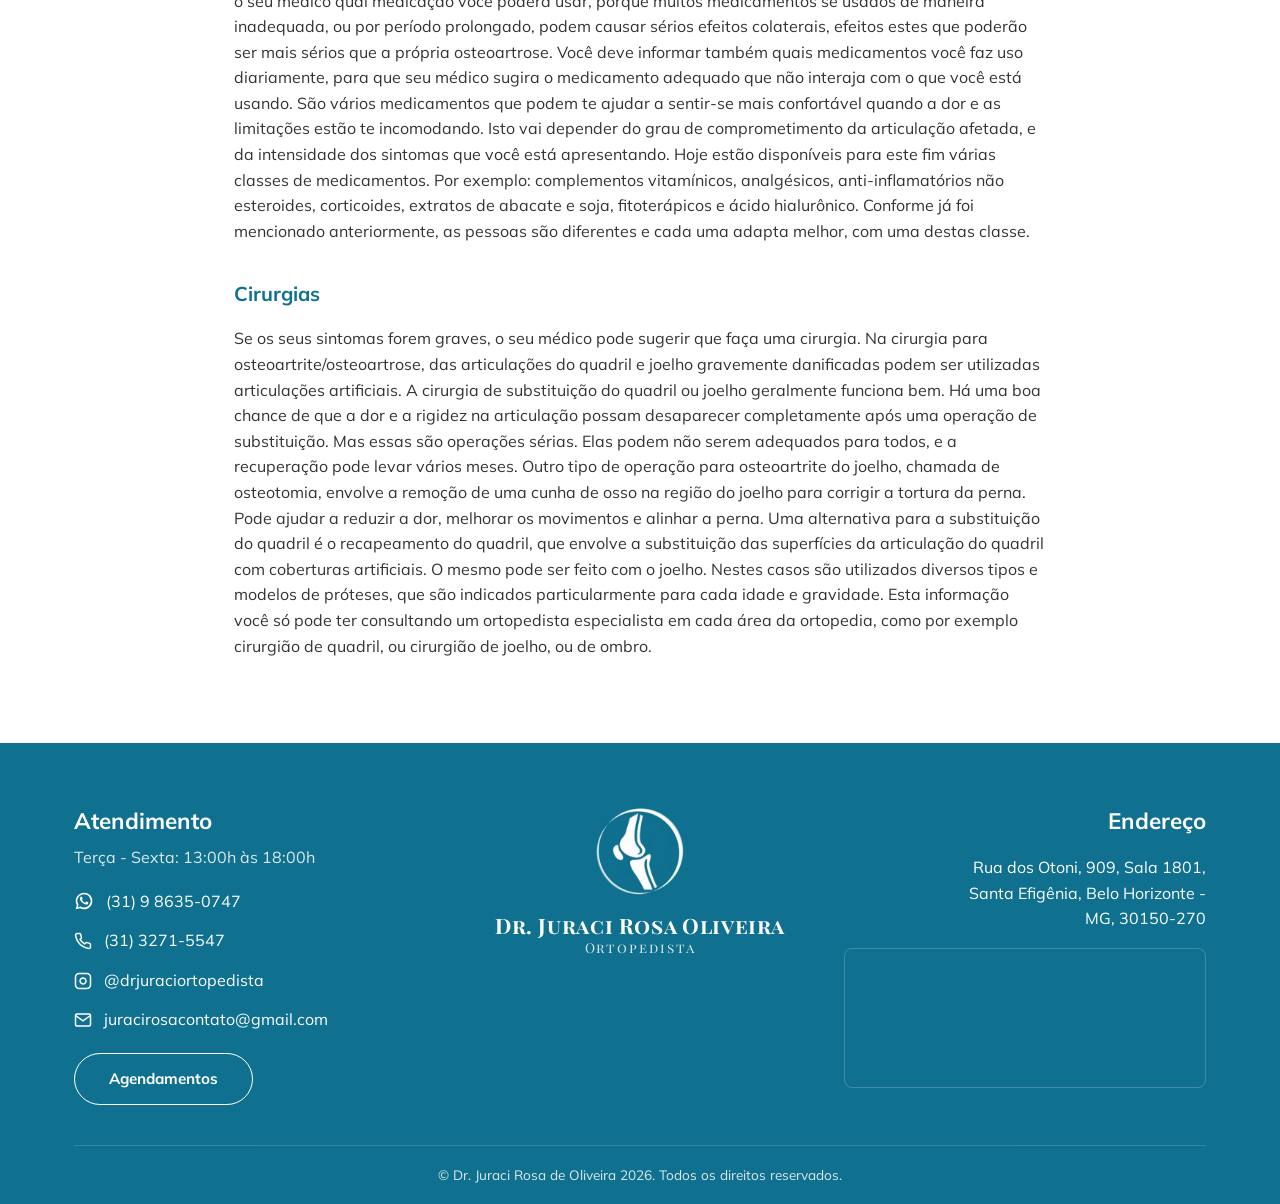
<file: osteoartrose-ou-osteoartrite.html>
<!DOCTYPE html>
<html lang="pt-BR">
<head>
<meta charset="UTF-8">
<meta name="viewport" content="width=device-width, initial-scale=1.0">
<title>Osteoartrose ou Osteoartrite — Sintomas e Tratamento | Dr. Juraci Rosa de Oliveira</title>
<meta name="description" content="Entenda o que é a osteoartrose (osteoartrite), seus sintomas, causas e opções de tratamento com o Dr. Juraci Rosa de Oliveira, ortopedista em Belo Horizonte.">
<link rel="canonical" href="https://drjuraci.com.br/osteoartrose-ou-osteoartrite.html">
<link rel="icon" type="image/png" href="assets/img/favicon.png">
<link rel="preconnect" href="https://fonts.googleapis.com">
<link rel="preconnect" href="https://fonts.gstatic.com" crossorigin>
<link href="https://fonts.googleapis.com/css2?family=Playfair+Display:wght@500;700&family=Mulish:wght@400;600;700;800&display=swap" rel="stylesheet">
<link rel="stylesheet" href="assets/css/style.css">
</head>
<body>
<header class="site-header">
  <div class="container">
    <a href="index.html" class="logo">
      <img class="logo-icon" src="assets/img/logo-header.png" alt="Dr. Juraci Rosa de Oliveira">
      <span class="logo-texto">
        <span class="nome">Dr. Juraci Rosa Oliveira</span>
        <span class="titulo">Ortopedista</span>
      </span>
    </a>
    <button class="menu-toggle" aria-label="Abrir menu" aria-expanded="false">
      <span></span><span></span><span></span>
    </button>
    <nav class="nav-principal">
      <a href="index.html">Home</a>
      <a href="index.html#quem-sou">Quem Sou</a>
      <a href="tratamentos.html" class="ativo">Tratamentos</a>
      <a href="index.html#telemedicina">Telemedicina</a>
      <a href="convenios.html">Convênios</a>
      <a href="contato.html">Contato</a>
      <a href="tratamentos.html">Notícias</a>
    </nav>
  </div>
</header>

<main>
  <div class="container texto-pagina">
    <a class="voltar-link" href="tratamentos.html">&larr; Voltar para Tratamentos</a>
    <p class="section-eyebrow" style="text-align:left">Tratamentos</p>
    <h2 style="margin-bottom:26px;">Osteoartrose ou Osteoartrite</h2>
    <div class="pagina-capa">
      <img src="assets/img/osteoartrose.jpg" alt="Paciente com dor no joelho por osteoartrose">
    </div>

    <h3>O que é?</h3>
    <p>A osteoartrose ou Osteoartrite neste artigo são termos sinônimos para designar uma alteração articular que pode tornar as articulações rígidas e doloridas. Isso pode dificultar fazer as coisas do dia a dia, como levantar de uma cadeira, amarrar um cadarço, caminhar etc. Embora a osteoartrose não possa ser curada, existem tratamentos que podem ajudar a aliviar os sintomas e movimentar com mais facilidade.</p>

    <h3>O que acontece na osteoartrose?</h3>
    <p>A osteoartrose é uma doença que afeta as articulações. É mais comum nas articulações dos joelhos, quadris, mãos e coluna vertebral. A osteoartrose ocorre quando a cartilagem nas extremidades dos ossos é danificada. Cartilagem é um material branco, duro e escorregadio que cobre as extremidades de um osso onde encontra com outro osso. Isto permite que os ossos se movam suavemente uns contra com os outros sem esfregar. Quando a cartilagem é danificada, torna-se rugosa e irregular, e o osso em suas articulações tenta reparar o dano (o osso pode crescer e se consertar). Mas em vez de tornar as coisas melhores, na osteoartrose o osso cresce anormalmente e torna as coisas piores. Por exemplo, o osso pode crescer de uma forma anormal, e tornar a articulação dolorida, mais rígida em algumas situações até instável. Ninguém realmente entende por que o osso faz isso. E não está claro se o dano à cartilagem acontece antes ou depois de o osso crescer de forma anormal. Embora a osteoartrose não seja causada simplesmente pelo envelhecimento ou pelo desgaste da cartilagem, ela é mais comum em pessoas mais velhas. Outros fatores que favorecem a piora são:</p>
    <ul>
      <li>Estar acima do peso</li>
      <li>Não fazer atividade física</li>
      <li>Ser mulher</li>
      <li>Ter osteoartrite em sua família</li>
    </ul>

    <h3>Quais são os sintomas?</h3>
    <p>Os sintomas da osteoartrose geralmente aparecem gradualmente, às vezes ao longo de muitos anos. Os mais comuns são:</p>
    <ul>
      <li>Dor. Isso pode ser constante ou pode acontecer apenas quando você usa uma determinada articulação. Pode ser dor tipo pontada, queimando ou fincando;</li>
      <li>Rigidez. Isso geralmente é pior na primeira hora da manhã;</li>
      <li>Problemas de movimentação: por exemplo, você pode achar difícil subir escadas ou alcançar uma prateleira alta;</li>
      <li>Articulações inchadas;</li>
      <li>Uma sensação de esmagamento nas articulações ao movê-las;</li>
      <li>Articulações nodosas;</li>
      <li>Fraqueza muscular ao redor de uma articulação afetada.</li>
    </ul>
    <p>O seu médico irá perguntar sobre os seus sintomas e olhar para as suas articulações. Ele também pode solicitar alguns exames, como raio-x e exame de sangue, para verificar se seus sintomas são causados por osteoartrose ou se alguma outra coisa as pode estar causando.</p>

    <h3>O que vai acontecer comigo?</h3>
    <p>A osteoartrose é uma doença que geralmente progride muito lentamente, as vezes ao longo muitos anos, mas não é regra, nem sempre isto acontece, pode desenvolver mais rápido. A dor e a rigidez podem até melhorar com o tempo, principalmente com o tratamento. Mas é difícil o seu médico prever exatamente o que acontecerá com você. As pesquisas sugerem que você pode evitar o desenvolvimento de sintomas graves, mantendo seu peso em um nível saudável, exercitando corretamente dentro dos seus limites.</p>
    <p>Para obter mais informações sobre os tratamentos disponíveis da osteoartrose e osteoartrite, consulte a um médico ortopedista.</p>

    <h3>Tratamento funciona?</h3>
    <p>Não há cura para a osteoartrose, mas existem tratamentos que podem ajudar a controlar a dor e o desconforto, e ajuda você a se mover com mais liberdade. Alguns desses tratamentos envolvem o uso de medicamentos, e algumas pessoas precisam ser submetidas a uma cirurgia. Mas existem algumas coisas que você pode tentar que não envolvem medicamentos ou tratamentos cirúrgicos.</p>

    <h3>Tratamentos não medicamentosos</h3>
    <p>Há muitas coisas que você pode tentar fazer para reduzir a dor e aumentar a mobilidade. Algumas delas têm mais evidências que outras. Mas coisas diferentes funcionam para pessoas diferentes.</p>
    <p>O importante é descobrir o que funciona para você. Praticar exercícios moderadamente e regularmente pode ajudar a reduzir a dor e ajuda a se manter ativo e mover-se com mais facilidade. Também pode ajudar a melhorar o seu humor.</p>
    <p>Algumas pessoas podem temer que o exercício danifique ainda mais as articulações. Mas há muitos tipos de exercícios que não prejudicam as articulações. Se você estiver preocupado, você pode discutir com seu médico que tipo de exercício pode ser mais adequado para você.</p>
    <p>Se você tem osteoartrose do joelho e está acima do peso, é provável que a perda de peso ajude reduzir sua dor. Algumas pessoas com osteoartrose de joelho também acham que usar uma braçadeira de joelho que alinha sua junta corretamente pode ajudar. Você pode perguntar ao seu médico sobre isto, dependendo do tipo de alinhamento da sua perna, você poderá ser beneficiado com este dispositivo, pode perguntar a ele também sobre usar uma palmilha.</p>
    <p>A pesquisa sobre acupuntura também não está clara. Mas algumas pessoas acham que isso as ajuda, especialmente para osteoartrose do joelho.</p>

    <h3>Tratamentos medicamentosos</h3>
    <p>Se você achar que os tratamentos não medicamentosos não estão controlando seus sintomas tanto quanto você gostaria, seu médico provavelmente recomendará medicamentos, pode sugerir cremes e géis que você passa nas áreas afetadas para aliviar a dor, e pode sugerir também medicamentos via oral, injetáveis via muscular, e até injetáveis na articulação.</p>

    <h3>Alguns medicamentos</h3>
    <p>Cremes e géis geralmente ajudam muito quando os sintomas são mais leves, mas em casos mais avançados somente medicamentos via oral ou injetáveis podem agir mais eficazmente. É muito importante discutir com o seu médico qual medicação você poderá usar, porque muitos medicamentos se usados de maneira inadequada, ou por período prolongado, podem causar sérios efeitos colaterais, efeitos estes que poderão ser mais sérios que a própria osteoartrose. Você deve informar também quais medicamentos você faz uso diariamente, para que seu médico sugira o medicamento adequado que não interaja com o que você está usando. São vários medicamentos que podem te ajudar a sentir-se mais confortável quando a dor e as limitações estão te incomodando. Isto vai depender do grau de comprometimento da articulação afetada, e da intensidade dos sintomas que você está apresentando. Hoje estão disponíveis para este fim várias classes de medicamentos. Por exemplo: complementos vitamínicos, analgésicos, anti-inflamatórios não esteroides, corticoides, extratos de abacate e soja, fitoterápicos e ácido hialurônico. Conforme já foi mencionado anteriormente, as pessoas são diferentes e cada uma adapta melhor, com uma destas classe.</p>

    <h3>Cirurgias</h3>
    <p>Se os seus sintomas forem graves, o seu médico pode sugerir que faça uma cirurgia. Na cirurgia para osteoartrite/osteoartrose, das articulações do quadril e joelho gravemente danificadas podem ser utilizadas articulações artificiais. A cirurgia de substituição do quadril ou joelho geralmente funciona bem. Há uma boa chance de que a dor e a rigidez na articulação possam desaparecer completamente após uma operação de substituição. Mas essas são operações sérias. Elas podem não serem adequados para todos, e a recuperação pode levar vários meses. Outro tipo de operação para osteoartrite do joelho, chamada de osteotomia, envolve a remoção de uma cunha de osso na região do joelho para corrigir a tortura da perna. Pode ajudar a reduzir a dor, melhorar os movimentos e alinhar a perna. Uma alternativa para a substituição do quadril é o recapeamento do quadril, que envolve a substituição das superfícies da articulação do quadril com coberturas artificiais. O mesmo pode ser feito com o joelho. Nestes casos são utilizados diversos tipos e modelos de próteses, que são indicados particularmente para cada idade e gravidade. Esta informação você só pode ter consultando um ortopedista especialista em cada área da ortopedia, como por exemplo cirurgião de quadril, ou cirurgião de joelho, ou de ombro.</p>
  </div>
</main>

<a class="whats-flutuante" href="https://api.whatsapp.com/send?phone=5531986350747&text=Ol%C3%A1!%20Tenho%20interesse%20em%20marcar%20uma%20consulta!" target="_blank" rel="noopener" aria-label="Falar no WhatsApp">
  <svg width="30" height="30" viewBox="0 0 24 24" fill="white"><path d="M12.04 2c-5.5 0-9.96 4.46-9.96 9.96 0 1.76.46 3.45 1.32 4.95L2 22l5.25-1.38a9.9 9.9 0 0 0 4.79 1.22h.01c5.5 0 9.96-4.46 9.96-9.96 0-2.66-1.04-5.16-2.92-7.04A9.9 9.9 0 0 0 12.04 2m0 1.8c2.14 0 4.15.84 5.67 2.35a7.97 7.97 0 0 1 2.34 5.67c0 4.42-3.6 8.02-8.02 8.02a8 8 0 0 1-4.08-1.11l-.29-.17-3.02.79.81-2.94-.19-.3a7.96 7.96 0 0 1-1.23-4.29c0-4.42 3.6-8.02 8.01-8.02M8.53 6.86c-.16 0-.43.06-.66.31s-.87.85-.87 2.07.89 2.4 1.02 2.57c.13.16 1.74 2.78 4.31 3.79 2.14.85 2.57.68 3.04.64.46-.04 1.5-.61 1.71-1.2s.21-1.1.15-1.2c-.06-.11-.23-.17-.48-.3s-1.5-.74-1.73-.83c-.23-.08-.4-.12-.57.13s-.65.83-.8 1c-.15.16-.29.19-.55.06-.26-.13-1.08-.4-2.05-1.27-.76-.68-1.27-1.51-1.42-1.77-.15-.26-.02-.4.11-.53.11-.11.26-.29.38-.44.13-.15.17-.26.26-.43.08-.16.04-.31-.02-.44-.06-.13-.57-1.42-.8-1.93-.2-.48-.42-.46-.57-.47z"/></svg>
</a>

<footer class="site-footer">
  <div class="container">
    <div class="footer-grid">
      <div class="footer-col">
        <h3>Atendimento</h3>
        <span class="horario">Terça - Sexta: 13:00h às 18:00h</span>
        <div class="footer-contato">
          <svg width="20" height="20" viewBox="0 0 24 24" fill="white"><path d="M12.04 2c-5.5 0-9.96 4.46-9.96 9.96 0 1.76.46 3.45 1.32 4.95L2 22l5.25-1.38a9.9 9.9 0 0 0 4.79 1.22h.01c5.5 0 9.96-4.46 9.96-9.96 0-2.66-1.04-5.16-2.92-7.04A9.9 9.9 0 0 0 12.04 2m0 1.8c2.14 0 4.15.84 5.67 2.35a7.97 7.97 0 0 1 2.34 5.67c0 4.42-3.6 8.02-8.02 8.02a8 8 0 0 1-4.08-1.11l-.29-.17-3.02.79.81-2.94-.19-.3a7.96 7.96 0 0 1-1.23-4.29c0-4.42 3.6-8.02 8.01-8.02M8.53 6.86c-.16 0-.43.06-.66.31s-.87.85-.87 2.07.89 2.4 1.02 2.57c.13.16 1.74 2.78 4.31 3.79 2.14.85 2.57.68 3.04.64.46-.04 1.5-.61 1.71-1.2s.21-1.1.15-1.2c-.06-.11-.23-.17-.48-.3s-1.5-.74-1.73-.83c-.23-.08-.4-.12-.57.13s-.65.83-.8 1c-.15.16-.29.19-.55.06-.26-.13-1.08-.4-2.05-1.27-.76-.68-1.27-1.51-1.42-1.77-.15-.26-.02-.4.11-.53.11-.11.26-.29.38-.44.13-.15.17-.26.26-.43.08-.16.04-.31-.02-.44-.06-.13-.57-1.42-.8-1.93-.2-.48-.42-.46-.57-.47z"/></svg>
          <a href="https://api.whatsapp.com/send?phone=5531986350747&text=Ol%C3%A1!%20Tenho%20interesse%20em%20marcar%20uma%20consulta!" target="_blank" rel="noopener">(31) 9 8635-0747</a>
        </div>
        <div class="footer-contato">
          <svg width="18" height="18" viewBox="0 0 24 24" fill="none" stroke="white" stroke-width="2"><path d="M22 16.92v3a2 2 0 0 1-2.18 2 19.79 19.79 0 0 1-8.63-3.07 19.5 19.5 0 0 1-6-6 19.79 19.79 0 0 1-3.07-8.67A2 2 0 0 1 4.11 2h3a2 2 0 0 1 2 1.72c.127.96.361 1.903.7 2.81a2 2 0 0 1-.45 2.11L8.09 9.91a16 16 0 0 0 6 6l1.27-1.27a2 2 0 0 1 2.11-.45c.907.339 1.85.573 2.81.7A2 2 0 0 1 22 16.92z"/></svg>
          <a href="tel:+553132715547">(31) 3271-5547</a>
        </div>
        <div class="footer-contato">
          <svg width="18" height="18" viewBox="0 0 24 24" fill="none" stroke="white" stroke-width="2"><rect x="2" y="2" width="20" height="20" rx="5"/><path d="M16 11.37A4 4 0 1 1 12.63 8 4 4 0 0 1 16 11.37z"/><line x1="17.5" y1="6.5" x2="17.5" y2="6.5"/></svg>
          <a href="https://instagram.com/drjuraciortopedista" target="_blank" rel="noopener">@drjuraciortopedista</a>
        </div>
        <div class="footer-contato">
          <svg width="18" height="18" viewBox="0 0 24 24" fill="none" stroke="white" stroke-width="2"><path d="M4 4h16c1.1 0 2 .9 2 2v12c0 1.1-.9 2-2 2H4c-1.1 0-2-.9-2-2V6c0-1.1.9-2 2-2z"/><polyline points="22,6 12,13 2,6"/></svg>
          <a href="mailto:juracirosacontato@gmail.com">juracirosacontato@gmail.com</a>
        </div>
        <a class="btn btn-outline footer-agendamento" href="https://api.whatsapp.com/send?phone=5531986350747&text=Ol%C3%A1!%20Tenho%20interesse%20em%20marcar%20uma%20consulta!" target="_blank" rel="noopener">Agendamentos</a>
      </div>

      <div class="footer-col footer-col--centro">
        <img class="logo-icon" src="assets/img/logo-footer.png" alt="">
        <span class="logo-texto logo-texto--light">
          <span class="nome">Dr. Juraci Rosa Oliveira</span>
          <span class="titulo">Ortopedista</span>
        </span>
      </div>

      <div class="footer-col footer-col--direita">
        <h3>Endereço</h3>
        <p>Rua dos Otoni, 909, Sala 1801,<br>Santa Efigênia, Belo Horizonte -<br>MG, 30150-270</p>
        <div class="footer-mapa">
          <iframe src="https://www.google.com/maps?q=Rua+dos+Otoni,+909,+Santa+Efig%C3%AAnia,+Belo+Horizonte+-+MG,+30150-270&output=embed" loading="lazy" title="Mapa do consultório"></iframe>
        </div>
      </div>
    </div>
    <div class="footer-baixo">&copy; Dr. Juraci Rosa de Oliveira 2026. Todos os direitos reservados.</div>
  </div>
</footer>

<script src="assets/js/main.js"></script>
</body>
</html>
</file>
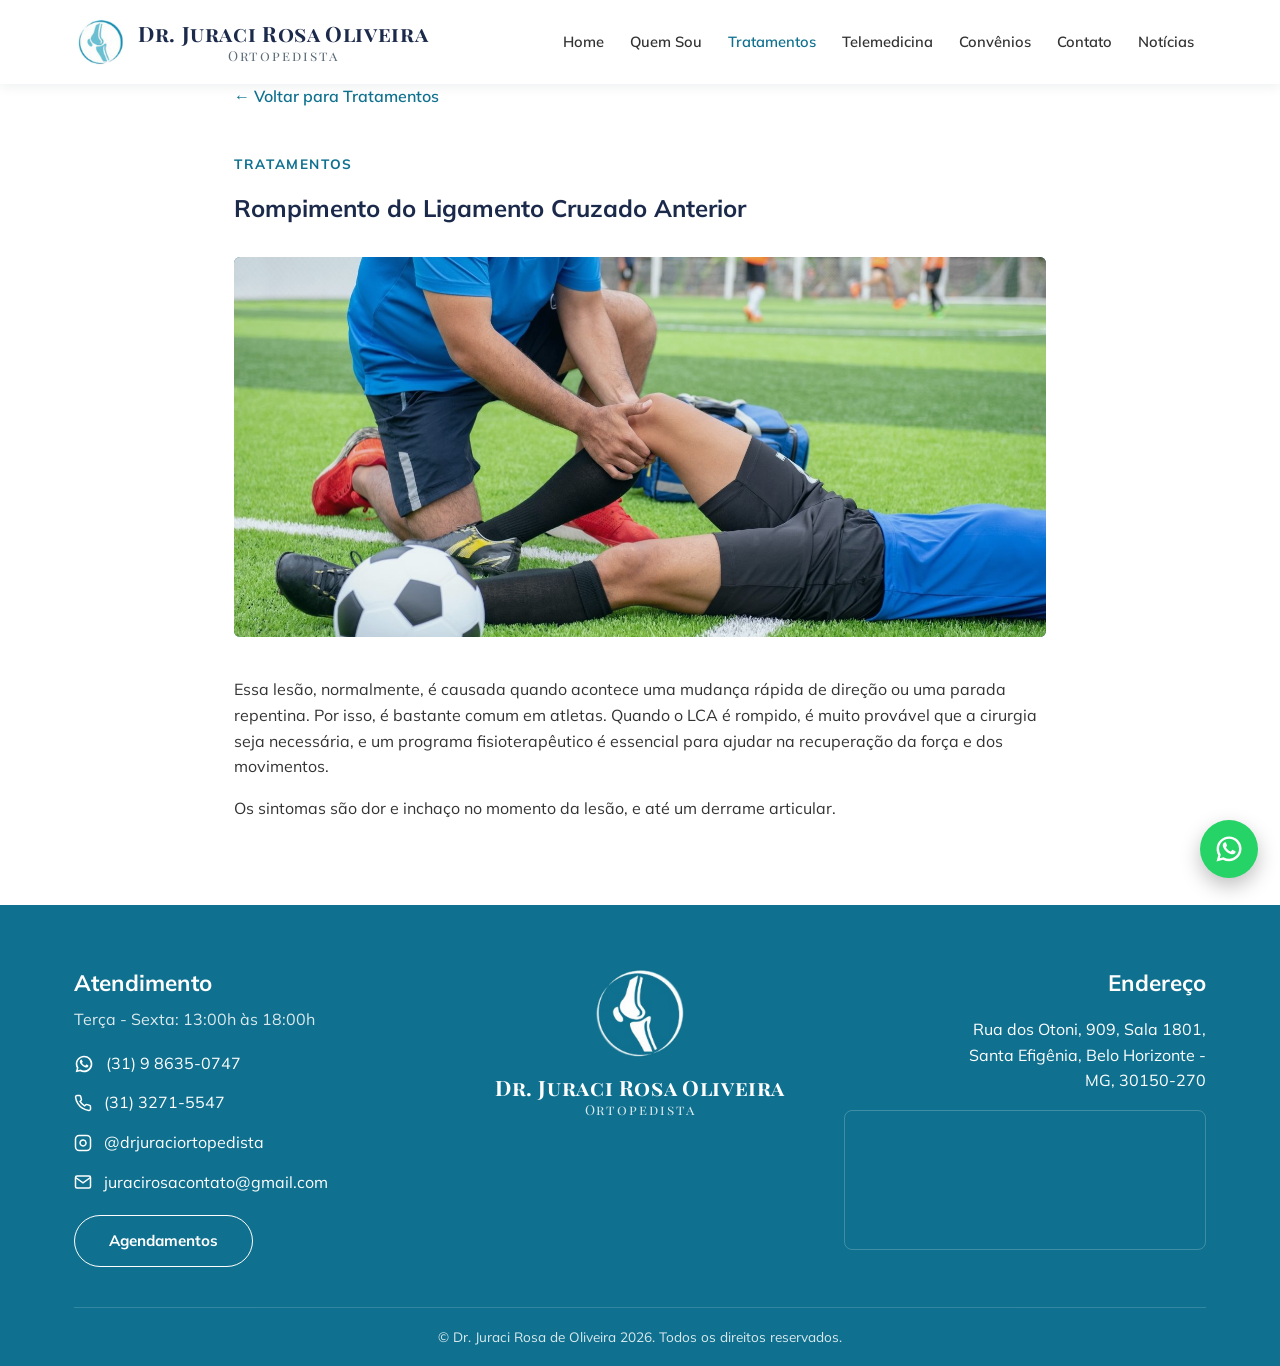
<file: rompimento-ligamento-cruzado-anterior.html>
<!DOCTYPE html>
<html lang="pt-BR">
<head>
<meta charset="UTF-8">
<meta name="viewport" content="width=device-width, initial-scale=1.0">
<title>Rompimento do LCA — Sintomas e Tratamento | Dr. Juraci Rosa de Oliveira</title>
<meta name="description" content="Rompimento do Ligamento Cruzado Anterior: sintomas e tratamento com o Dr. Juraci Rosa de Oliveira, ortopedista especialista em joelho em Belo Horizonte.">
<link rel="canonical" href="https://drjuraci.com.br/rompimento-ligamento-cruzado-anterior.html">
<link rel="icon" type="image/png" href="assets/img/favicon.png">
<link rel="preconnect" href="https://fonts.googleapis.com">
<link rel="preconnect" href="https://fonts.gstatic.com" crossorigin>
<link href="https://fonts.googleapis.com/css2?family=Playfair+Display:wght@500;700&family=Mulish:wght@400;600;700;800&display=swap" rel="stylesheet">
<link rel="stylesheet" href="assets/css/style.css">
</head>
<body>
<header class="site-header">
  <div class="container">
    <a href="index.html" class="logo">
      <img class="logo-icon" src="assets/img/logo-header.png" alt="Dr. Juraci Rosa de Oliveira">
      <span class="logo-texto">
        <span class="nome">Dr. Juraci Rosa Oliveira</span>
        <span class="titulo">Ortopedista</span>
      </span>
    </a>
    <button class="menu-toggle" aria-label="Abrir menu" aria-expanded="false">
      <span></span><span></span><span></span>
    </button>
    <nav class="nav-principal">
      <a href="index.html">Home</a>
      <a href="index.html#quem-sou">Quem Sou</a>
      <a href="tratamentos.html" class="ativo">Tratamentos</a>
      <a href="index.html#telemedicina">Telemedicina</a>
      <a href="convenios.html">Convênios</a>
      <a href="contato.html">Contato</a>
      <a href="tratamentos.html">Notícias</a>
    </nav>
  </div>
</header>

<main>
  <div class="container texto-pagina">
    <a class="voltar-link" href="tratamentos.html">&larr; Voltar para Tratamentos</a>
    <p class="section-eyebrow" style="text-align:left">Tratamentos</p>
    <h2 style="margin-bottom:26px;">Rompimento do Ligamento Cruzado Anterior</h2>
    <div class="pagina-capa">
      <img src="assets/img/ligamento.jpg" alt="Atleta com lesão no ligamento cruzado anterior">
    </div>
    <p>Essa lesão, normalmente, é causada quando acontece uma mudança rápida de direção ou uma parada repentina. Por isso, é bastante comum em atletas. Quando o LCA é rompido, é muito provável que a cirurgia seja necessária, e um programa fisioterapêutico é essencial para ajudar na recuperação da força e dos movimentos.</p>
        <p>Os sintomas são dor e inchaço no momento da lesão, e até um derrame articular.</p>
  </div>
</main>

<a class="whats-flutuante" href="https://api.whatsapp.com/send?phone=5531986350747&text=Ol%C3%A1!%20Tenho%20interesse%20em%20marcar%20uma%20consulta!" target="_blank" rel="noopener" aria-label="Falar no WhatsApp">
  <svg width="30" height="30" viewBox="0 0 24 24" fill="white"><path d="M12.04 2c-5.5 0-9.96 4.46-9.96 9.96 0 1.76.46 3.45 1.32 4.95L2 22l5.25-1.38a9.9 9.9 0 0 0 4.79 1.22h.01c5.5 0 9.96-4.46 9.96-9.96 0-2.66-1.04-5.16-2.92-7.04A9.9 9.9 0 0 0 12.04 2m0 1.8c2.14 0 4.15.84 5.67 2.35a7.97 7.97 0 0 1 2.34 5.67c0 4.42-3.6 8.02-8.02 8.02a8 8 0 0 1-4.08-1.11l-.29-.17-3.02.79.81-2.94-.19-.3a7.96 7.96 0 0 1-1.23-4.29c0-4.42 3.6-8.02 8.01-8.02M8.53 6.86c-.16 0-.43.06-.66.31s-.87.85-.87 2.07.89 2.4 1.02 2.57c.13.16 1.74 2.78 4.31 3.79 2.14.85 2.57.68 3.04.64.46-.04 1.5-.61 1.71-1.2s.21-1.1.15-1.2c-.06-.11-.23-.17-.48-.3s-1.5-.74-1.73-.83c-.23-.08-.4-.12-.57.13s-.65.83-.8 1c-.15.16-.29.19-.55.06-.26-.13-1.08-.4-2.05-1.27-.76-.68-1.27-1.51-1.42-1.77-.15-.26-.02-.4.11-.53.11-.11.26-.29.38-.44.13-.15.17-.26.26-.43.08-.16.04-.31-.02-.44-.06-.13-.57-1.42-.8-1.93-.2-.48-.42-.46-.57-.47z"/></svg>
</a>

<footer class="site-footer">
  <div class="container">
    <div class="footer-grid">
      <div class="footer-col">
        <h3>Atendimento</h3>
        <span class="horario">Terça - Sexta: 13:00h às 18:00h</span>
        <div class="footer-contato">
          <svg width="20" height="20" viewBox="0 0 24 24" fill="white"><path d="M12.04 2c-5.5 0-9.96 4.46-9.96 9.96 0 1.76.46 3.45 1.32 4.95L2 22l5.25-1.38a9.9 9.9 0 0 0 4.79 1.22h.01c5.5 0 9.96-4.46 9.96-9.96 0-2.66-1.04-5.16-2.92-7.04A9.9 9.9 0 0 0 12.04 2m0 1.8c2.14 0 4.15.84 5.67 2.35a7.97 7.97 0 0 1 2.34 5.67c0 4.42-3.6 8.02-8.02 8.02a8 8 0 0 1-4.08-1.11l-.29-.17-3.02.79.81-2.94-.19-.3a7.96 7.96 0 0 1-1.23-4.29c0-4.42 3.6-8.02 8.01-8.02M8.53 6.86c-.16 0-.43.06-.66.31s-.87.85-.87 2.07.89 2.4 1.02 2.57c.13.16 1.74 2.78 4.31 3.79 2.14.85 2.57.68 3.04.64.46-.04 1.5-.61 1.71-1.2s.21-1.1.15-1.2c-.06-.11-.23-.17-.48-.3s-1.5-.74-1.73-.83c-.23-.08-.4-.12-.57.13s-.65.83-.8 1c-.15.16-.29.19-.55.06-.26-.13-1.08-.4-2.05-1.27-.76-.68-1.27-1.51-1.42-1.77-.15-.26-.02-.4.11-.53.11-.11.26-.29.38-.44.13-.15.17-.26.26-.43.08-.16.04-.31-.02-.44-.06-.13-.57-1.42-.8-1.93-.2-.48-.42-.46-.57-.47z"/></svg>
          <a href="https://api.whatsapp.com/send?phone=5531986350747&text=Ol%C3%A1!%20Tenho%20interesse%20em%20marcar%20uma%20consulta!" target="_blank" rel="noopener">(31) 9 8635-0747</a>
        </div>
        <div class="footer-contato">
          <svg width="18" height="18" viewBox="0 0 24 24" fill="none" stroke="white" stroke-width="2"><path d="M22 16.92v3a2 2 0 0 1-2.18 2 19.79 19.79 0 0 1-8.63-3.07 19.5 19.5 0 0 1-6-6 19.79 19.79 0 0 1-3.07-8.67A2 2 0 0 1 4.11 2h3a2 2 0 0 1 2 1.72c.127.96.361 1.903.7 2.81a2 2 0 0 1-.45 2.11L8.09 9.91a16 16 0 0 0 6 6l1.27-1.27a2 2 0 0 1 2.11-.45c.907.339 1.85.573 2.81.7A2 2 0 0 1 22 16.92z"/></svg>
          <a href="tel:+553132715547">(31) 3271-5547</a>
        </div>
        <div class="footer-contato">
          <svg width="18" height="18" viewBox="0 0 24 24" fill="none" stroke="white" stroke-width="2"><rect x="2" y="2" width="20" height="20" rx="5"/><path d="M16 11.37A4 4 0 1 1 12.63 8 4 4 0 0 1 16 11.37z"/><line x1="17.5" y1="6.5" x2="17.5" y2="6.5"/></svg>
          <a href="https://instagram.com/drjuraciortopedista" target="_blank" rel="noopener">@drjuraciortopedista</a>
        </div>
        <div class="footer-contato">
          <svg width="18" height="18" viewBox="0 0 24 24" fill="none" stroke="white" stroke-width="2"><path d="M4 4h16c1.1 0 2 .9 2 2v12c0 1.1-.9 2-2 2H4c-1.1 0-2-.9-2-2V6c0-1.1.9-2 2-2z"/><polyline points="22,6 12,13 2,6"/></svg>
          <a href="mailto:juracirosacontato@gmail.com">juracirosacontato@gmail.com</a>
        </div>
        <a class="btn btn-outline footer-agendamento" href="https://api.whatsapp.com/send?phone=5531986350747&text=Ol%C3%A1!%20Tenho%20interesse%20em%20marcar%20uma%20consulta!" target="_blank" rel="noopener">Agendamentos</a>
      </div>

      <div class="footer-col footer-col--centro">
        <img class="logo-icon" src="assets/img/logo-footer.png" alt="">
        <span class="logo-texto logo-texto--light">
          <span class="nome">Dr. Juraci Rosa Oliveira</span>
          <span class="titulo">Ortopedista</span>
        </span>
      </div>

      <div class="footer-col footer-col--direita">
        <h3>Endereço</h3>
        <p>Rua dos Otoni, 909, Sala 1801,<br>Santa Efigênia, Belo Horizonte -<br>MG, 30150-270</p>
        <div class="footer-mapa">
          <iframe src="https://www.google.com/maps?q=Rua+dos+Otoni,+909,+Santa+Efig%C3%AAnia,+Belo+Horizonte+-+MG,+30150-270&output=embed" loading="lazy" title="Mapa do consultório"></iframe>
        </div>
      </div>
    </div>
    <div class="footer-baixo">&copy; Dr. Juraci Rosa de Oliveira 2026. Todos os direitos reservados.</div>
  </div>
</footer>

<script src="assets/js/main.js"></script>
</body>
</html>
</file>
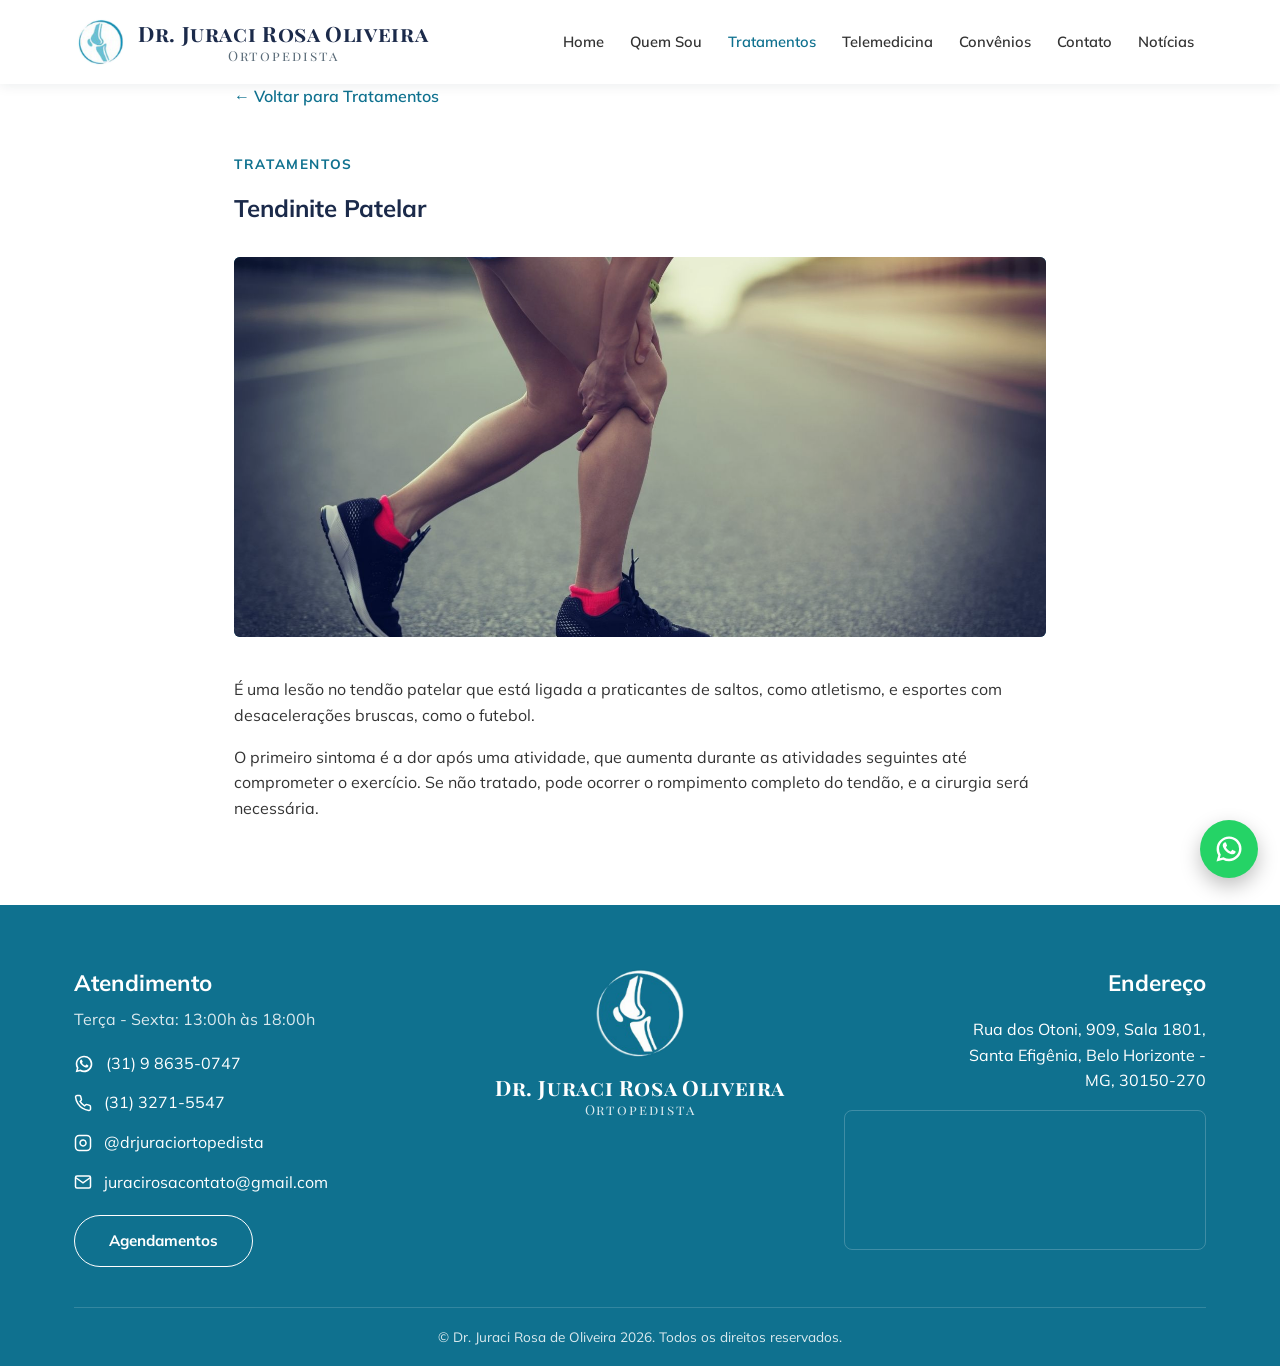
<file: tendinite-patelar.html>
<!DOCTYPE html>
<html lang="pt-BR">
<head>
<meta charset="UTF-8">
<meta name="viewport" content="width=device-width, initial-scale=1.0">
<title>Tendinite Patelar — Sintomas e Tratamento | Dr. Juraci Rosa de Oliveira</title>
<meta name="description" content="Tendinite Patelar: sintomas e tratamento com o Dr. Juraci Rosa de Oliveira, ortopedista especialista em joelho em Belo Horizonte.">
<link rel="canonical" href="https://drjuraci.com.br/tendinite-patelar.html">
<link rel="icon" type="image/png" href="assets/img/favicon.png">
<link rel="preconnect" href="https://fonts.googleapis.com">
<link rel="preconnect" href="https://fonts.gstatic.com" crossorigin>
<link href="https://fonts.googleapis.com/css2?family=Playfair+Display:wght@500;700&family=Mulish:wght@400;600;700;800&display=swap" rel="stylesheet">
<link rel="stylesheet" href="assets/css/style.css">
</head>
<body>
<header class="site-header">
  <div class="container">
    <a href="index.html" class="logo">
      <img class="logo-icon" src="assets/img/logo-header.png" alt="Dr. Juraci Rosa de Oliveira">
      <span class="logo-texto">
        <span class="nome">Dr. Juraci Rosa Oliveira</span>
        <span class="titulo">Ortopedista</span>
      </span>
    </a>
    <button class="menu-toggle" aria-label="Abrir menu" aria-expanded="false">
      <span></span><span></span><span></span>
    </button>
    <nav class="nav-principal">
      <a href="index.html">Home</a>
      <a href="index.html#quem-sou">Quem Sou</a>
      <a href="tratamentos.html" class="ativo">Tratamentos</a>
      <a href="index.html#telemedicina">Telemedicina</a>
      <a href="convenios.html">Convênios</a>
      <a href="contato.html">Contato</a>
      <a href="tratamentos.html">Notícias</a>
    </nav>
  </div>
</header>

<main>
  <div class="container texto-pagina">
    <a class="voltar-link" href="tratamentos.html">&larr; Voltar para Tratamentos</a>
    <p class="section-eyebrow" style="text-align:left">Tratamentos</p>
    <h2 style="margin-bottom:26px;">Tendinite Patelar</h2>
    <div class="pagina-capa">
      <img src="assets/img/tendinite.jpg" alt="Dor no tendão patelar durante corrida">
    </div>
    <p>É uma lesão no tendão patelar que está ligada a praticantes de saltos, como atletismo, e esportes com desacelerações bruscas, como o futebol.</p>
        <p>O primeiro sintoma é a dor após uma atividade, que aumenta durante as atividades seguintes até comprometer o exercício. Se não tratado, pode ocorrer o rompimento completo do tendão, e a cirurgia será necessária.</p>
  </div>
</main>

<a class="whats-flutuante" href="https://api.whatsapp.com/send?phone=5531986350747&text=Ol%C3%A1!%20Tenho%20interesse%20em%20marcar%20uma%20consulta!" target="_blank" rel="noopener" aria-label="Falar no WhatsApp">
  <svg width="30" height="30" viewBox="0 0 24 24" fill="white"><path d="M12.04 2c-5.5 0-9.96 4.46-9.96 9.96 0 1.76.46 3.45 1.32 4.95L2 22l5.25-1.38a9.9 9.9 0 0 0 4.79 1.22h.01c5.5 0 9.96-4.46 9.96-9.96 0-2.66-1.04-5.16-2.92-7.04A9.9 9.9 0 0 0 12.04 2m0 1.8c2.14 0 4.15.84 5.67 2.35a7.97 7.97 0 0 1 2.34 5.67c0 4.42-3.6 8.02-8.02 8.02a8 8 0 0 1-4.08-1.11l-.29-.17-3.02.79.81-2.94-.19-.3a7.96 7.96 0 0 1-1.23-4.29c0-4.42 3.6-8.02 8.01-8.02M8.53 6.86c-.16 0-.43.06-.66.31s-.87.85-.87 2.07.89 2.4 1.02 2.57c.13.16 1.74 2.78 4.31 3.79 2.14.85 2.57.68 3.04.64.46-.04 1.5-.61 1.71-1.2s.21-1.1.15-1.2c-.06-.11-.23-.17-.48-.3s-1.5-.74-1.73-.83c-.23-.08-.4-.12-.57.13s-.65.83-.8 1c-.15.16-.29.19-.55.06-.26-.13-1.08-.4-2.05-1.27-.76-.68-1.27-1.51-1.42-1.77-.15-.26-.02-.4.11-.53.11-.11.26-.29.38-.44.13-.15.17-.26.26-.43.08-.16.04-.31-.02-.44-.06-.13-.57-1.42-.8-1.93-.2-.48-.42-.46-.57-.47z"/></svg>
</a>

<footer class="site-footer">
  <div class="container">
    <div class="footer-grid">
      <div class="footer-col">
        <h3>Atendimento</h3>
        <span class="horario">Terça - Sexta: 13:00h às 18:00h</span>
        <div class="footer-contato">
          <svg width="20" height="20" viewBox="0 0 24 24" fill="white"><path d="M12.04 2c-5.5 0-9.96 4.46-9.96 9.96 0 1.76.46 3.45 1.32 4.95L2 22l5.25-1.38a9.9 9.9 0 0 0 4.79 1.22h.01c5.5 0 9.96-4.46 9.96-9.96 0-2.66-1.04-5.16-2.92-7.04A9.9 9.9 0 0 0 12.04 2m0 1.8c2.14 0 4.15.84 5.67 2.35a7.97 7.97 0 0 1 2.34 5.67c0 4.42-3.6 8.02-8.02 8.02a8 8 0 0 1-4.08-1.11l-.29-.17-3.02.79.81-2.94-.19-.3a7.96 7.96 0 0 1-1.23-4.29c0-4.42 3.6-8.02 8.01-8.02M8.53 6.86c-.16 0-.43.06-.66.31s-.87.85-.87 2.07.89 2.4 1.02 2.57c.13.16 1.74 2.78 4.31 3.79 2.14.85 2.57.68 3.04.64.46-.04 1.5-.61 1.71-1.2s.21-1.1.15-1.2c-.06-.11-.23-.17-.48-.3s-1.5-.74-1.73-.83c-.23-.08-.4-.12-.57.13s-.65.83-.8 1c-.15.16-.29.19-.55.06-.26-.13-1.08-.4-2.05-1.27-.76-.68-1.27-1.51-1.42-1.77-.15-.26-.02-.4.11-.53.11-.11.26-.29.38-.44.13-.15.17-.26.26-.43.08-.16.04-.31-.02-.44-.06-.13-.57-1.42-.8-1.93-.2-.48-.42-.46-.57-.47z"/></svg>
          <a href="https://api.whatsapp.com/send?phone=5531986350747&text=Ol%C3%A1!%20Tenho%20interesse%20em%20marcar%20uma%20consulta!" target="_blank" rel="noopener">(31) 9 8635-0747</a>
        </div>
        <div class="footer-contato">
          <svg width="18" height="18" viewBox="0 0 24 24" fill="none" stroke="white" stroke-width="2"><path d="M22 16.92v3a2 2 0 0 1-2.18 2 19.79 19.79 0 0 1-8.63-3.07 19.5 19.5 0 0 1-6-6 19.79 19.79 0 0 1-3.07-8.67A2 2 0 0 1 4.11 2h3a2 2 0 0 1 2 1.72c.127.96.361 1.903.7 2.81a2 2 0 0 1-.45 2.11L8.09 9.91a16 16 0 0 0 6 6l1.27-1.27a2 2 0 0 1 2.11-.45c.907.339 1.85.573 2.81.7A2 2 0 0 1 22 16.92z"/></svg>
          <a href="tel:+553132715547">(31) 3271-5547</a>
        </div>
        <div class="footer-contato">
          <svg width="18" height="18" viewBox="0 0 24 24" fill="none" stroke="white" stroke-width="2"><rect x="2" y="2" width="20" height="20" rx="5"/><path d="M16 11.37A4 4 0 1 1 12.63 8 4 4 0 0 1 16 11.37z"/><line x1="17.5" y1="6.5" x2="17.5" y2="6.5"/></svg>
          <a href="https://instagram.com/drjuraciortopedista" target="_blank" rel="noopener">@drjuraciortopedista</a>
        </div>
        <div class="footer-contato">
          <svg width="18" height="18" viewBox="0 0 24 24" fill="none" stroke="white" stroke-width="2"><path d="M4 4h16c1.1 0 2 .9 2 2v12c0 1.1-.9 2-2 2H4c-1.1 0-2-.9-2-2V6c0-1.1.9-2 2-2z"/><polyline points="22,6 12,13 2,6"/></svg>
          <a href="mailto:juracirosacontato@gmail.com">juracirosacontato@gmail.com</a>
        </div>
        <a class="btn btn-outline footer-agendamento" href="https://api.whatsapp.com/send?phone=5531986350747&text=Ol%C3%A1!%20Tenho%20interesse%20em%20marcar%20uma%20consulta!" target="_blank" rel="noopener">Agendamentos</a>
      </div>

      <div class="footer-col footer-col--centro">
        <img class="logo-icon" src="assets/img/logo-footer.png" alt="">
        <span class="logo-texto logo-texto--light">
          <span class="nome">Dr. Juraci Rosa Oliveira</span>
          <span class="titulo">Ortopedista</span>
        </span>
      </div>

      <div class="footer-col footer-col--direita">
        <h3>Endereço</h3>
        <p>Rua dos Otoni, 909, Sala 1801,<br>Santa Efigênia, Belo Horizonte -<br>MG, 30150-270</p>
        <div class="footer-mapa">
          <iframe src="https://www.google.com/maps?q=Rua+dos+Otoni,+909,+Santa+Efig%C3%AAnia,+Belo+Horizonte+-+MG,+30150-270&output=embed" loading="lazy" title="Mapa do consultório"></iframe>
        </div>
      </div>
    </div>
    <div class="footer-baixo">&copy; Dr. Juraci Rosa de Oliveira 2026. Todos os direitos reservados.</div>
  </div>
</footer>

<script src="assets/js/main.js"></script>
</body>
</html>
</file>
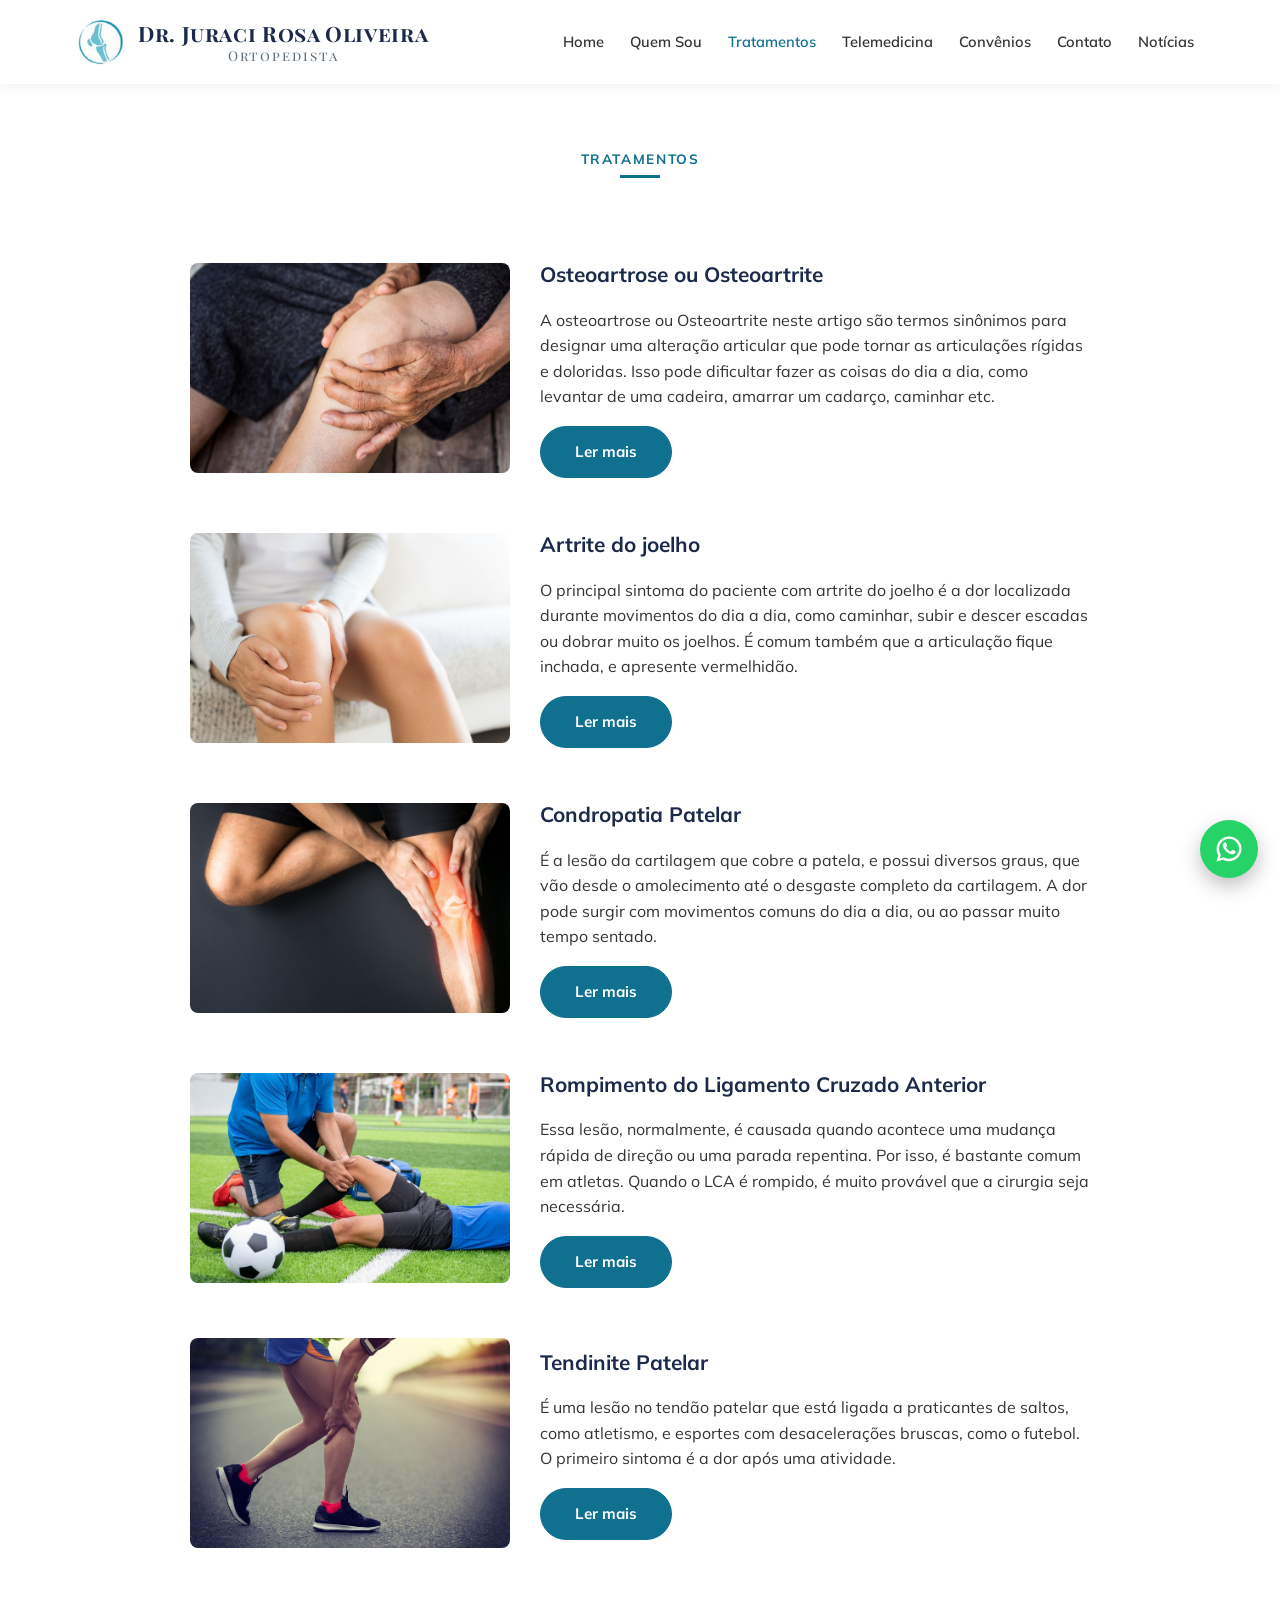
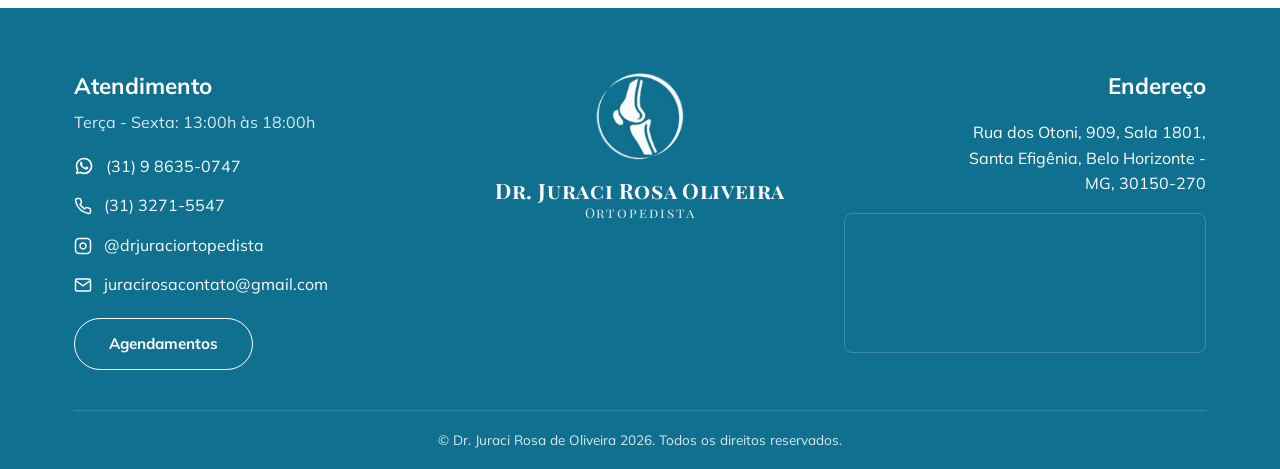
<file: tratamentos.html>
<!DOCTYPE html>
<html lang="pt-BR">
<head>
<meta charset="UTF-8">
<meta name="viewport" content="width=device-width, initial-scale=1.0">
<title>Tratamentos e Patologias do Joelho | Dr. Juraci Rosa de Oliveira</title>
<meta name="description" content="Conheça as principais patologias do joelho tratadas pelo Dr. Juraci Rosa de Oliveira: osteoartrose, artrite, condropatia patelar, rompimento de LCA e tendinite patelar.">
<link rel="canonical" href="https://drjuraci.com.br/tratamentos.html">
<link rel="icon" type="image/png" href="assets/img/favicon.png">
<link rel="preconnect" href="https://fonts.googleapis.com">
<link rel="preconnect" href="https://fonts.gstatic.com" crossorigin>
<link href="https://fonts.googleapis.com/css2?family=Playfair+Display:wght@500;700&family=Mulish:wght@400;600;700;800&display=swap" rel="stylesheet">
<link rel="stylesheet" href="assets/css/style.css">
</head>
<body>

<header class="site-header">
  <div class="container">
    <a href="index.html" class="logo">
      <img class="logo-icon" src="assets/img/logo-header.png" alt="Dr. Juraci Rosa de Oliveira">
      <span class="logo-texto">
        <span class="nome">Dr. Juraci Rosa Oliveira</span>
        <span class="titulo">Ortopedista</span>
      </span>
    </a>
    <button class="menu-toggle" aria-label="Abrir menu" aria-expanded="false">
      <span></span><span></span><span></span>
    </button>
    <nav class="nav-principal">
      <a href="index.html">Home</a>
      <a href="index.html#quem-sou">Quem Sou</a>
      <a href="tratamentos.html" class="ativo">Tratamentos</a>
      <a href="index.html#telemedicina">Telemedicina</a>
      <a href="convenios.html">Convênios</a>
      <a href="contato.html">Contato</a>
      <a href="tratamentos.html">Notícias</a>
    </nav>
  </div>
</header>

<main>
  <section class="pagina-hero container">
    <p class="section-eyebrow">Tratamentos</p>
    <div class="linha-central"></div>
  </section>

  <section class="lista-tratamentos">
    <article class="item-tratamento">
      <img src="assets/img/osteoartrose.jpg" alt="Paciente com dor no joelho por osteoartrose">
      <div>
        <h3>Osteoartrose ou Osteoartrite</h3>
        <p>A osteoartrose ou Osteoartrite neste artigo são termos sinônimos para designar uma alteração articular que pode tornar as articulações rígidas e doloridas. Isso pode dificultar fazer as coisas do dia a dia, como levantar de uma cadeira, amarrar um cadarço, caminhar etc.</p>
        <a class="btn btn-primario" href="osteoartrose-ou-osteoartrite.html">Ler mais</a>
      </div>
    </article>

    <article class="item-tratamento">
      <img src="assets/img/artrite.jpg" alt="Joelho com sintomas de artrite">
      <div>
        <h3>Artrite do joelho</h3>
        <p>O principal sintoma do paciente com artrite do joelho é a dor localizada durante movimentos do dia a dia, como caminhar, subir e descer escadas ou dobrar muito os joelhos. É comum também que a articulação fique inchada, e apresente vermelhidão.</p>
        <a class="btn btn-primario" href="artrite-do-joelho.html">Ler mais</a>
      </div>
    </article>

    <article class="item-tratamento">
      <img src="assets/img/condropatia.jpg" alt="Dor na região da patela por condropatia patelar">
      <div>
        <h3>Condropatia Patelar</h3>
        <p>É a lesão da cartilagem que cobre a patela, e possui diversos graus, que vão desde o amolecimento até o desgaste completo da cartilagem. A dor pode surgir com movimentos comuns do dia a dia, ou ao passar muito tempo sentado.</p>
        <a class="btn btn-primario" href="condropatia-patelar.html">Ler mais</a>
      </div>
    </article>

    <article class="item-tratamento">
      <img src="assets/img/ligamento.jpg" alt="Atleta com lesão no ligamento cruzado anterior">
      <div>
        <h3>Rompimento do Ligamento Cruzado Anterior</h3>
        <p>Essa lesão, normalmente, é causada quando acontece uma mudança rápida de direção ou uma parada repentina. Por isso, é bastante comum em atletas. Quando o LCA é rompido, é muito provável que a cirurgia seja necessária.</p>
        <a class="btn btn-primario" href="rompimento-ligamento-cruzado-anterior.html">Ler mais</a>
      </div>
    </article>

    <article class="item-tratamento">
      <img src="assets/img/tendinite.jpg" alt="Dor no tendão patelar durante corrida">
      <div>
        <h3>Tendinite Patelar</h3>
        <p>É uma lesão no tendão patelar que está ligada a praticantes de saltos, como atletismo, e esportes com desacelerações bruscas, como o futebol. O primeiro sintoma é a dor após uma atividade.</p>
        <a class="btn btn-primario" href="tendinite-patelar.html">Ler mais</a>
      </div>
    </article>
  </section>
</main>

<a class="whats-flutuante" href="https://api.whatsapp.com/send?phone=5531986350747&text=Ol%C3%A1!%20Tenho%20interesse%20em%20marcar%20uma%20consulta!" target="_blank" rel="noopener" aria-label="Falar no WhatsApp">
  <svg width="30" height="30" viewBox="0 0 24 24" fill="white"><path d="M12.04 2c-5.5 0-9.96 4.46-9.96 9.96 0 1.76.46 3.45 1.32 4.95L2 22l5.25-1.38a9.9 9.9 0 0 0 4.79 1.22h.01c5.5 0 9.96-4.46 9.96-9.96 0-2.66-1.04-5.16-2.92-7.04A9.9 9.9 0 0 0 12.04 2m0 1.8c2.14 0 4.15.84 5.67 2.35a7.97 7.97 0 0 1 2.34 5.67c0 4.42-3.6 8.02-8.02 8.02a8 8 0 0 1-4.08-1.11l-.29-.17-3.02.79.81-2.94-.19-.3a7.96 7.96 0 0 1-1.23-4.29c0-4.42 3.6-8.02 8.01-8.02M8.53 6.86c-.16 0-.43.06-.66.31s-.87.85-.87 2.07.89 2.4 1.02 2.57c.13.16 1.74 2.78 4.31 3.79 2.14.85 2.57.68 3.04.64.46-.04 1.5-.61 1.71-1.2s.21-1.1.15-1.2c-.06-.11-.23-.17-.48-.3s-1.5-.74-1.73-.83c-.23-.08-.4-.12-.57.13s-.65.83-.8 1c-.15.16-.29.19-.55.06-.26-.13-1.08-.4-2.05-1.27-.76-.68-1.27-1.51-1.42-1.77-.15-.26-.02-.4.11-.53.11-.11.26-.29.38-.44.13-.15.17-.26.26-.43.08-.16.04-.31-.02-.44-.06-.13-.57-1.42-.8-1.93-.2-.48-.42-.46-.57-.47z"/></svg>
</a>

<footer class="site-footer">
  <div class="container">
    <div class="footer-grid">
      <div class="footer-col">
        <h3>Atendimento</h3>
        <span class="horario">Terça - Sexta: 13:00h às 18:00h</span>
        <div class="footer-contato">
          <svg width="20" height="20" viewBox="0 0 24 24" fill="white"><path d="M12.04 2c-5.5 0-9.96 4.46-9.96 9.96 0 1.76.46 3.45 1.32 4.95L2 22l5.25-1.38a9.9 9.9 0 0 0 4.79 1.22h.01c5.5 0 9.96-4.46 9.96-9.96 0-2.66-1.04-5.16-2.92-7.04A9.9 9.9 0 0 0 12.04 2m0 1.8c2.14 0 4.15.84 5.67 2.35a7.97 7.97 0 0 1 2.34 5.67c0 4.42-3.6 8.02-8.02 8.02a8 8 0 0 1-4.08-1.11l-.29-.17-3.02.79.81-2.94-.19-.3a7.96 7.96 0 0 1-1.23-4.29c0-4.42 3.6-8.02 8.01-8.02M8.53 6.86c-.16 0-.43.06-.66.31s-.87.85-.87 2.07.89 2.4 1.02 2.57c.13.16 1.74 2.78 4.31 3.79 2.14.85 2.57.68 3.04.64.46-.04 1.5-.61 1.71-1.2s.21-1.1.15-1.2c-.06-.11-.23-.17-.48-.3s-1.5-.74-1.73-.83c-.23-.08-.4-.12-.57.13s-.65.83-.8 1c-.15.16-.29.19-.55.06-.26-.13-1.08-.4-2.05-1.27-.76-.68-1.27-1.51-1.42-1.77-.15-.26-.02-.4.11-.53.11-.11.26-.29.38-.44.13-.15.17-.26.26-.43.08-.16.04-.31-.02-.44-.06-.13-.57-1.42-.8-1.93-.2-.48-.42-.46-.57-.47z"/></svg>
          <a href="https://api.whatsapp.com/send?phone=5531986350747&text=Ol%C3%A1!%20Tenho%20interesse%20em%20marcar%20uma%20consulta!" target="_blank" rel="noopener">(31) 9 8635-0747</a>
        </div>
        <div class="footer-contato">
          <svg width="18" height="18" viewBox="0 0 24 24" fill="none" stroke="white" stroke-width="2"><path d="M22 16.92v3a2 2 0 0 1-2.18 2 19.79 19.79 0 0 1-8.63-3.07 19.5 19.5 0 0 1-6-6 19.79 19.79 0 0 1-3.07-8.67A2 2 0 0 1 4.11 2h3a2 2 0 0 1 2 1.72c.127.96.361 1.903.7 2.81a2 2 0 0 1-.45 2.11L8.09 9.91a16 16 0 0 0 6 6l1.27-1.27a2 2 0 0 1 2.11-.45c.907.339 1.85.573 2.81.7A2 2 0 0 1 22 16.92z"/></svg>
          <a href="tel:+553132715547">(31) 3271-5547</a>
        </div>
        <div class="footer-contato">
          <svg width="18" height="18" viewBox="0 0 24 24" fill="none" stroke="white" stroke-width="2"><rect x="2" y="2" width="20" height="20" rx="5"/><path d="M16 11.37A4 4 0 1 1 12.63 8 4 4 0 0 1 16 11.37z"/><line x1="17.5" y1="6.5" x2="17.5" y2="6.5"/></svg>
          <a href="https://instagram.com/drjuraciortopedista" target="_blank" rel="noopener">@drjuraciortopedista</a>
        </div>
        <div class="footer-contato">
          <svg width="18" height="18" viewBox="0 0 24 24" fill="none" stroke="white" stroke-width="2"><path d="M4 4h16c1.1 0 2 .9 2 2v12c0 1.1-.9 2-2 2H4c-1.1 0-2-.9-2-2V6c0-1.1.9-2 2-2z"/><polyline points="22,6 12,13 2,6"/></svg>
          <a href="mailto:juracirosacontato@gmail.com">juracirosacontato@gmail.com</a>
        </div>
        <a class="btn btn-outline footer-agendamento" href="https://api.whatsapp.com/send?phone=5531986350747&text=Ol%C3%A1!%20Tenho%20interesse%20em%20marcar%20uma%20consulta!" target="_blank" rel="noopener">Agendamentos</a>
      </div>

      <div class="footer-col footer-col--centro">
        <img class="logo-icon" src="assets/img/logo-footer.png" alt="">
        <span class="logo-texto logo-texto--light">
          <span class="nome">Dr. Juraci Rosa Oliveira</span>
          <span class="titulo">Ortopedista</span>
        </span>
      </div>

      <div class="footer-col footer-col--direita">
        <h3>Endereço</h3>
        <p>Rua dos Otoni, 909, Sala 1801,<br>Santa Efigênia, Belo Horizonte -<br>MG, 30150-270</p>
        <div class="footer-mapa">
          <iframe src="https://www.google.com/maps?q=Rua+dos+Otoni,+909,+Santa+Efig%C3%AAnia,+Belo+Horizonte+-+MG,+30150-270&output=embed" loading="lazy" title="Mapa do consultório"></iframe>
        </div>
      </div>
    </div>
    <div class="footer-baixo">&copy; Dr. Juraci Rosa de Oliveira 2026. Todos os direitos reservados.</div>
  </div>
</footer>

<script src="assets/js/main.js"></script>
</body>
</html>
</file>
<file: assets/css/style.css>
/* ============================================================
   Dr. Juraci Rosa de Oliveira — Ortopedista
   Stylesheet reconstruído a partir do site original (drjuraci.com.br)
   ============================================================ */

:root {
  --azul-escuro: #0f718f;
  --azul-escuro-dark: #0b5871;
  --azul-claro: #2399be;
  --azul-suave: #a8ebff;
  --navy: #1b2a4a;
  --texto: #333333;
  --texto-claro: #5a6b78;
  --branco: #ffffff;
  --cinza-bg: #f4f8f9;
  --borda: #e1ecef;
  --sombra: 0 10px 30px rgba(15, 113, 143, 0.12);
  --fonte-serif: "Playfair Display", Georgia, "Times New Roman", serif;
  --fonte-base: "Mulish", "Segoe UI", Arial, Helvetica, sans-serif;
  --header-h: 84px;
}

* { box-sizing: border-box; }
html { scroll-behavior: smooth; }

body {
  margin: 0;
  font-family: var(--fonte-base);
  color: var(--texto);
  background: var(--branco);
  line-height: 1.6;
  -webkit-font-smoothing: antialiased;
}

img { max-width: 100%; display: block; }
a { color: inherit; text-decoration: none; }
ul { margin: 0; padding: 0; list-style: none; }
.container {
  width: 100%;
  max-width: 1180px;
  margin: 0 auto;
  padding: 0 24px;
}

h1, h2, h3, h4, h5, h6 { font-family: var(--fonte-base); font-weight: 700; margin: 0 0 16px; color: var(--navy); }

.section-eyebrow {
  color: var(--azul-escuro);
  letter-spacing: 0.12em;
  font-size: 0.85rem;
  font-weight: 700;
  text-transform: uppercase;
  text-align: center;
  margin-bottom: 6px;
}
.section-eyebrow--light { color: var(--branco); }

.linha-central {
  width: 40px;
  height: 3px;
  background: var(--azul-escuro);
  margin: 0 auto 40px;
}
.linha-central--light { background: var(--branco); }

/* ---------- Botões ---------- */
.btn {
  display: inline-block;
  padding: 13px 34px;
  border-radius: 50px;
  font-weight: 700;
  font-size: 0.95rem;
  text-align: center;
  border: 1px solid transparent;
  cursor: pointer;
  transition: all 0.3s ease;
}
.btn-primario {
  background: var(--azul-escuro);
  border-color: var(--azul-escuro);
  color: var(--branco);
}
.btn-primario:hover { background: var(--azul-claro); border-color: var(--azul-claro); }
.btn-secundario {
  background: var(--branco);
  border-color: var(--branco);
  color: var(--azul-escuro);
}
.btn-secundario:hover { background: var(--azul-claro); border-color: var(--azul-claro); color: var(--branco); }
.btn-outline {
  background: transparent;
  border-color: var(--branco);
  color: var(--branco);
}
.btn-outline:hover { background: var(--branco); color: var(--azul-escuro); }

/* ---------- Header / navegação ---------- */
.site-header {
  position: sticky;
  top: 0;
  z-index: 100;
  background: var(--branco);
  box-shadow: 0 2px 12px rgba(15, 41, 51, 0.08);
}
.site-header .container {
  display: flex;
  align-items: center;
  justify-content: space-between;
  height: var(--header-h);
}

.logo { display: flex; align-items: center; gap: 12px; }
.logo-icon { width: 52px; height: 52px; flex-shrink: 0; object-fit: contain; }
.logo-texto { line-height: 1.2; }
.logo-texto .nome {
  display: block;
  font-family: var(--fonte-serif);
  font-variant: small-caps;
  font-size: 1.32rem;
  letter-spacing: 0.03em;
  color: var(--navy);
  font-weight: 700;
  white-space: nowrap;
}
.logo-texto .titulo {
  display: block;
  font-family: var(--fonte-serif);
  font-variant: small-caps;
  font-size: 0.85rem;
  letter-spacing: 0.14em;
  color: var(--texto-claro);
  text-align: center;
}
.logo-texto.logo-texto--light .nome { color: var(--branco); }
.logo-texto.logo-texto--light .titulo { color: rgba(255,255,255,0.85); }

.nav-principal { display: flex; align-items: center; gap: 2px; }
.nav-principal a {
  padding: 10px 12px;
  font-weight: 600;
  font-size: 0.92rem;
  color: #333;
  border-radius: 6px;
  white-space: nowrap;
  transition: color 0.2s ease;
}
.nav-principal a:hover,
.nav-principal a.ativo { color: var(--azul-escuro); }

.menu-toggle {
  display: none;
  background: none;
  border: none;
  cursor: pointer;
  padding: 8px;
}
.menu-toggle span {
  display: block;
  width: 26px;
  height: 3px;
  margin: 5px 0;
  background: var(--azul-escuro);
  border-radius: 2px;
}

@media (max-width: 1140px) {
  .menu-toggle { display: block; }
  .nav-principal {
    position: absolute;
    top: var(--header-h);
    left: 0;
    right: 0;
    background: var(--branco);
    flex-direction: column;
    align-items: stretch;
    box-shadow: 0 12px 20px rgba(15,41,51,0.1);
    max-height: 0;
    overflow: hidden;
    transition: max-height 0.3s ease;
  }
  .nav-principal.aberto { max-height: 500px; }
  .nav-principal a { padding: 14px 24px; border-bottom: 1px solid var(--borda); }
  .logo-texto .nome { font-size: 1.08rem; }
}

/* ---------- Hero ---------- */
.hero {
  position: relative;
  min-height: calc(100vh - var(--header-h));
  display: flex;
  flex-wrap: wrap;
  align-items: stretch;
}
.hero-video {
  position: relative;
  flex: 1 1 62%;
  min-height: 420px;
  overflow: hidden;
  background: var(--navy) url("../img/hero-bg.jpg") center/cover no-repeat;
}
.hero-video video {
  position: absolute;
  inset: 0;
  width: 100%;
  height: 100%;
  object-fit: cover;
}
.hero-texto {
  flex: 1 1 38%;
  min-width: 320px;
  display: flex;
  align-items: center;
  background: var(--branco);
  border-bottom: 10px solid var(--azul-escuro);
  padding: 60px 8%;
}
.hero-texto .topo {
  display: block;
  font-size: 1.3rem;
  color: var(--azul-escuro);
  font-weight: 600;
  margin-bottom: 10px;
}
.hero-texto h1 {
  font-size: 2.6rem;
  line-height: 1.15;
  color: var(--azul-escuro);
  border-bottom: 3px solid var(--azul-escuro);
  padding-bottom: 22px;
  margin-bottom: 22px;
}
.hero-texto .rodape-frase {
  font-size: 1.5rem;
  font-weight: 300;
  color: var(--texto);
}

@media (max-width: 900px) {
  .hero { flex-direction: column; }
  .hero-video { min-height: 320px; }
  .hero-texto { text-align: center; padding: 48px 8%; }
  .hero-texto h1 { font-size: 2rem; }
}

/* ---------- Quem Sou ---------- */
.secao { padding: 80px 0; }
.secao--claro { background: var(--branco); }
.secao--cinza { background: var(--cinza-bg); }
.secao--escuro { background: var(--azul-escuro); color: var(--branco); }
.secao--escuro h2 { color: var(--branco); }

.quemsou-grid {
  display: grid;
  grid-template-columns: 1.1fr 0.9fr;
  gap: 60px;
  align-items: center;
  margin-top: 40px;
}
.quemsou-texto h2 { font-size: 1.7rem; }
.quemsou-texto p { margin: 0 0 14px; color: var(--texto); }
.quemsou-texto ul { margin: 10px 0 16px; }
.quemsou-texto li { position: relative; padding-left: 20px; margin-bottom: 8px; }
.quemsou-texto li::before {
  content: "";
  position: absolute;
  left: 0; top: 9px;
  width: 7px; height: 7px;
  border-radius: 50%;
  background: var(--azul-escuro);
}
.quemsou-foto {
  position: relative;
  background: linear-gradient(to right, var(--azul-escuro) 46%, transparent 46%);
  border-radius: 8px;
  padding: 40px 0;
}
.quemsou-foto img { border-radius: 8px; width: 84%; box-shadow: var(--sombra); }

@media (max-width: 900px) {
  .quemsou-grid { grid-template-columns: 1fr; gap: 36px; text-align: left; }
  .quemsou-foto { background: none; padding: 0; }
  .quemsou-foto img { width: 100%; }
}

/* ---------- Como posso ajudar / cards ---------- */
.cards-grid {
  display: grid;
  grid-template-columns: repeat(2, 1fr);
  gap: 26px;
  margin: 46px 0;
}
.card-patologia {
  display: flex;
  align-items: center;
  gap: 20px;
  background: rgba(255,255,255,0.14);
  border-radius: 10px;
  padding: 26px 28px;
  transition: background 0.2s ease;
}
.card-patologia:hover { background: rgba(255,255,255,0.22); }
.card-patologia .num {
  font-family: var(--fonte-serif);
  font-size: 3.2rem;
  font-weight: 200;
  line-height: 1;
  color: var(--branco);
  opacity: 0.85;
}
.card-patologia h4 { color: var(--branco); font-size: 1.15rem; font-weight: 500; margin: 0; }
.acoes-central { text-align: center; margin-bottom: 50px; }

.videos-grid {
  display: grid;
  grid-template-columns: repeat(3, 1fr);
  gap: 24px;
  margin: 40px 0;
}
.videos-grid iframe { width: 100%; height: 215px; border: 0; border-radius: 6px; }

@media (max-width: 900px) {
  .cards-grid { grid-template-columns: 1fr; }
  .videos-grid { grid-template-columns: 1fr; }
}

/* ---------- Telemedicina ---------- */
.tele-grid {
  display: grid;
  grid-template-columns: 0.9fr 1.1fr;
  gap: 60px;
  align-items: center;
}
.tele-video {
  position: relative;
  background: linear-gradient(to right, var(--azul-escuro) 49%, transparent 48%);
  border-radius: 8px;
  padding: 35px 0;
}
.tele-video video { border-radius: 8px; width: 100%; box-shadow: var(--sombra); }
.tele-texto p { color: var(--texto); margin-bottom: 14px; }
.tele-texto h2 { font-size: 1.7rem; }

@media (max-width: 900px) {
  .tele-grid { grid-template-columns: 1fr; gap: 32px; }
  .tele-video { background: none; padding: 0; }
}

/* ---------- Páginas internas (Convênios, Covid, Tratamentos etc.) ---------- */
.pagina-hero {
  padding: 50px 0 10px;
  text-align: center;
}
.pagina-capa {
  margin: 30px 0 40px;
  background: var(--azul-escuro);
  border-radius: 6px;
  overflow: hidden;
}
.pagina-capa img { width: 100%; max-height: 380px; object-fit: cover; opacity: 0.92; }

.texto-pagina { max-width: 860px; margin: 0 auto; padding-bottom: 70px; }
.texto-pagina h3 { color: var(--azul-escuro); margin-top: 34px; font-size: 1.25rem; }
.texto-pagina p { margin-bottom: 14px; }
.texto-pagina ul { margin: 10px 0 20px 4px; }
.texto-pagina li { position: relative; padding-left: 22px; margin-bottom: 8px; }
.texto-pagina li::before {
  content: "";
  position: absolute; left: 2px; top: 10px;
  width: 6px; height: 6px; border-radius: 50%;
  background: var(--azul-escuro);
}
.voltar-link { display: inline-block; margin-bottom: 30px; color: var(--azul-escuro); font-weight: 600; }
.voltar-link:hover { text-decoration: underline; }

/* ---------- Tratamentos (listagem) ---------- */
.lista-tratamentos { max-width: 900px; margin: 30px auto 60px; display: flex; flex-direction: column; gap: 50px; }
.item-tratamento { display: grid; grid-template-columns: 320px 1fr; gap: 30px; align-items: center; }
.item-tratamento img { border-radius: 8px; height: 210px; width: 100%; object-fit: cover; }
.item-tratamento h3 { font-size: 1.3rem; margin-bottom: 10px; }
.item-tratamento p { color: var(--texto); margin-bottom: 16px; }

@media (max-width: 760px) {
  .item-tratamento { grid-template-columns: 1fr; }
  .item-tratamento img { height: 220px; }
}

/* ---------- Convênios ---------- */
.busca-convenio {
  max-width: 480px;
  margin: 0 auto 44px;
  display: block;
  width: 100%;
  padding: 12px 16px;
  border: 2px solid var(--azul-escuro);
  border-radius: 6px;
  font-size: 1rem;
  color: var(--azul-escuro);
}
.busca-convenio::placeholder { color: var(--azul-claro); }
.aviso-convenios {
  text-align: center;
  color: var(--azul-escuro);
  font-weight: 700;
  margin-bottom: 26px;
}
.aviso-convenios span { color: #d64545; }
.lista-convenios {
  max-width: 980px;
  margin: 0 auto 70px;
  display: grid;
  grid-template-columns: repeat(4, 1fr);
  gap: 18px 20px;
}
.lista-convenios li {
  display: flex;
  align-items: center;
  gap: 10px;
  color: var(--azul-escuro);
  font-weight: 600;
  font-size: 0.95rem;
}
.lista-convenios img { width: 20px; height: 20px; flex-shrink: 0; }
.lista-convenios li.escondido { display: none; }

@media (max-width: 900px) { .lista-convenios { grid-template-columns: repeat(2, 1fr); } }
@media (max-width: 560px) { .lista-convenios { grid-template-columns: 1fr; } }

/* ---------- Contato ---------- */
.contato-grid {
  display: grid;
  grid-template-columns: 1fr 1fr;
  gap: 50px;
  max-width: 1000px;
  margin: 30px auto 70px;
}
.contato-card {
  background: var(--cinza-bg);
  border: 1px solid var(--borda);
  border-radius: 10px;
  padding: 34px;
}
.contato-card h3 { color: var(--azul-escuro); font-size: 1.1rem; margin-bottom: 18px; }
.contato-linha { display: flex; align-items: center; gap: 14px; margin-bottom: 16px; font-size: 1rem; }
.contato-linha svg { flex-shrink: 0; color: var(--azul-escuro); }
.contato-mapa { border-radius: 10px; overflow: hidden; border: 1px solid var(--borda); min-height: 260px; }
.contato-mapa iframe { width: 100%; height: 100%; min-height: 260px; border: 0; }

@media (max-width: 800px) { .contato-grid { grid-template-columns: 1fr; } }

/* ---------- Footer ---------- */
.site-footer { background: var(--azul-escuro); color: var(--branco); padding: 60px 0 0; }
.footer-grid {
  display: grid;
  grid-template-columns: 1.1fr 1fr 1.1fr;
  gap: 40px;
  align-items: start;
  padding-bottom: 40px;
}
.footer-col h3 { color: var(--branco); font-size: 1.4rem; margin-bottom: 6px; }
.footer-col .horario { opacity: 0.85; margin-bottom: 18px; display: block; }
.footer-contato { display: flex; align-items: center; gap: 12px; margin-bottom: 14px; }
.footer-contato svg { flex-shrink: 0; }
.footer-contato a:hover { text-decoration: underline; }
.footer-col--centro { text-align: center; }
.footer-col--centro .logo-icon { width: 96px; height: 96px; margin: 0 auto 14px; }
.footer-col--direita { text-align: right; }
.footer-col--direita .footer-mapa {
  margin-top: 16px; border-radius: 8px; overflow: hidden; height: 140px; border: 1px solid rgba(255,255,255,0.2);
}
.footer-col--direita .footer-mapa iframe { width: 100%; height: 100%; border: 0; filter: grayscale(0.1); }
.footer-agendamento { margin-top: 6px; }

.footer-baixo {
  border-top: 1px solid rgba(255,255,255,0.18);
  padding: 18px 0;
  text-align: center;
  font-size: 0.85rem;
  opacity: 0.85;
}
.footer-baixo a { text-decoration: underline; }

@media (max-width: 900px) {
  .footer-grid { grid-template-columns: 1fr; text-align: center; gap: 40px; }
  .footer-contato { justify-content: center; }
  .footer-col--direita { text-align: center; }
  .footer-col--direita .footer-mapa { max-width: 320px; margin-left: auto; margin-right: auto; }
}

/* ---------- WhatsApp flutuante ---------- */
.whats-flutuante {
  position: fixed;
  right: 22px;
  bottom: 22px;
  width: 58px;
  height: 58px;
  border-radius: 50%;
  background: #25D366;
  display: flex;
  align-items: center;
  justify-content: center;
  box-shadow: 0 8px 20px rgba(0,0,0,0.25);
  z-index: 90;
  transition: transform 0.2s ease;
}
.whats-flutuante:hover { transform: scale(1.08); }

/* ---------- Utilidades ---------- */
.text-center { text-align: center; }
.mt-0 { margin-top: 0; }
</file>
